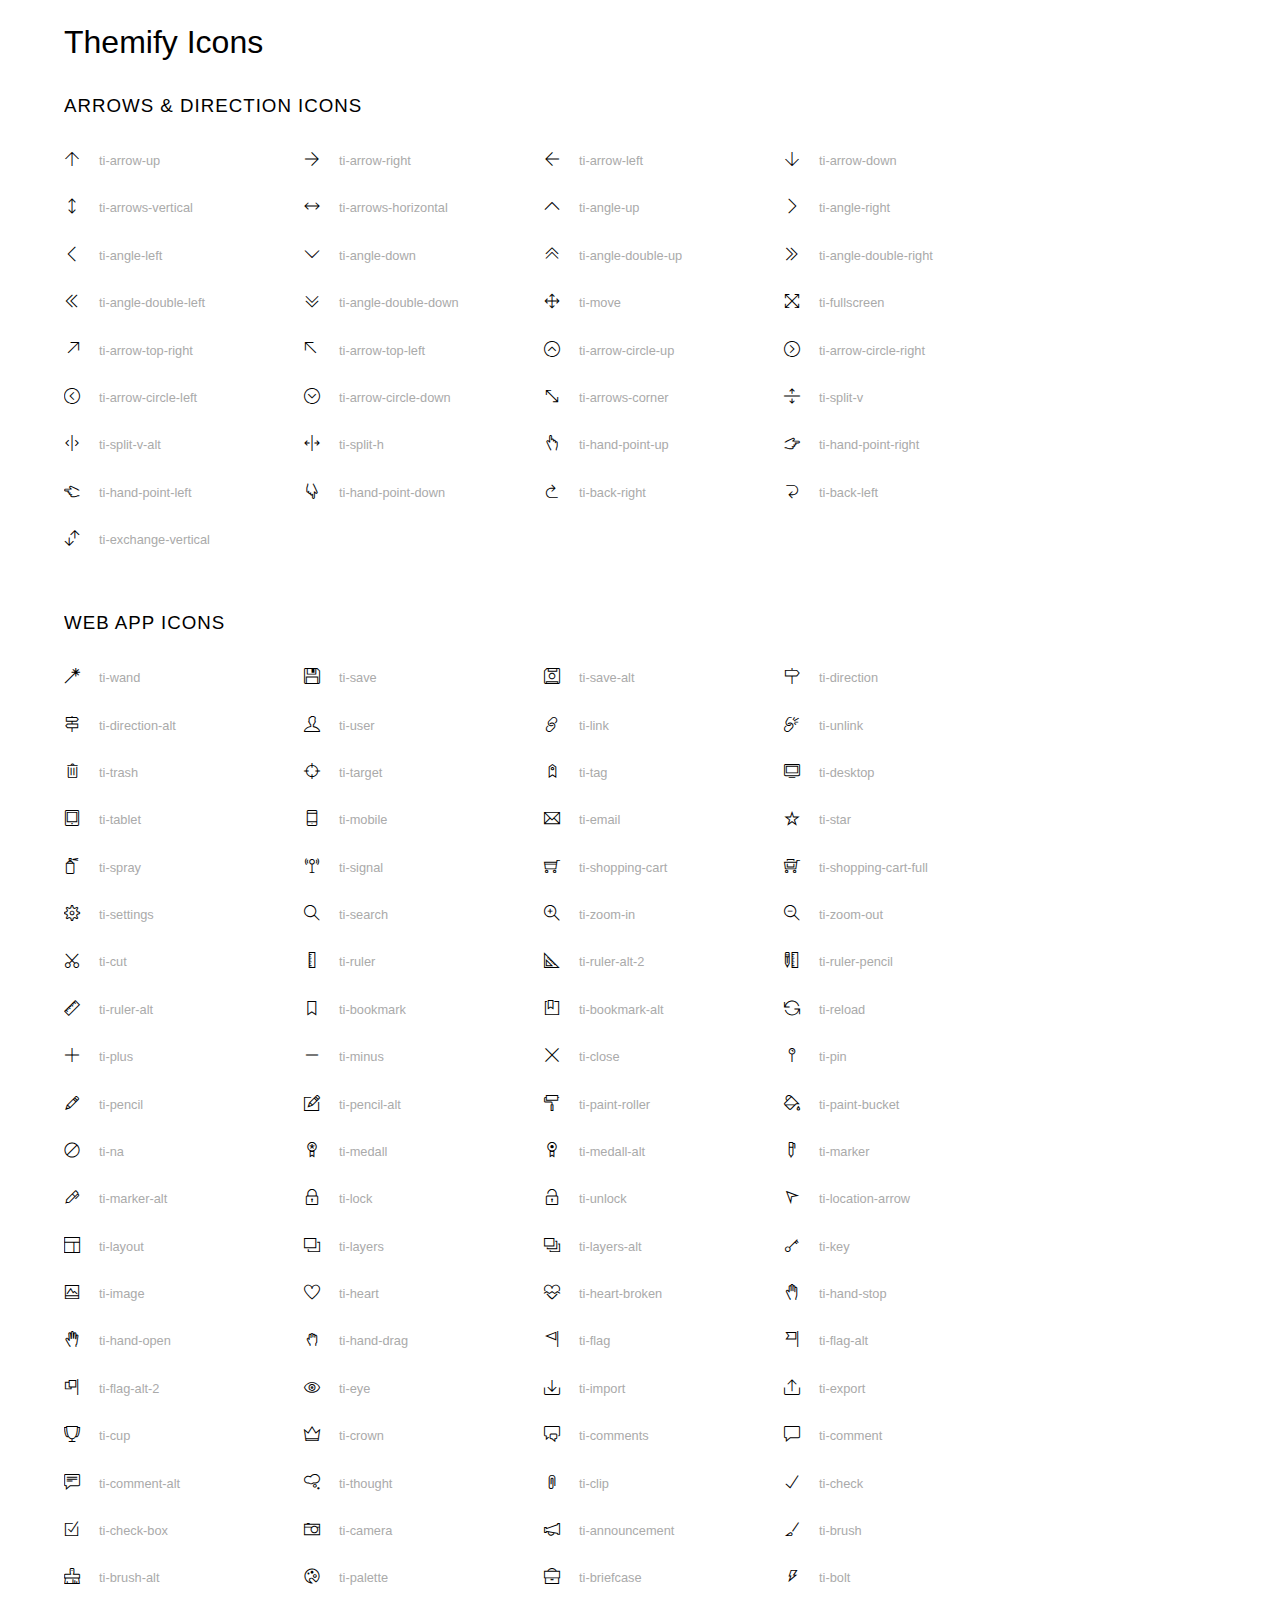
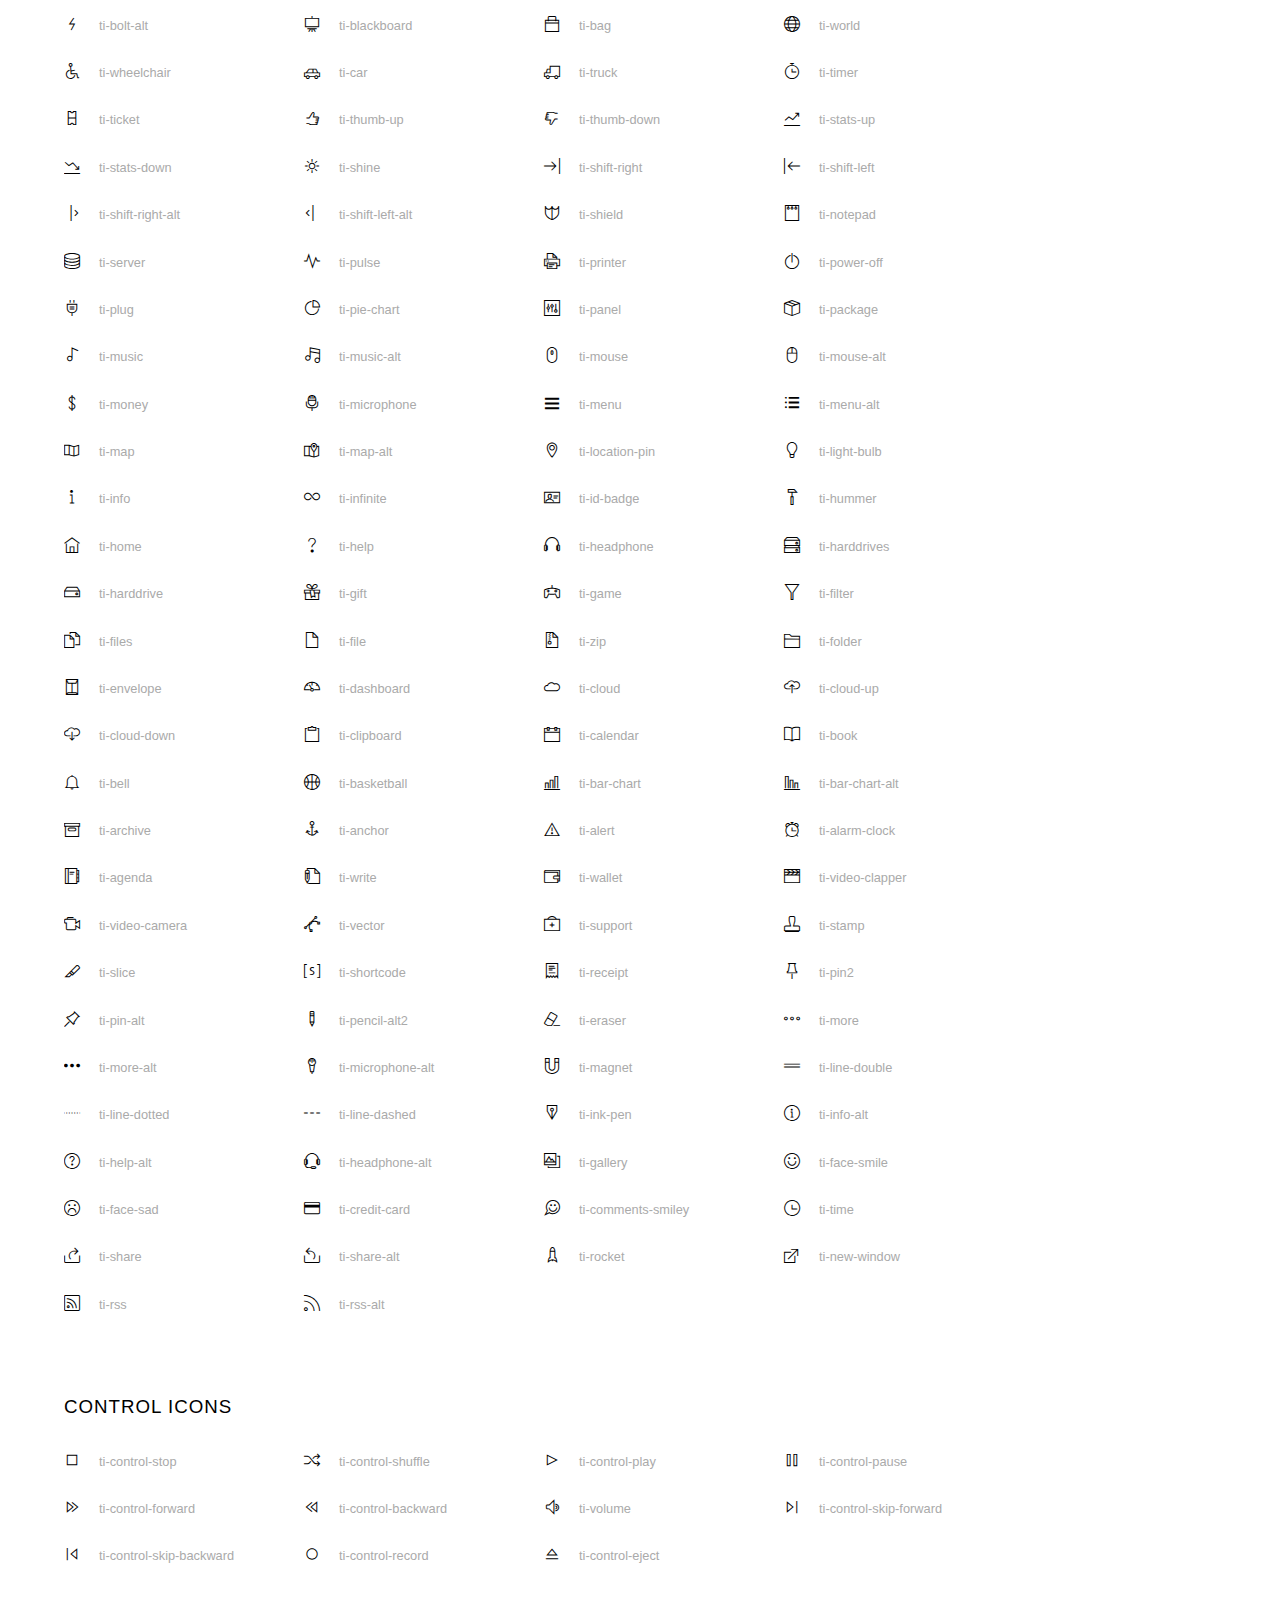
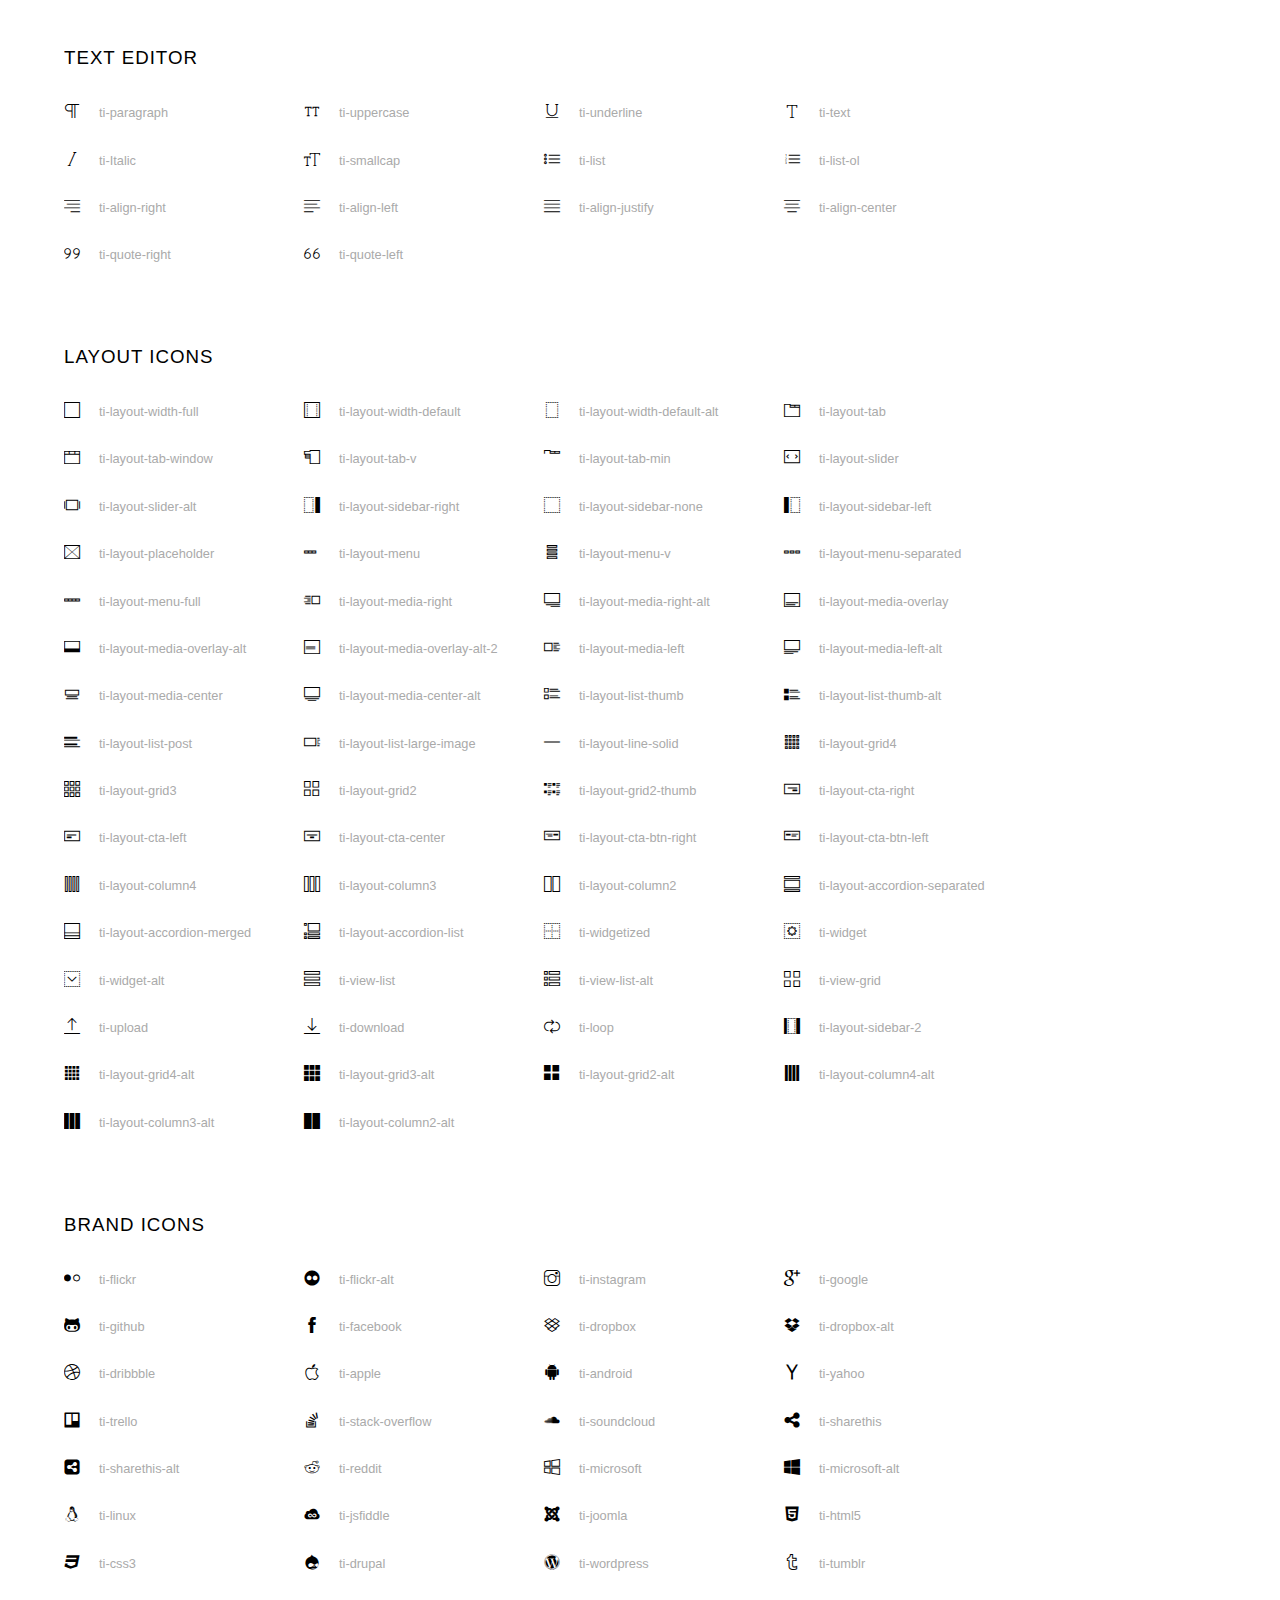
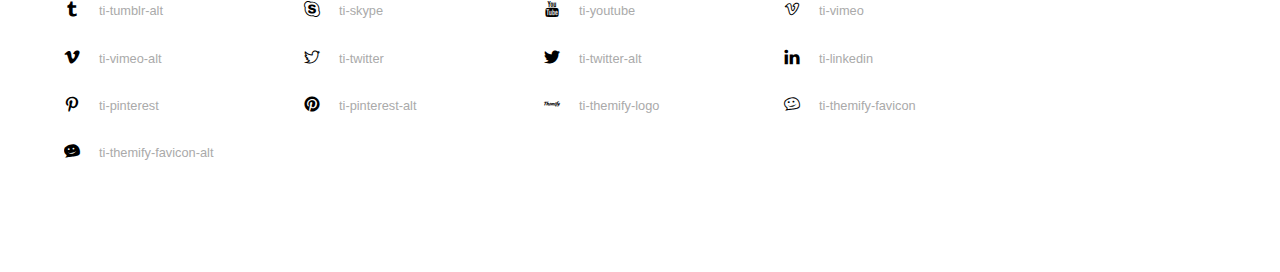
<file: access/icon/themify-icons/index.html>
<!doctype html>
<html>
<head>
	<meta charset="utf-8">
	<title>Themify Icon Font</title>
	<meta name="viewport" content="width=device-width">
	<link rel="stylesheet" href="demo-files/demo.css">
	<link rel="stylesheet" href="themify-icons.css">
	<!--[if lt IE 8]><!-->
	<link rel="stylesheet" href="ie7/ie7.css">
	<!--<![endif]-->
</head>
<body>
	<h1>Themify Icons</h1>

	<div class="icon-section">

		<div class="icon-section">
			<h3>Arrows &amp; Direction Icons </h3>

			<div class="icon-container">
				<span class="ti-arrow-up"></span><span class="icon-name"> ti-arrow-up</span>
			</div>
			<div class="icon-container">
				<span class="ti-arrow-right"></span><span class="icon-name"> ti-arrow-right</span>
			</div>
			<div class="icon-container">
				<span class="ti-arrow-left"></span><span class="icon-name"> ti-arrow-left</span>
			</div>
			<div class="icon-container">
				<span class="ti-arrow-down"></span><span class="icon-name"> ti-arrow-down</span>
			</div>
			<div class="icon-container">
				<span class="ti-arrows-vertical"></span><span class="icon-name"> ti-arrows-vertical</span>
			</div>
			<div class="icon-container">
				<span class="ti-arrows-horizontal"></span><span class="icon-name"> ti-arrows-horizontal</span>
			</div>
			<div class="icon-container">
				<span class="ti-angle-up"></span><span class="icon-name"> ti-angle-up</span>
			</div>
			<div class="icon-container">
				<span class="ti-angle-right"></span><span class="icon-name"> ti-angle-right</span>
			</div>
			<div class="icon-container">
				<span class="ti-angle-left"></span><span class="icon-name"> ti-angle-left</span>
			</div>
			<div class="icon-container">
				<span class="ti-angle-down"></span><span class="icon-name"> ti-angle-down</span>
			</div>	
			<div class="icon-container">
				<span class="ti-angle-double-up"></span><span class="icon-name"> ti-angle-double-up</span>
			</div>
			<div class="icon-container">
				<span class="ti-angle-double-right"></span><span class="icon-name"> ti-angle-double-right</span>
			</div>
			<div class="icon-container">
				<span class="ti-angle-double-left"></span><span class="icon-name"> ti-angle-double-left</span>
			</div>
			<div class="icon-container">
				<span class="ti-angle-double-down"></span><span class="icon-name"> ti-angle-double-down</span>
			</div>					
			<div class="icon-container">
				<span class="ti-move"></span><span class="icon-name"> ti-move</span>
			</div>
			<div class="icon-container">
				<span class="ti-fullscreen"></span><span class="icon-name"> ti-fullscreen</span>
			</div>
			<div class="icon-container">
				<span class="ti-arrow-top-right"></span><span class="icon-name"> ti-arrow-top-right</span>
			</div>
			<div class="icon-container">
				<span class="ti-arrow-top-left"></span><span class="icon-name"> ti-arrow-top-left</span>
			</div>
			<div class="icon-container">
				<span class="ti-arrow-circle-up"></span><span class="icon-name"> ti-arrow-circle-up</span>
			</div>
			<div class="icon-container">
				<span class="ti-arrow-circle-right"></span><span class="icon-name"> ti-arrow-circle-right</span>
			</div>
			<div class="icon-container">
				<span class="ti-arrow-circle-left"></span><span class="icon-name"> ti-arrow-circle-left</span>
			</div>
			<div class="icon-container">
				<span class="ti-arrow-circle-down"></span><span class="icon-name"> ti-arrow-circle-down</span>
			</div>
			<div class="icon-container">
				<span class="ti-arrows-corner"></span><span class="icon-name"> ti-arrows-corner</span>
			</div>
			<div class="icon-container">
				<span class="ti-split-v"></span><span class="icon-name"> ti-split-v</span>
			</div>

			<div class="icon-container">
				<span class="ti-split-v-alt"></span><span class="icon-name"> ti-split-v-alt</span>
			</div>
			<div class="icon-container">
				<span class="ti-split-h"></span><span class="icon-name"> ti-split-h</span>
			</div>
			<div class="icon-container">
				<span class="ti-hand-point-up"></span><span class="icon-name"> ti-hand-point-up</span>
			</div>
			<div class="icon-container">
				<span class="ti-hand-point-right"></span><span class="icon-name"> ti-hand-point-right</span>
			</div>
			<div class="icon-container">
				<span class="ti-hand-point-left"></span><span class="icon-name"> ti-hand-point-left</span>
			</div>
			<div class="icon-container">
				<span class="ti-hand-point-down"></span><span class="icon-name"> ti-hand-point-down</span>
			</div>
			<div class="icon-container">
				<span class="ti-back-right"></span><span class="icon-name"> ti-back-right</span>
			</div>
			<div class="icon-container">
				<span class="ti-back-left"></span><span class="icon-name"> ti-back-left</span>
			</div>
			<div class="icon-container">
				<span class="ti-exchange-vertical"></span><span class="icon-name"> ti-exchange-vertical</span>
			</div>

		</div> <!-- Arrows Icons -->



		<h3>Web App Icons</h3>
		
		<div class="icon-section">

			<div class="icon-container">
				<span class="ti-wand"></span><span class="icon-name"> ti-wand</span>
			</div>
			<div class="icon-container">
				<span class="ti-save"></span><span class="icon-name"> ti-save</span>
			</div>
			<div class="icon-container">
				<span class="ti-save-alt"></span><span class="icon-name"> ti-save-alt</span>
			</div>

			<div class="icon-container">
				<span class="ti-direction"></span><span class="icon-name"> ti-direction</span>
			</div>
			<div class="icon-container">
				<span class="ti-direction-alt"></span><span class="icon-name"> ti-direction-alt</span>
			</div>
			<div class="icon-container">
				<span class="ti-user"></span><span class="icon-name"> ti-user</span>
			</div>
			<div class="icon-container">
				<span class="ti-link"></span><span class="icon-name"> ti-link</span>
			</div>
			<div class="icon-container">
				<span class="ti-unlink"></span><span class="icon-name"> ti-unlink</span>
			</div>
			<div class="icon-container">
				<span class="ti-trash"></span><span class="icon-name"> ti-trash</span>
			</div>
			<div class="icon-container">
				<span class="ti-target"></span><span class="icon-name"> ti-target</span>
			</div>
			<div class="icon-container">
				<span class="ti-tag"></span><span class="icon-name"> ti-tag</span>
			</div>
			<div class="icon-container">
				<span class="ti-desktop"></span><span class="icon-name"> ti-desktop</span>
			</div>
			<div class="icon-container">
				<span class="ti-tablet"></span><span class="icon-name"> ti-tablet</span>
			</div>
			<div class="icon-container">
				<span class="ti-mobile"></span><span class="icon-name"> ti-mobile</span>
			</div>
			<div class="icon-container">
				<span class="ti-email"></span><span class="icon-name"> ti-email</span>
			</div>	
			<div class="icon-container">
				<span class="ti-star"></span><span class="icon-name"> ti-star</span>
			</div>
			<div class="icon-container">
				<span class="ti-spray"></span><span class="icon-name"> ti-spray</span>
			</div>
			<div class="icon-container">
				<span class="ti-signal"></span><span class="icon-name"> ti-signal</span>
			</div>
			<div class="icon-container">
				<span class="ti-shopping-cart"></span><span class="icon-name"> ti-shopping-cart</span>
			</div>
			<div class="icon-container">
				<span class="ti-shopping-cart-full"></span><span class="icon-name"> ti-shopping-cart-full</span>
			</div>
			<div class="icon-container">
				<span class="ti-settings"></span><span class="icon-name"> ti-settings</span>
			</div>
			<div class="icon-container">
				<span class="ti-search"></span><span class="icon-name"> ti-search</span>
			</div>
			<div class="icon-container">
				<span class="ti-zoom-in"></span><span class="icon-name"> ti-zoom-in</span>
			</div>
			<div class="icon-container">
				<span class="ti-zoom-out"></span><span class="icon-name"> ti-zoom-out</span>
			</div>
			<div class="icon-container">
				<span class="ti-cut"></span><span class="icon-name"> ti-cut</span>
			</div>
			<div class="icon-container">
				<span class="ti-ruler"></span><span class="icon-name"> ti-ruler</span>
			</div>
			<div class="icon-container">
				<span class="ti-ruler-alt-2"></span><span class="icon-name"> ti-ruler-alt-2</span>
			</div>			
			<div class="icon-container">
				<span class="ti-ruler-pencil"></span><span class="icon-name"> ti-ruler-pencil</span>
			</div>
			<div class="icon-container">
				<span class="ti-ruler-alt"></span><span class="icon-name"> ti-ruler-alt</span>
			</div>
			<div class="icon-container">
				<span class="ti-bookmark"></span><span class="icon-name"> ti-bookmark</span>
			</div>
			<div class="icon-container">
				<span class="ti-bookmark-alt"></span><span class="icon-name"> ti-bookmark-alt</span>
			</div>
			<div class="icon-container">
				<span class="ti-reload"></span><span class="icon-name"> ti-reload</span>
			</div>
			<div class="icon-container">
				<span class="ti-plus"></span><span class="icon-name"> ti-plus</span>
			</div>
			<div class="icon-container">
				<span class="ti-minus"></span><span class="icon-name"> ti-minus</span>
			</div>
			<div class="icon-container">
				<span class="ti-close"></span><span class="icon-name"> ti-close</span>
			</div>			
			<div class="icon-container">
				<span class="ti-pin"></span><span class="icon-name"> ti-pin</span>
			</div>
			<div class="icon-container">
				<span class="ti-pencil"></span><span class="icon-name"> ti-pencil</span>
			</div>
					
		  	<div class="icon-container">
				<span class="ti-pencil-alt"></span><span class="icon-name"> ti-pencil-alt</span>
			</div>
			<div class="icon-container">
				<span class="ti-paint-roller"></span><span class="icon-name"> ti-paint-roller</span>
			</div>
			<div class="icon-container">
				<span class="ti-paint-bucket"></span><span class="icon-name"> ti-paint-bucket</span>
			</div>
			<div class="icon-container">
				<span class="ti-na"></span><span class="icon-name"> ti-na</span>
			</div>
			<div class="icon-container">
				<span class="ti-medall"></span><span class="icon-name"> ti-medall</span>
			</div>
			<div class="icon-container">
				<span class="ti-medall-alt"></span><span class="icon-name"> ti-medall-alt</span>
			</div>
			<div class="icon-container">
				<span class="ti-marker"></span><span class="icon-name"> ti-marker</span>
			</div>
			<div class="icon-container">
				<span class="ti-marker-alt"></span><span class="icon-name"> ti-marker-alt</span>
			</div>

			<div class="icon-container">
				<span class="ti-lock"></span><span class="icon-name"> ti-lock</span>
			</div>
			<div class="icon-container">
				<span class="ti-unlock"></span><span class="icon-name"> ti-unlock</span>
			</div>
			<div class="icon-container">
				<span class="ti-location-arrow"></span><span class="icon-name"> ti-location-arrow</span>
			</div>
			<div class="icon-container">
				<span class="ti-layout"></span><span class="icon-name"> ti-layout</span>
			</div>
			<div class="icon-container">
				<span class="ti-layers"></span><span class="icon-name"> ti-layers</span>
			</div>
			<div class="icon-container">
				<span class="ti-layers-alt"></span><span class="icon-name"> ti-layers-alt</span>
			</div>
			<div class="icon-container">
				<span class="ti-key"></span><span class="icon-name"> ti-key</span>
			</div>
			<div class="icon-container">
				<span class="ti-image"></span><span class="icon-name"> ti-image</span>
			</div>
			<div class="icon-container">
				<span class="ti-heart"></span><span class="icon-name"> ti-heart</span>
			</div>
			<div class="icon-container">
				<span class="ti-heart-broken"></span><span class="icon-name"> ti-heart-broken</span>
			</div>
			<div class="icon-container">
				<span class="ti-hand-stop"></span><span class="icon-name"> ti-hand-stop</span>
			</div>
			<div class="icon-container">
				<span class="ti-hand-open"></span><span class="icon-name"> ti-hand-open</span>
			</div>
			<div class="icon-container">
				<span class="ti-hand-drag"></span><span class="icon-name"> ti-hand-drag</span>
			</div>
			<div class="icon-container">
				<span class="ti-flag"></span><span class="icon-name"> ti-flag</span>
			</div>
			<div class="icon-container">
				<span class="ti-flag-alt"></span><span class="icon-name"> ti-flag-alt</span>
			</div>
			<div class="icon-container">
				<span class="ti-flag-alt-2"></span><span class="icon-name"> ti-flag-alt-2</span>
			</div>
			<div class="icon-container">
				<span class="ti-eye"></span><span class="icon-name"> ti-eye</span>
			</div>
			<div class="icon-container">
				<span class="ti-import"></span><span class="icon-name"> ti-import</span>
			</div>			
			<div class="icon-container">
				<span class="ti-export"></span><span class="icon-name"> ti-export</span>
			</div>
			<div class="icon-container">
				<span class="ti-cup"></span><span class="icon-name"> ti-cup</span>
			</div>
			<div class="icon-container">
				<span class="ti-crown"></span><span class="icon-name"> ti-crown</span>
			</div>
			<div class="icon-container">
				<span class="ti-comments"></span><span class="icon-name"> ti-comments</span>
			</div>
			<div class="icon-container">
				<span class="ti-comment"></span><span class="icon-name"> ti-comment</span>
			</div>
			<div class="icon-container">
				<span class="ti-comment-alt"></span><span class="icon-name"> ti-comment-alt</span>
			</div>
			<div class="icon-container">
				<span class="ti-thought"></span><span class="icon-name"> ti-thought</span>
			</div>			
			<div class="icon-container">
				<span class="ti-clip"></span><span class="icon-name"> ti-clip</span>
			</div>

			<div class="icon-container">
				<span class="ti-check"></span><span class="icon-name"> ti-check</span>
			</div>
			<div class="icon-container">
				<span class="ti-check-box"></span><span class="icon-name"> ti-check-box</span>
			</div>
			<div class="icon-container">
				<span class="ti-camera"></span><span class="icon-name"> ti-camera</span>
			</div>
			<div class="icon-container">
				<span class="ti-announcement"></span><span class="icon-name"> ti-announcement</span>
			</div>
			<div class="icon-container">
				<span class="ti-brush"></span><span class="icon-name"> ti-brush</span>
			</div>
			<div class="icon-container">
				<span class="ti-brush-alt"></span><span class="icon-name"> ti-brush-alt</span>
			</div>
			<div class="icon-container">
				<span class="ti-palette"></span><span class="icon-name"> ti-palette</span>
			</div>			
			<div class="icon-container">
				<span class="ti-briefcase"></span><span class="icon-name"> ti-briefcase</span>
			</div>
			<div class="icon-container">
				<span class="ti-bolt"></span><span class="icon-name"> ti-bolt</span>
			</div>
			<div class="icon-container">
				<span class="ti-bolt-alt"></span><span class="icon-name"> ti-bolt-alt</span>
			</div>
			<div class="icon-container">
				<span class="ti-blackboard"></span><span class="icon-name"> ti-blackboard</span>
			</div>
			<div class="icon-container">
				<span class="ti-bag"></span><span class="icon-name"> ti-bag</span>
			</div>
			<div class="icon-container">
				<span class="ti-world"></span><span class="icon-name"> ti-world</span>
			</div>
			<div class="icon-container">
				<span class="ti-wheelchair"></span><span class="icon-name"> ti-wheelchair</span>
			</div>
			<div class="icon-container">
				<span class="ti-car"></span><span class="icon-name"> ti-car</span>
			</div>
			<div class="icon-container">
				<span class="ti-truck"></span><span class="icon-name"> ti-truck</span>
			</div>
			<div class="icon-container">
				<span class="ti-timer"></span><span class="icon-name"> ti-timer</span>
			</div>
			<div class="icon-container">
				<span class="ti-ticket"></span><span class="icon-name"> ti-ticket</span>
			</div>
			<div class="icon-container">
				<span class="ti-thumb-up"></span><span class="icon-name"> ti-thumb-up</span>
			</div>
			<div class="icon-container">
				<span class="ti-thumb-down"></span><span class="icon-name"> ti-thumb-down</span>
			</div>

			<div class="icon-container">
				<span class="ti-stats-up"></span><span class="icon-name"> ti-stats-up</span>
			</div>
			<div class="icon-container">
				<span class="ti-stats-down"></span><span class="icon-name"> ti-stats-down</span>
			</div>
			<div class="icon-container">
				<span class="ti-shine"></span><span class="icon-name"> ti-shine</span>
			</div>
			<div class="icon-container">
				<span class="ti-shift-right"></span><span class="icon-name"> ti-shift-right</span>
			</div>
			<div class="icon-container">
				<span class="ti-shift-left"></span><span class="icon-name"> ti-shift-left</span>
			</div>

			<div class="icon-container">
				<span class="ti-shift-right-alt"></span><span class="icon-name"> ti-shift-right-alt</span>
			</div>
			<div class="icon-container">
				<span class="ti-shift-left-alt"></span><span class="icon-name"> ti-shift-left-alt</span>
			</div>
			<div class="icon-container">
				<span class="ti-shield"></span><span class="icon-name"> ti-shield</span>
			</div>
			<div class="icon-container">
				<span class="ti-notepad"></span><span class="icon-name"> ti-notepad</span>
			</div>
			<div class="icon-container">
				<span class="ti-server"></span><span class="icon-name"> ti-server</span>
			</div>

			<div class="icon-container">
				<span class="ti-pulse"></span><span class="icon-name"> ti-pulse</span>
			</div>
			<div class="icon-container">
				<span class="ti-printer"></span><span class="icon-name"> ti-printer</span>
			</div>
			<div class="icon-container">
				<span class="ti-power-off"></span><span class="icon-name"> ti-power-off</span>
			</div>
			<div class="icon-container">
				<span class="ti-plug"></span><span class="icon-name"> ti-plug</span>
			</div>
			<div class="icon-container">
				<span class="ti-pie-chart"></span><span class="icon-name"> ti-pie-chart</span>
			</div>

			<div class="icon-container">
				<span class="ti-panel"></span><span class="icon-name"> ti-panel</span>
			</div>
			<div class="icon-container">
				<span class="ti-package"></span><span class="icon-name"> ti-package</span>
			</div>
			<div class="icon-container">
				<span class="ti-music"></span><span class="icon-name"> ti-music</span>
			</div>
			<div class="icon-container">
				<span class="ti-music-alt"></span><span class="icon-name"> ti-music-alt</span>
			</div>
			<div class="icon-container">
				<span class="ti-mouse"></span><span class="icon-name"> ti-mouse</span>
			</div>
			<div class="icon-container">
				<span class="ti-mouse-alt"></span><span class="icon-name"> ti-mouse-alt</span>
			</div>
			<div class="icon-container">
				<span class="ti-money"></span><span class="icon-name"> ti-money</span>
			</div>
			<div class="icon-container">
				<span class="ti-microphone"></span><span class="icon-name"> ti-microphone</span>
			</div>
			<div class="icon-container">
				<span class="ti-menu"></span><span class="icon-name"> ti-menu</span>
			</div>
			<div class="icon-container">
				<span class="ti-menu-alt"></span><span class="icon-name"> ti-menu-alt</span>
			</div>
			<div class="icon-container">
				<span class="ti-map"></span><span class="icon-name"> ti-map</span>
			</div>
			<div class="icon-container">
				<span class="ti-map-alt"></span><span class="icon-name"> ti-map-alt</span>
			</div>

			<div class="icon-container">
				<span class="ti-location-pin"></span><span class="icon-name"> ti-location-pin</span>
			</div>

			<div class="icon-container">
				<span class="ti-light-bulb"></span><span class="icon-name"> ti-light-bulb</span>
			</div>
			<div class="icon-container">
				<span class="ti-info"></span><span class="icon-name"> ti-info</span>
			</div>
			<div class="icon-container">
				<span class="ti-infinite"></span><span class="icon-name"> ti-infinite</span>
			</div>
			<div class="icon-container">
				<span class="ti-id-badge"></span><span class="icon-name"> ti-id-badge</span>
			</div>
			<div class="icon-container">
				<span class="ti-hummer"></span><span class="icon-name"> ti-hummer</span>
			</div>
			<div class="icon-container">
				<span class="ti-home"></span><span class="icon-name"> ti-home</span>
			</div>
			<div class="icon-container">
				<span class="ti-help"></span><span class="icon-name"> ti-help</span>
			</div>
			<div class="icon-container">
				<span class="ti-headphone"></span><span class="icon-name"> ti-headphone</span>
			</div>
			<div class="icon-container">
				<span class="ti-harddrives"></span><span class="icon-name"> ti-harddrives</span>
			</div>
			<div class="icon-container">
				<span class="ti-harddrive"></span><span class="icon-name"> ti-harddrive</span>
			</div>
			<div class="icon-container">
				<span class="ti-gift"></span><span class="icon-name"> ti-gift</span>
			</div>
			<div class="icon-container">
				<span class="ti-game"></span><span class="icon-name"> ti-game</span>
			</div>
			<div class="icon-container">
				<span class="ti-filter"></span><span class="icon-name"> ti-filter</span>
			</div>
			<div class="icon-container">
				<span class="ti-files"></span><span class="icon-name"> ti-files</span>
			</div>
			<div class="icon-container">
				<span class="ti-file"></span><span class="icon-name"> ti-file</span>
			</div>
			<div class="icon-container">
				<span class="ti-zip"></span><span class="icon-name"> ti-zip</span>
			</div>
			<div class="icon-container">
				<span class="ti-folder"></span><span class="icon-name"> ti-folder</span>
			</div>			
			<div class="icon-container">
				<span class="ti-envelope"></span><span class="icon-name"> ti-envelope</span>
			</div>


			<div class="icon-container">
				<span class="ti-dashboard"></span><span class="icon-name"> ti-dashboard</span>
			</div>
			<div class="icon-container">
				<span class="ti-cloud"></span><span class="icon-name"> ti-cloud</span>
			</div>
			<div class="icon-container">
				<span class="ti-cloud-up"></span><span class="icon-name"> ti-cloud-up</span>
			</div>
			<div class="icon-container">
				<span class="ti-cloud-down"></span><span class="icon-name"> ti-cloud-down</span>
			</div>
			<div class="icon-container">
				<span class="ti-clipboard"></span><span class="icon-name"> ti-clipboard</span>
			</div>
			<div class="icon-container">
				<span class="ti-calendar"></span><span class="icon-name"> ti-calendar</span>
			</div>
			<div class="icon-container">
				<span class="ti-book"></span><span class="icon-name"> ti-book</span>
			</div>
			<div class="icon-container">
				<span class="ti-bell"></span><span class="icon-name"> ti-bell</span>
			</div>
			<div class="icon-container">
				<span class="ti-basketball"></span><span class="icon-name"> ti-basketball</span>
			</div>
			<div class="icon-container">
				<span class="ti-bar-chart"></span><span class="icon-name"> ti-bar-chart</span>
			</div>
			<div class="icon-container">
				<span class="ti-bar-chart-alt"></span><span class="icon-name"> ti-bar-chart-alt</span>
			</div>


			<div class="icon-container">
				<span class="ti-archive"></span><span class="icon-name"> ti-archive</span>
			</div>
			<div class="icon-container">
				<span class="ti-anchor"></span><span class="icon-name"> ti-anchor</span>
			</div>

			<div class="icon-container">
				<span class="ti-alert"></span><span class="icon-name"> ti-alert</span>
			</div>
			<div class="icon-container">
				<span class="ti-alarm-clock"></span><span class="icon-name"> ti-alarm-clock</span>
			</div>
			<div class="icon-container">
				<span class="ti-agenda"></span><span class="icon-name"> ti-agenda</span>
			</div>
			<div class="icon-container">
				<span class="ti-write"></span><span class="icon-name"> ti-write</span>
			</div>

			<div class="icon-container">
				<span class="ti-wallet"></span><span class="icon-name"> ti-wallet</span>
			</div>
			<div class="icon-container">
				<span class="ti-video-clapper"></span><span class="icon-name"> ti-video-clapper</span>
			</div>
			<div class="icon-container">
				<span class="ti-video-camera"></span><span class="icon-name"> ti-video-camera</span>
			</div>
			<div class="icon-container">
				<span class="ti-vector"></span><span class="icon-name"> ti-vector</span>
			</div>

			<div class="icon-container">
				<span class="ti-support"></span><span class="icon-name"> ti-support</span>
			</div>
			<div class="icon-container">
				<span class="ti-stamp"></span><span class="icon-name"> ti-stamp</span>
			</div>
			<div class="icon-container">
				<span class="ti-slice"></span><span class="icon-name"> ti-slice</span>
			</div>
			<div class="icon-container">
				<span class="ti-shortcode"></span><span class="icon-name"> ti-shortcode</span>
			</div>
			<div class="icon-container">
				<span class="ti-receipt"></span><span class="icon-name"> ti-receipt</span>
			</div>
			<div class="icon-container">
				<span class="ti-pin2"></span><span class="icon-name"> ti-pin2</span>
			</div>
			<div class="icon-container">
				<span class="ti-pin-alt"></span><span class="icon-name"> ti-pin-alt</span>
			</div>
			<div class="icon-container">
				<span class="ti-pencil-alt2"></span><span class="icon-name"> ti-pencil-alt2</span>
			</div>
			<div class="icon-container">
				<span class="ti-eraser"></span><span class="icon-name"> ti-eraser</span>
			</div>			
			<div class="icon-container">
				<span class="ti-more"></span><span class="icon-name"> ti-more</span>
			</div>
			<div class="icon-container">
				<span class="ti-more-alt"></span><span class="icon-name"> ti-more-alt</span>
			</div>
			<div class="icon-container">
				<span class="ti-microphone-alt"></span><span class="icon-name"> ti-microphone-alt</span>
			</div>
			<div class="icon-container">
				<span class="ti-magnet"></span><span class="icon-name"> ti-magnet</span>
			</div>
			<div class="icon-container">
				<span class="ti-line-double"></span><span class="icon-name"> ti-line-double</span>
			</div>
			<div class="icon-container">
				<span class="ti-line-dotted"></span><span class="icon-name"> ti-line-dotted</span>
			</div>
			<div class="icon-container">
				<span class="ti-line-dashed"></span><span class="icon-name"> ti-line-dashed</span>
			</div>

			<div class="icon-container">
				<span class="ti-ink-pen"></span><span class="icon-name"> ti-ink-pen</span>
			</div>
			<div class="icon-container">
				<span class="ti-info-alt"></span><span class="icon-name"> ti-info-alt</span>
			</div>
			<div class="icon-container">
				<span class="ti-help-alt"></span><span class="icon-name"> ti-help-alt</span>
			</div>
			<div class="icon-container">
				<span class="ti-headphone-alt"></span><span class="icon-name"> ti-headphone-alt</span>
			</div>

			<div class="icon-container">
				<span class="ti-gallery"></span><span class="icon-name"> ti-gallery</span>
			</div>
			<div class="icon-container">
				<span class="ti-face-smile"></span><span class="icon-name"> ti-face-smile</span>
			</div>
			<div class="icon-container">
				<span class="ti-face-sad"></span><span class="icon-name"> ti-face-sad</span>
			</div>
			<div class="icon-container">
				<span class="ti-credit-card"></span><span class="icon-name"> ti-credit-card</span>
			</div>
			<div class="icon-container">
				<span class="ti-comments-smiley"></span><span class="icon-name"> ti-comments-smiley</span>
			</div>
			<div class="icon-container">
				<span class="ti-time"></span><span class="icon-name"> ti-time</span>
			</div>
			<div class="icon-container">
				<span class="ti-share"></span><span class="icon-name"> ti-share</span>
			</div>
			<div class="icon-container">
				<span class="ti-share-alt"></span><span class="icon-name"> ti-share-alt</span>
			</div>
			<div class="icon-container">
				<span class="ti-rocket"></span><span class="icon-name"> ti-rocket</span>
			</div>

			<div class="icon-container">
				<span class="ti-new-window"></span><span class="icon-name"> ti-new-window</span>
			</div>

			<div class="icon-container">
				<span class="ti-rss"></span><span class="icon-name"> ti-rss</span>
			</div>

			<div class="icon-container">
				<span class="ti-rss-alt"></span><span class="icon-name"> ti-rss-alt</span>
			</div>
			
		</div><!-- Web App Icons -->


		<div class="icon-section">
			<h3>Control Icons</h3>
			<div class="icon-container">
				<span class="ti-control-stop"></span><span class="icon-name"> ti-control-stop</span>
			</div>
			<div class="icon-container">
				<span class="ti-control-shuffle"></span><span class="icon-name"> ti-control-shuffle</span>
			</div>
			<div class="icon-container">
				<span class="ti-control-play"></span><span class="icon-name"> ti-control-play</span>
			</div>
			<div class="icon-container">
				<span class="ti-control-pause"></span><span class="icon-name"> ti-control-pause</span>
			</div>
			<div class="icon-container">
				<span class="ti-control-forward"></span><span class="icon-name"> ti-control-forward</span>
			</div>
			<div class="icon-container">
				<span class="ti-control-backward"></span><span class="icon-name"> ti-control-backward</span>
			</div>	
			<div class="icon-container">
				<span class="ti-volume"></span><span class="icon-name"> ti-volume</span>
			</div>
			<div class="icon-container">
				<span class="ti-control-skip-forward"></span><span class="icon-name"> ti-control-skip-forward</span>
			</div>
			<div class="icon-container">
				<span class="ti-control-skip-backward"></span><span class="icon-name"> ti-control-skip-backward</span>
			</div>
			<div class="icon-container">
				<span class="ti-control-record"></span><span class="icon-name"> ti-control-record</span>
			</div>
			<div class="icon-container">
				<span class="ti-control-eject"></span><span class="icon-name"> ti-control-eject</span>
			</div>			
		</div> <!-- Control Icons -->


		<div class="icon-section">
			<h3>Text Editor</h3>

			<div class="icon-container">
				<span class="ti-paragraph"></span><span class="icon-name"> ti-paragraph</span>
			</div>
			<div class="icon-container">
				<span class="ti-uppercase"></span><span class="icon-name"> ti-uppercase</span>
			</div>

			<div class="icon-container">
				<span class="ti-underline"></span><span class="icon-name"> ti-underline</span>
			</div>
			<div class="icon-container">
				<span class="ti-text"></span><span class="icon-name"> ti-text</span>
			</div>
			<div class="icon-container">
				<span class="ti-Italic"></span><span class="icon-name"> ti-Italic</span>
			</div>
			<div class="icon-container">
				<span class="ti-smallcap"></span><span class="icon-name"> ti-smallcap</span>
			</div>
			<div class="icon-container">
				<span class="ti-list"></span><span class="icon-name"> ti-list</span>
			</div>
			<div class="icon-container">
				<span class="ti-list-ol"></span><span class="icon-name"> ti-list-ol</span>
			</div>
			<div class="icon-container">
				<span class="ti-align-right"></span><span class="icon-name"> ti-align-right</span>
			</div>
			<div class="icon-container">
				<span class="ti-align-left"></span><span class="icon-name"> ti-align-left</span>
			</div>
			<div class="icon-container">
				<span class="ti-align-justify"></span><span class="icon-name"> ti-align-justify</span>
			</div>
			<div class="icon-container">
				<span class="ti-align-center"></span><span class="icon-name"> ti-align-center</span>
			</div>
			<div class="icon-container">
				<span class="ti-quote-right"></span><span class="icon-name"> ti-quote-right</span>
			</div>
			<div class="icon-container">
				<span class="ti-quote-left"></span><span class="icon-name"> ti-quote-left</span>
			</div>

		</div> <!-- Text Editor -->



		<div class="icon-section">
			<h3>Layout Icons</h3>
			<div class="icon-container">
				<span class="ti-layout-width-full"></span><span class="icon-name"> ti-layout-width-full</span>
			</div>
			<div class="icon-container">
				<span class="ti-layout-width-default"></span><span class="icon-name"> ti-layout-width-default</span>
			</div>
			<div class="icon-container">
				<span class="ti-layout-width-default-alt"></span><span class="icon-name"> ti-layout-width-default-alt</span>
			</div>
			<div class="icon-container">
				<span class="ti-layout-tab"></span><span class="icon-name"> ti-layout-tab</span>
			</div>
			<div class="icon-container">
				<span class="ti-layout-tab-window"></span><span class="icon-name"> ti-layout-tab-window</span>
			</div>
			<div class="icon-container">
				<span class="ti-layout-tab-v"></span><span class="icon-name"> ti-layout-tab-v</span>
			</div>
			<div class="icon-container">
				<span class="ti-layout-tab-min"></span><span class="icon-name"> ti-layout-tab-min</span>
			</div>
			<div class="icon-container">
				<span class="ti-layout-slider"></span><span class="icon-name"> ti-layout-slider</span>
			</div>
			<div class="icon-container">
				<span class="ti-layout-slider-alt"></span><span class="icon-name"> ti-layout-slider-alt</span>
			</div>
			<div class="icon-container">
				<span class="ti-layout-sidebar-right"></span><span class="icon-name"> ti-layout-sidebar-right</span>
			</div>
			<div class="icon-container">
				<span class="ti-layout-sidebar-none"></span><span class="icon-name"> ti-layout-sidebar-none</span>
			</div>
			<div class="icon-container">
				<span class="ti-layout-sidebar-left"></span><span class="icon-name"> ti-layout-sidebar-left</span>
			</div>
			<div class="icon-container">
				<span class="ti-layout-placeholder"></span><span class="icon-name"> ti-layout-placeholder</span>
			</div>
			<div class="icon-container">
				<span class="ti-layout-menu"></span><span class="icon-name"> ti-layout-menu</span>
			</div>
			<div class="icon-container">
				<span class="ti-layout-menu-v"></span><span class="icon-name"> ti-layout-menu-v</span>
			</div>
			<div class="icon-container">
				<span class="ti-layout-menu-separated"></span><span class="icon-name"> ti-layout-menu-separated</span>
			</div>
			<div class="icon-container">
				<span class="ti-layout-menu-full"></span><span class="icon-name"> ti-layout-menu-full</span>
			</div>
			<div class="icon-container">
				<span class="ti-layout-media-right"></span><span class="icon-name"> ti-layout-media-right</span>
			</div>
			<div class="icon-container">
				<span class="ti-layout-media-right-alt"></span><span class="icon-name"> ti-layout-media-right-alt</span>
			</div>
			<div class="icon-container">
				<span class="ti-layout-media-overlay"></span><span class="icon-name"> ti-layout-media-overlay</span>
			</div>
			<div class="icon-container">
				<span class="ti-layout-media-overlay-alt"></span><span class="icon-name"> ti-layout-media-overlay-alt</span>
			</div>
			<div class="icon-container">
				<span class="ti-layout-media-overlay-alt-2"></span><span class="icon-name"> ti-layout-media-overlay-alt-2</span>
			</div>
			<div class="icon-container">
				<span class="ti-layout-media-left"></span><span class="icon-name"> ti-layout-media-left</span>
			</div>
			<div class="icon-container">
				<span class="ti-layout-media-left-alt"></span><span class="icon-name"> ti-layout-media-left-alt</span>
			</div>
			<div class="icon-container">
				<span class="ti-layout-media-center"></span><span class="icon-name"> ti-layout-media-center</span>
			</div>
			<div class="icon-container">
				<span class="ti-layout-media-center-alt"></span><span class="icon-name"> ti-layout-media-center-alt</span>
			</div>
			<div class="icon-container">
				<span class="ti-layout-list-thumb"></span><span class="icon-name"> ti-layout-list-thumb</span>
			</div>
			<div class="icon-container">
				<span class="ti-layout-list-thumb-alt"></span><span class="icon-name"> ti-layout-list-thumb-alt</span>
			</div>
			<div class="icon-container">
				<span class="ti-layout-list-post"></span><span class="icon-name"> ti-layout-list-post</span>
			</div>
			<div class="icon-container">
				<span class="ti-layout-list-large-image"></span><span class="icon-name"> ti-layout-list-large-image</span>
			</div>
			<div class="icon-container">
				<span class="ti-layout-line-solid"></span><span class="icon-name"> ti-layout-line-solid</span>
			</div>
			<div class="icon-container">
				<span class="ti-layout-grid4"></span><span class="icon-name"> ti-layout-grid4</span>
			</div>
			<div class="icon-container">
				<span class="ti-layout-grid3"></span><span class="icon-name"> ti-layout-grid3</span>
			</div>
			<div class="icon-container">
				<span class="ti-layout-grid2"></span><span class="icon-name"> ti-layout-grid2</span>
			</div>
			<div class="icon-container">
				<span class="ti-layout-grid2-thumb"></span><span class="icon-name"> ti-layout-grid2-thumb</span>
			</div>
			<div class="icon-container">
				<span class="ti-layout-cta-right"></span><span class="icon-name"> ti-layout-cta-right</span>
			</div>
			<div class="icon-container">
				<span class="ti-layout-cta-left"></span><span class="icon-name"> ti-layout-cta-left</span>
			</div>
			<div class="icon-container">
				<span class="ti-layout-cta-center"></span><span class="icon-name"> ti-layout-cta-center</span>
			</div>
			<div class="icon-container">
				<span class="ti-layout-cta-btn-right"></span><span class="icon-name"> ti-layout-cta-btn-right</span>
			</div>
			<div class="icon-container">
				<span class="ti-layout-cta-btn-left"></span><span class="icon-name"> ti-layout-cta-btn-left</span>
			</div>
			<div class="icon-container">
				<span class="ti-layout-column4"></span><span class="icon-name"> ti-layout-column4</span>
			</div>
			<div class="icon-container">
				<span class="ti-layout-column3"></span><span class="icon-name"> ti-layout-column3</span>
			</div>
			<div class="icon-container">
				<span class="ti-layout-column2"></span><span class="icon-name"> ti-layout-column2</span>
			</div>
			<div class="icon-container">
				<span class="ti-layout-accordion-separated"></span><span class="icon-name"> ti-layout-accordion-separated</span>
			</div>
			<div class="icon-container">
				<span class="ti-layout-accordion-merged"></span><span class="icon-name"> ti-layout-accordion-merged</span>
			</div>
			<div class="icon-container">
				<span class="ti-layout-accordion-list"></span><span class="icon-name"> ti-layout-accordion-list</span>
			</div>
			<div class="icon-container">
				<span class="ti-widgetized"></span><span class="icon-name"> ti-widgetized</span>
			</div>
			<div class="icon-container">
				<span class="ti-widget"></span><span class="icon-name"> ti-widget</span>
			</div>
			<div class="icon-container">
				<span class="ti-widget-alt"></span><span class="icon-name"> ti-widget-alt</span>
			</div>
			<div class="icon-container">
				<span class="ti-view-list"></span><span class="icon-name"> ti-view-list</span>
			</div>
			<div class="icon-container">
				<span class="ti-view-list-alt"></span><span class="icon-name"> ti-view-list-alt</span>
			</div>
			<div class="icon-container">
				<span class="ti-view-grid"></span><span class="icon-name"> ti-view-grid</span>
			</div>
			<div class="icon-container">
				<span class="ti-upload"></span><span class="icon-name"> ti-upload</span>
			</div>
			<div class="icon-container">
				<span class="ti-download"></span><span class="icon-name"> ti-download</span>
			</div>	
			<div class="icon-container">
				<span class="ti-loop"></span><span class="icon-name"> ti-loop</span>
			</div>
			<div class="icon-container">
				<span class="ti-layout-sidebar-2"></span><span class="icon-name"> ti-layout-sidebar-2</span>
			</div>
			<div class="icon-container">
				<span class="ti-layout-grid4-alt"></span><span class="icon-name"> ti-layout-grid4-alt</span>
			</div>
			<div class="icon-container">
				<span class="ti-layout-grid3-alt"></span><span class="icon-name"> ti-layout-grid3-alt</span>
			</div>
			<div class="icon-container">
				<span class="ti-layout-grid2-alt"></span><span class="icon-name"> ti-layout-grid2-alt</span>
			</div>
			<div class="icon-container">
				<span class="ti-layout-column4-alt"></span><span class="icon-name"> ti-layout-column4-alt</span>
			</div>
			<div class="icon-container">
				<span class="ti-layout-column3-alt"></span><span class="icon-name"> ti-layout-column3-alt</span>
			</div>
			<div class="icon-container">
				<span class="ti-layout-column2-alt"></span><span class="icon-name"> ti-layout-column2-alt</span>
			</div>		


		</div> <!-- Layout Icons -->


		<div class="icon-section">
			<h3>Brand Icons</h3>

			<div class="icon-container">
				<span class="ti-flickr"></span><span class="icon-name"> ti-flickr</span>
			</div>
			<div class="icon-container">
				<span class="ti-flickr-alt"></span><span class="icon-name"> ti-flickr-alt</span>
			</div>			
			<div class="icon-container">
				<span class="ti-instagram"></span><span class="icon-name"> ti-instagram</span>
			</div>
			<div class="icon-container">
				<span class="ti-google"></span><span class="icon-name"> ti-google</span>
			</div>
			<div class="icon-container">
				<span class="ti-github"></span><span class="icon-name"> ti-github</span>
			</div>

			<div class="icon-container">
				<span class="ti-facebook"></span><span class="icon-name"> ti-facebook</span>
			</div>
			<div class="icon-container">
				<span class="ti-dropbox"></span><span class="icon-name"> ti-dropbox</span>
			</div>
			<div class="icon-container">
				<span class="ti-dropbox-alt"></span><span class="icon-name"> ti-dropbox-alt</span>
			</div>
			<div class="icon-container">
				<span class="ti-dribbble"></span><span class="icon-name"> ti-dribbble</span>
			</div>
			<div class="icon-container">
				<span class="ti-apple"></span><span class="icon-name"> ti-apple</span>
			</div>
			<div class="icon-container">
				<span class="ti-android"></span><span class="icon-name"> ti-android</span>
			</div>
			<div class="icon-container">
				<span class="ti-yahoo"></span><span class="icon-name"> ti-yahoo</span>
			</div>
			<div class="icon-container">
				<span class="ti-trello"></span><span class="icon-name"> ti-trello</span>
			</div>
			<div class="icon-container">
				<span class="ti-stack-overflow"></span><span class="icon-name"> ti-stack-overflow</span>
			</div>
			<div class="icon-container">
				<span class="ti-soundcloud"></span><span class="icon-name"> ti-soundcloud</span>
			</div>
			<div class="icon-container">
				<span class="ti-sharethis"></span><span class="icon-name"> ti-sharethis</span>
			</div>
			<div class="icon-container">
				<span class="ti-sharethis-alt"></span><span class="icon-name"> ti-sharethis-alt</span>
			</div>
			<div class="icon-container">
				<span class="ti-reddit"></span><span class="icon-name"> ti-reddit</span>
			</div>

			<div class="icon-container">
				<span class="ti-microsoft"></span><span class="icon-name"> ti-microsoft</span>
			</div>
			<div class="icon-container">
				<span class="ti-microsoft-alt"></span><span class="icon-name"> ti-microsoft-alt</span>
			</div>
			<div class="icon-container">
				<span class="ti-linux"></span><span class="icon-name"> ti-linux</span>
			</div>
			<div class="icon-container">
				<span class="ti-jsfiddle"></span><span class="icon-name"> ti-jsfiddle</span>
			</div>
			<div class="icon-container">
				<span class="ti-joomla"></span><span class="icon-name"> ti-joomla</span>
			</div>
			<div class="icon-container">
				<span class="ti-html5"></span><span class="icon-name"> ti-html5</span>
			</div>
			<div class="icon-container">
				<span class="ti-css3"></span><span class="icon-name"> ti-css3</span>
			</div>	
			<div class="icon-container">
				<span class="ti-drupal"></span><span class="icon-name"> ti-drupal</span>
			</div>
			<div class="icon-container">
				<span class="ti-wordpress"></span><span class="icon-name"> ti-wordpress</span>
			</div>		
			<div class="icon-container">
				<span class="ti-tumblr"></span><span class="icon-name"> ti-tumblr</span>
			</div>
			<div class="icon-container">
				<span class="ti-tumblr-alt"></span><span class="icon-name"> ti-tumblr-alt</span>
			</div>
			<div class="icon-container">
				<span class="ti-skype"></span><span class="icon-name"> ti-skype</span>
			</div>
			<div class="icon-container">
				<span class="ti-youtube"></span><span class="icon-name"> ti-youtube</span>
			</div>
			<div class="icon-container">
				<span class="ti-vimeo"></span><span class="icon-name"> ti-vimeo</span>
			</div>
			<div class="icon-container">
				<span class="ti-vimeo-alt"></span><span class="icon-name"> ti-vimeo-alt</span>
			</div>			
			<div class="icon-container">
				<span class="ti-twitter"></span><span class="icon-name"> ti-twitter</span>
			</div>
			<div class="icon-container">
				<span class="ti-twitter-alt"></span><span class="icon-name"> ti-twitter-alt</span>
			</div>
			<div class="icon-container">
				<span class="ti-linkedin"></span><span class="icon-name"> ti-linkedin</span>
			</div>
			<div class="icon-container">
				<span class="ti-pinterest"></span><span class="icon-name"> ti-pinterest</span>
			</div>

			<div class="icon-container">
				<span class="ti-pinterest-alt"></span><span class="icon-name"> ti-pinterest-alt</span>
			</div>
			<div class="icon-container">
				<span class="ti-themify-logo"></span><span class="icon-name"> ti-themify-logo</span>
			</div>
			<div class="icon-container">
				<span class="ti-themify-favicon"></span><span class="icon-name"> ti-themify-favicon</span>
			</div>
			<div class="icon-container">
				<span class="ti-themify-favicon-alt"></span><span class="icon-name"> ti-themify-favicon-alt</span>
			</div>

		</div> <!-- brand Icons -->

	</div>

</body>
</html>
</file>
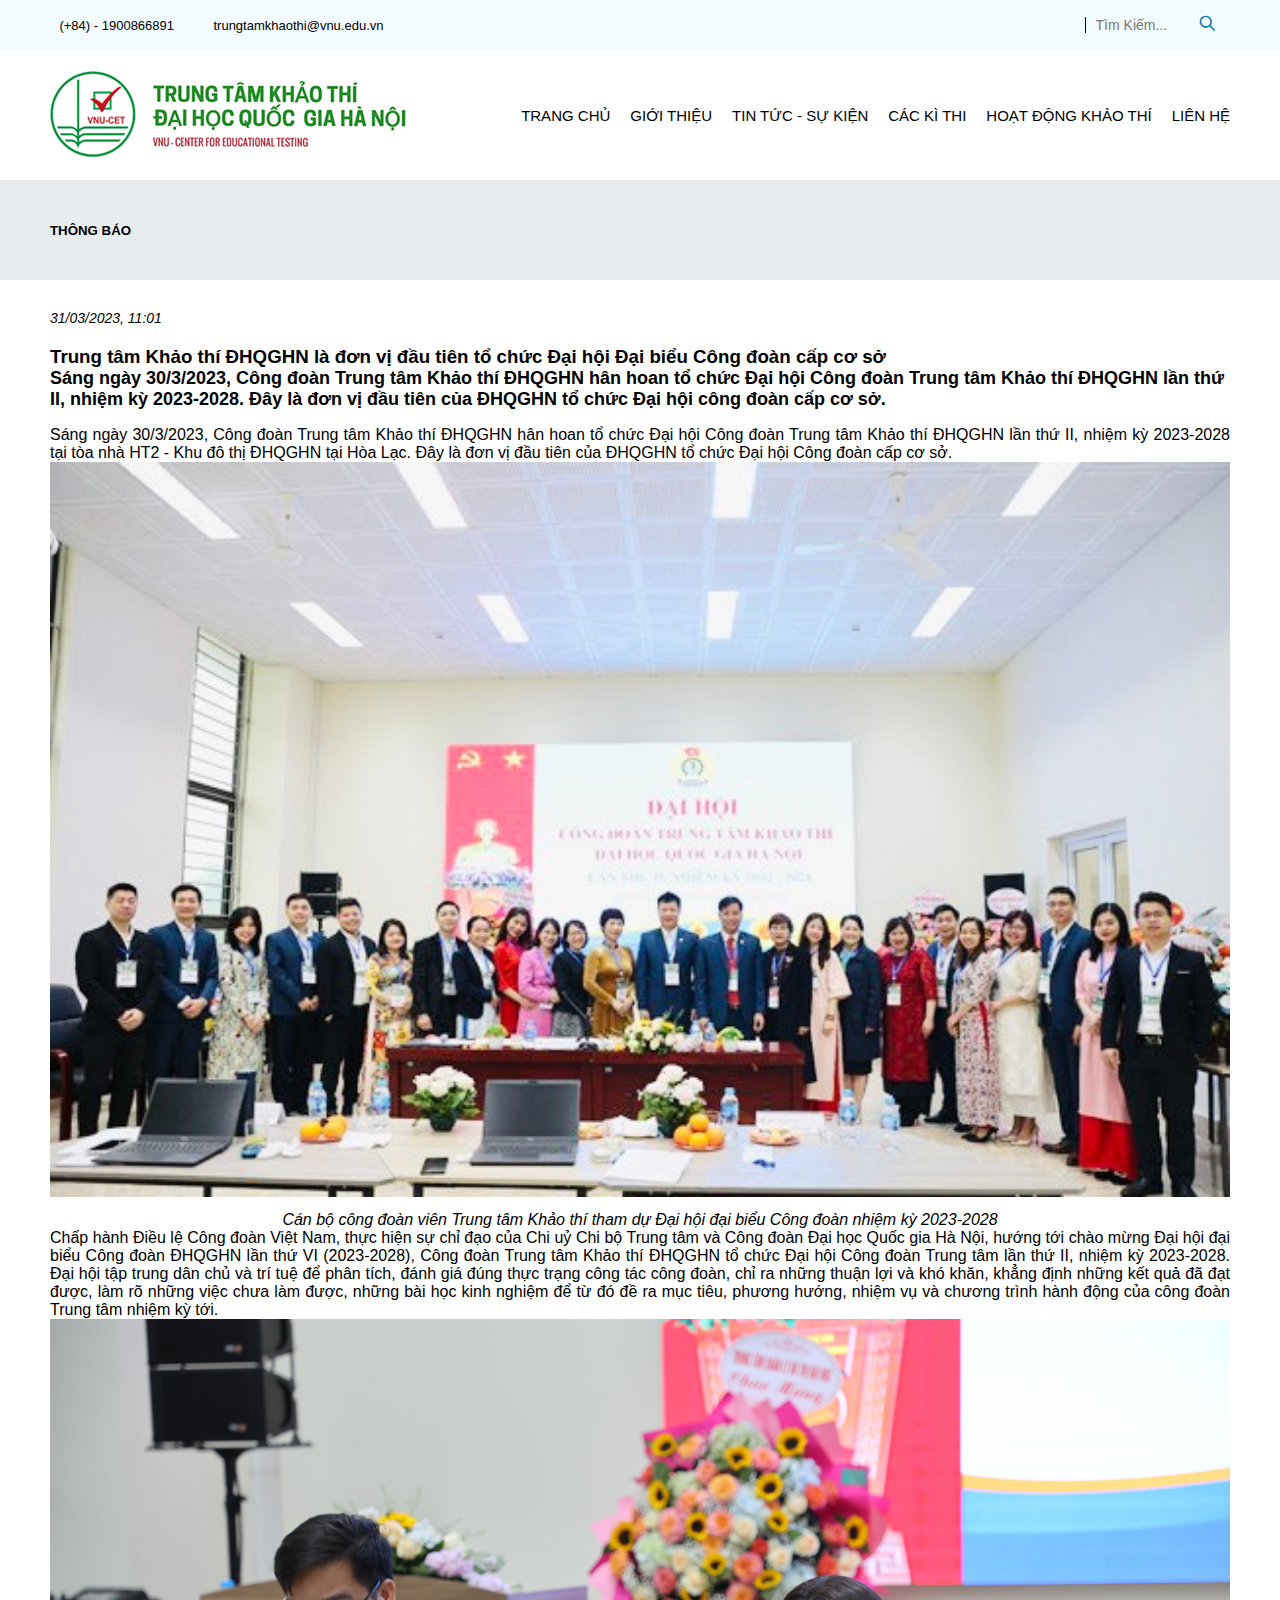
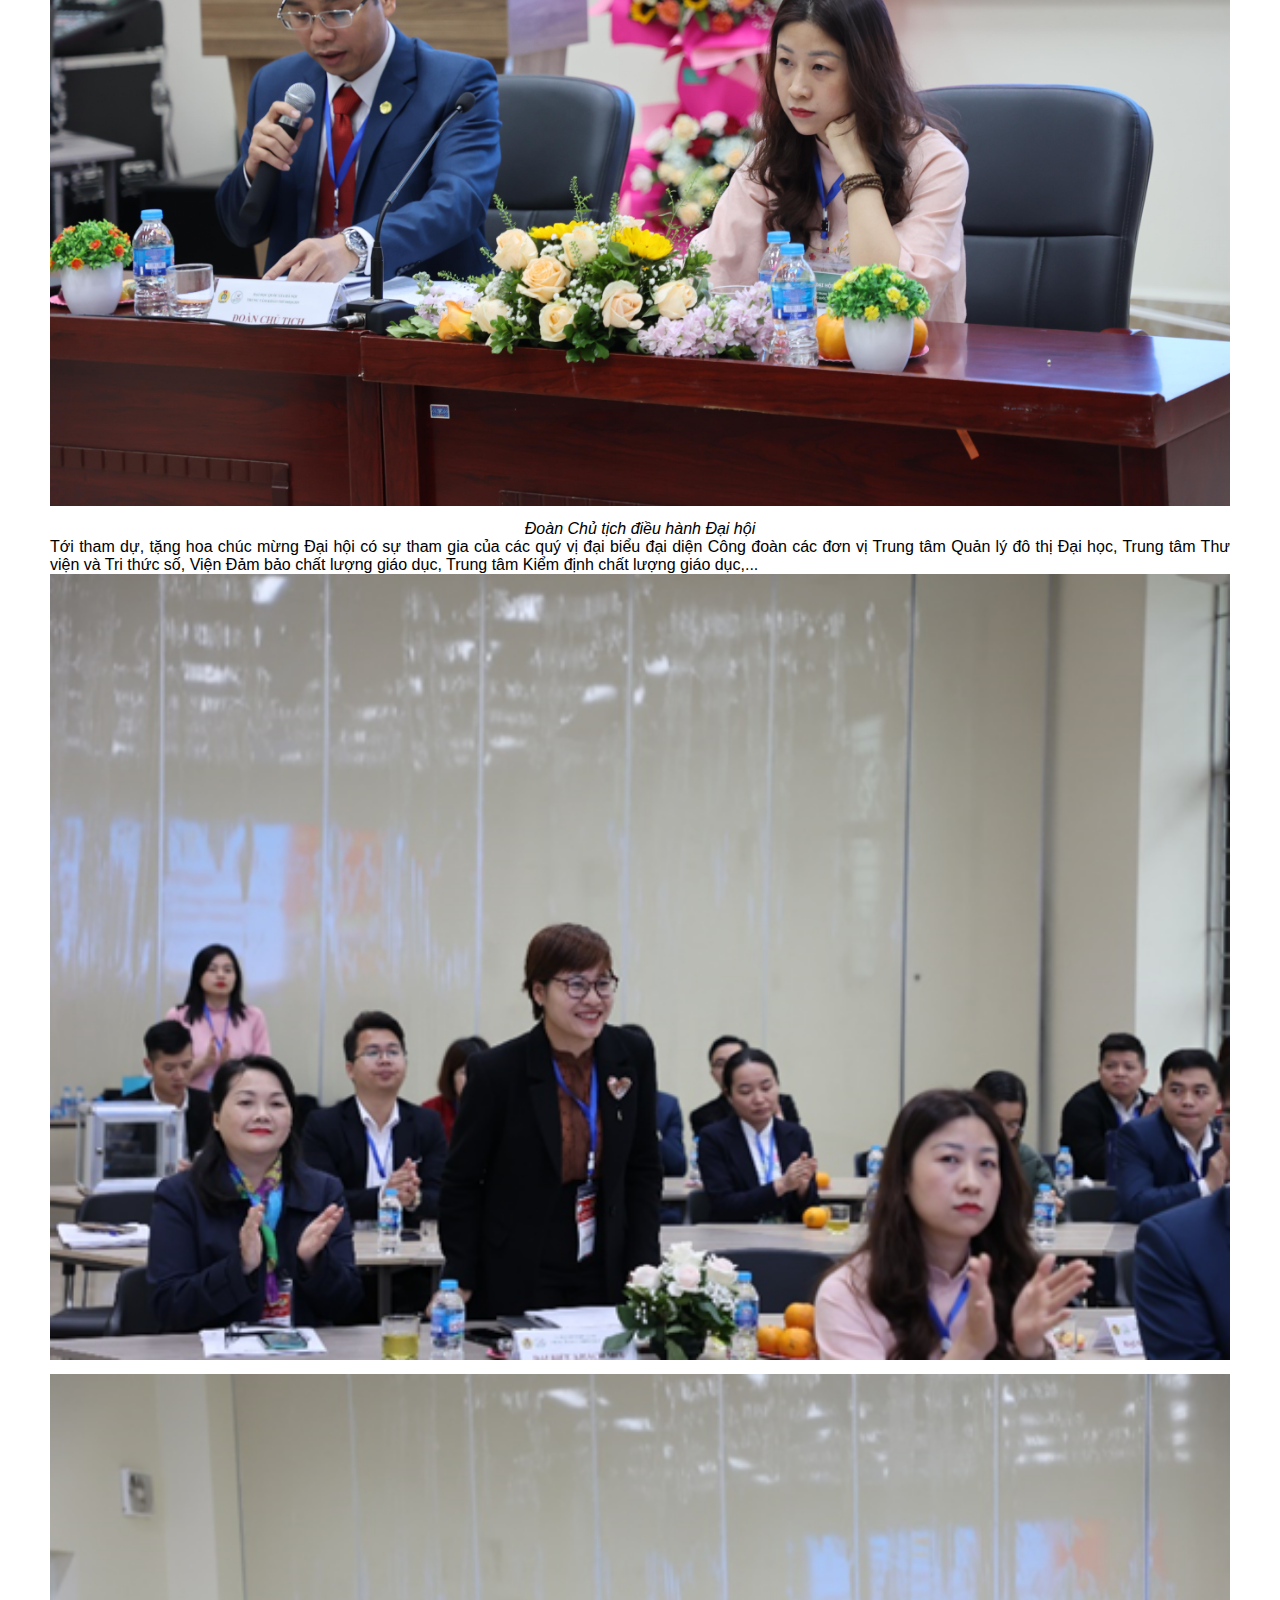
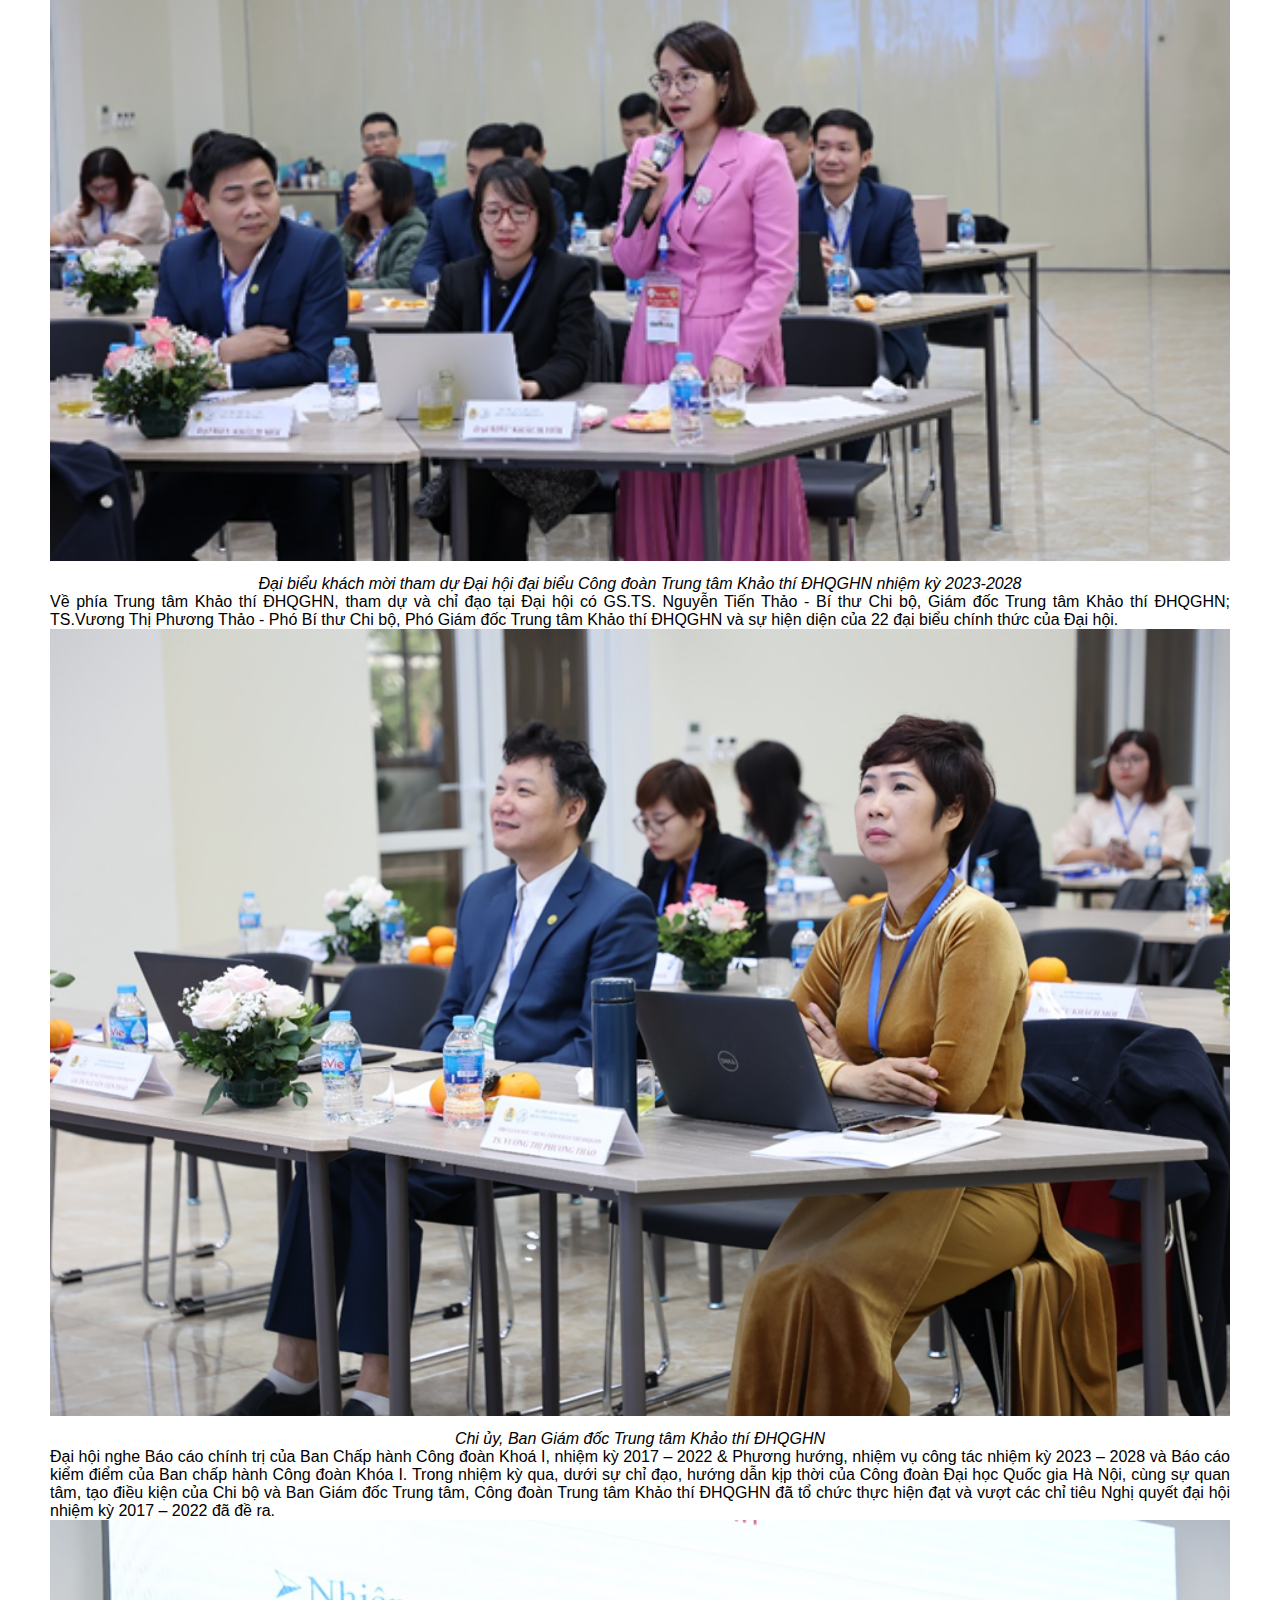
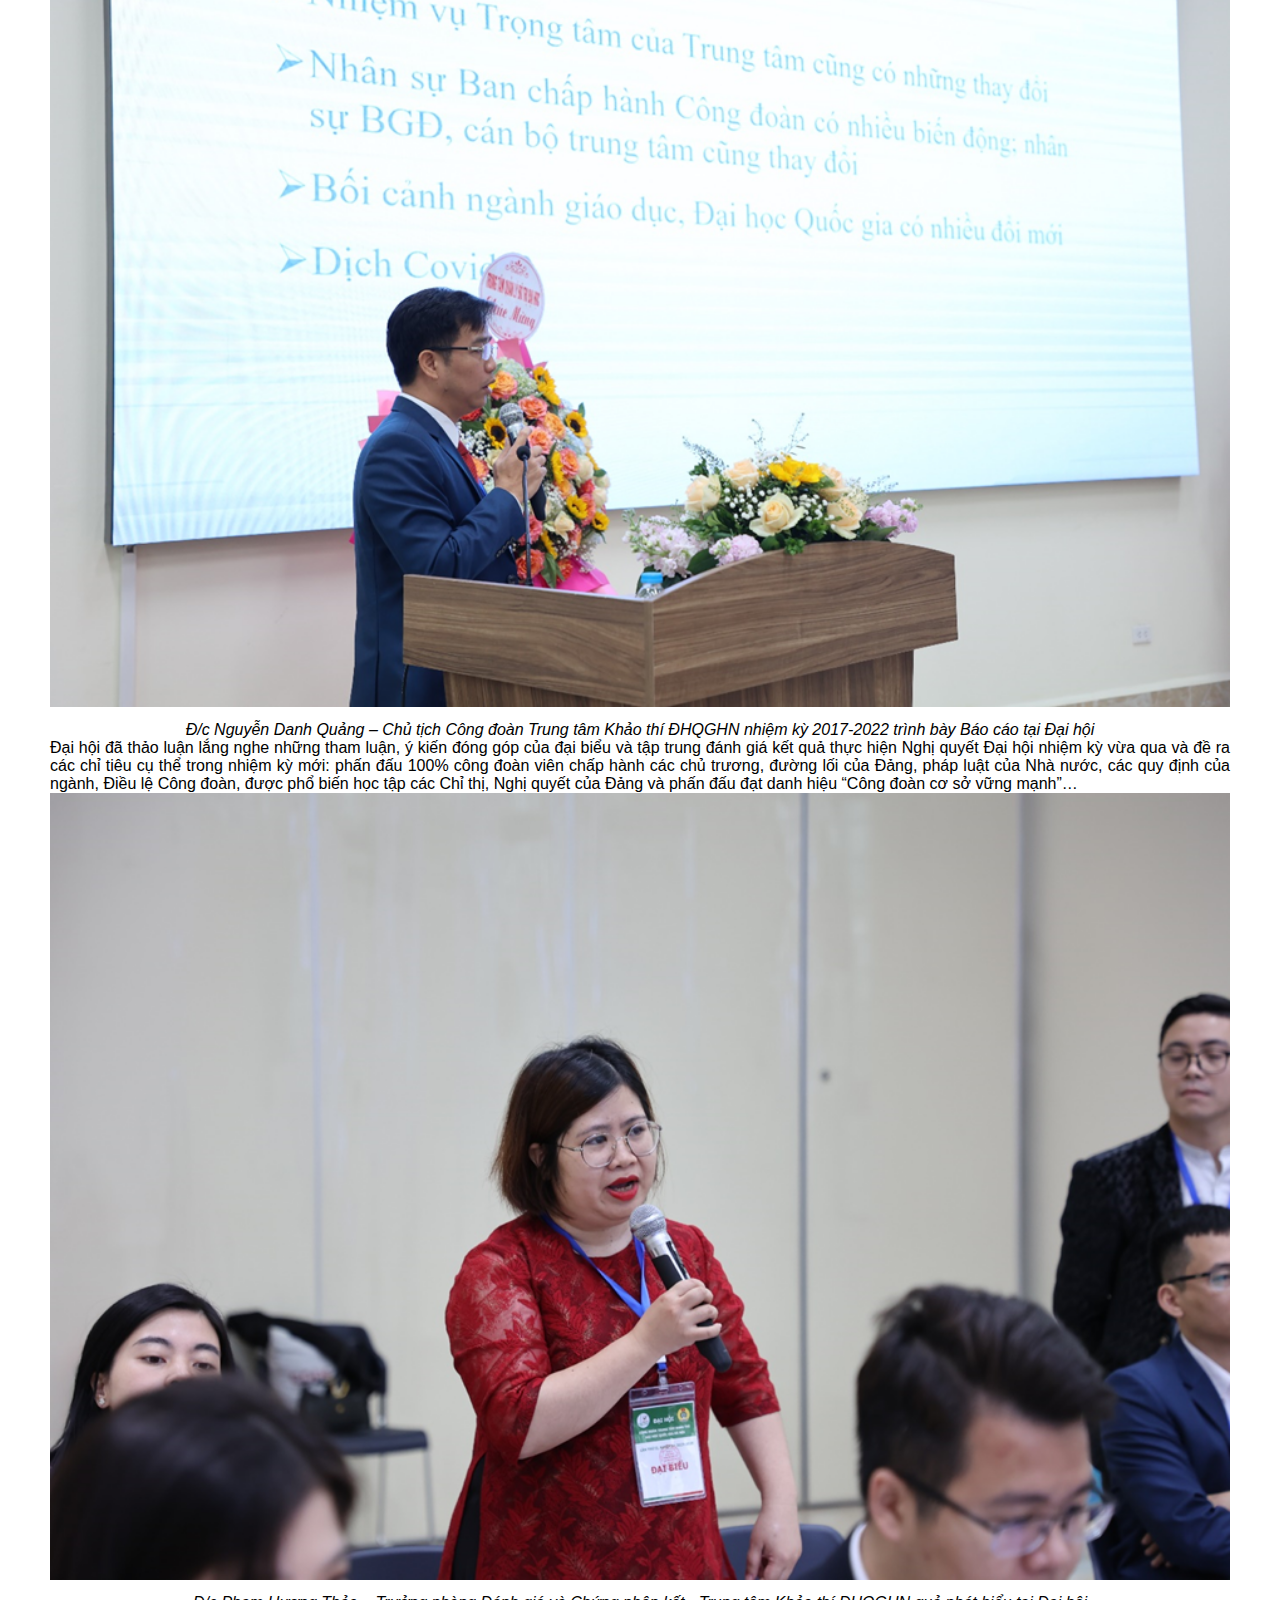
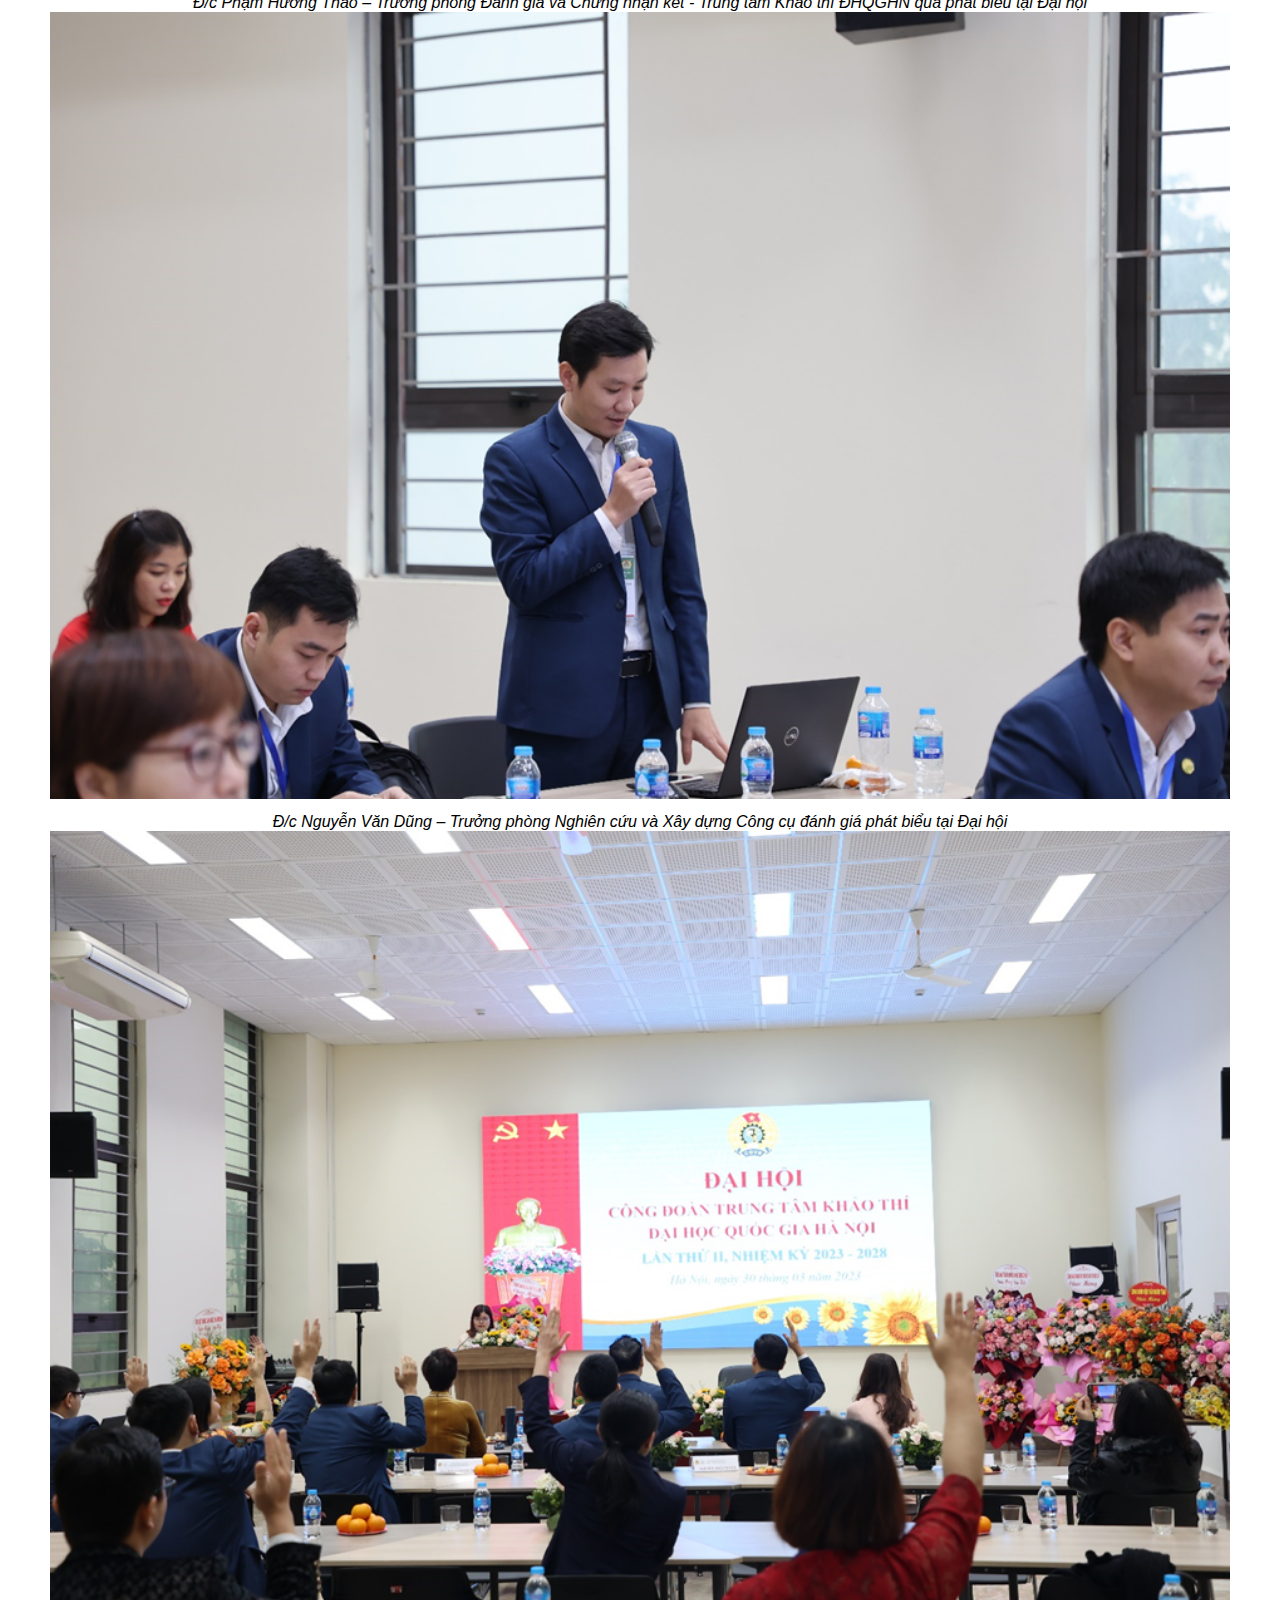
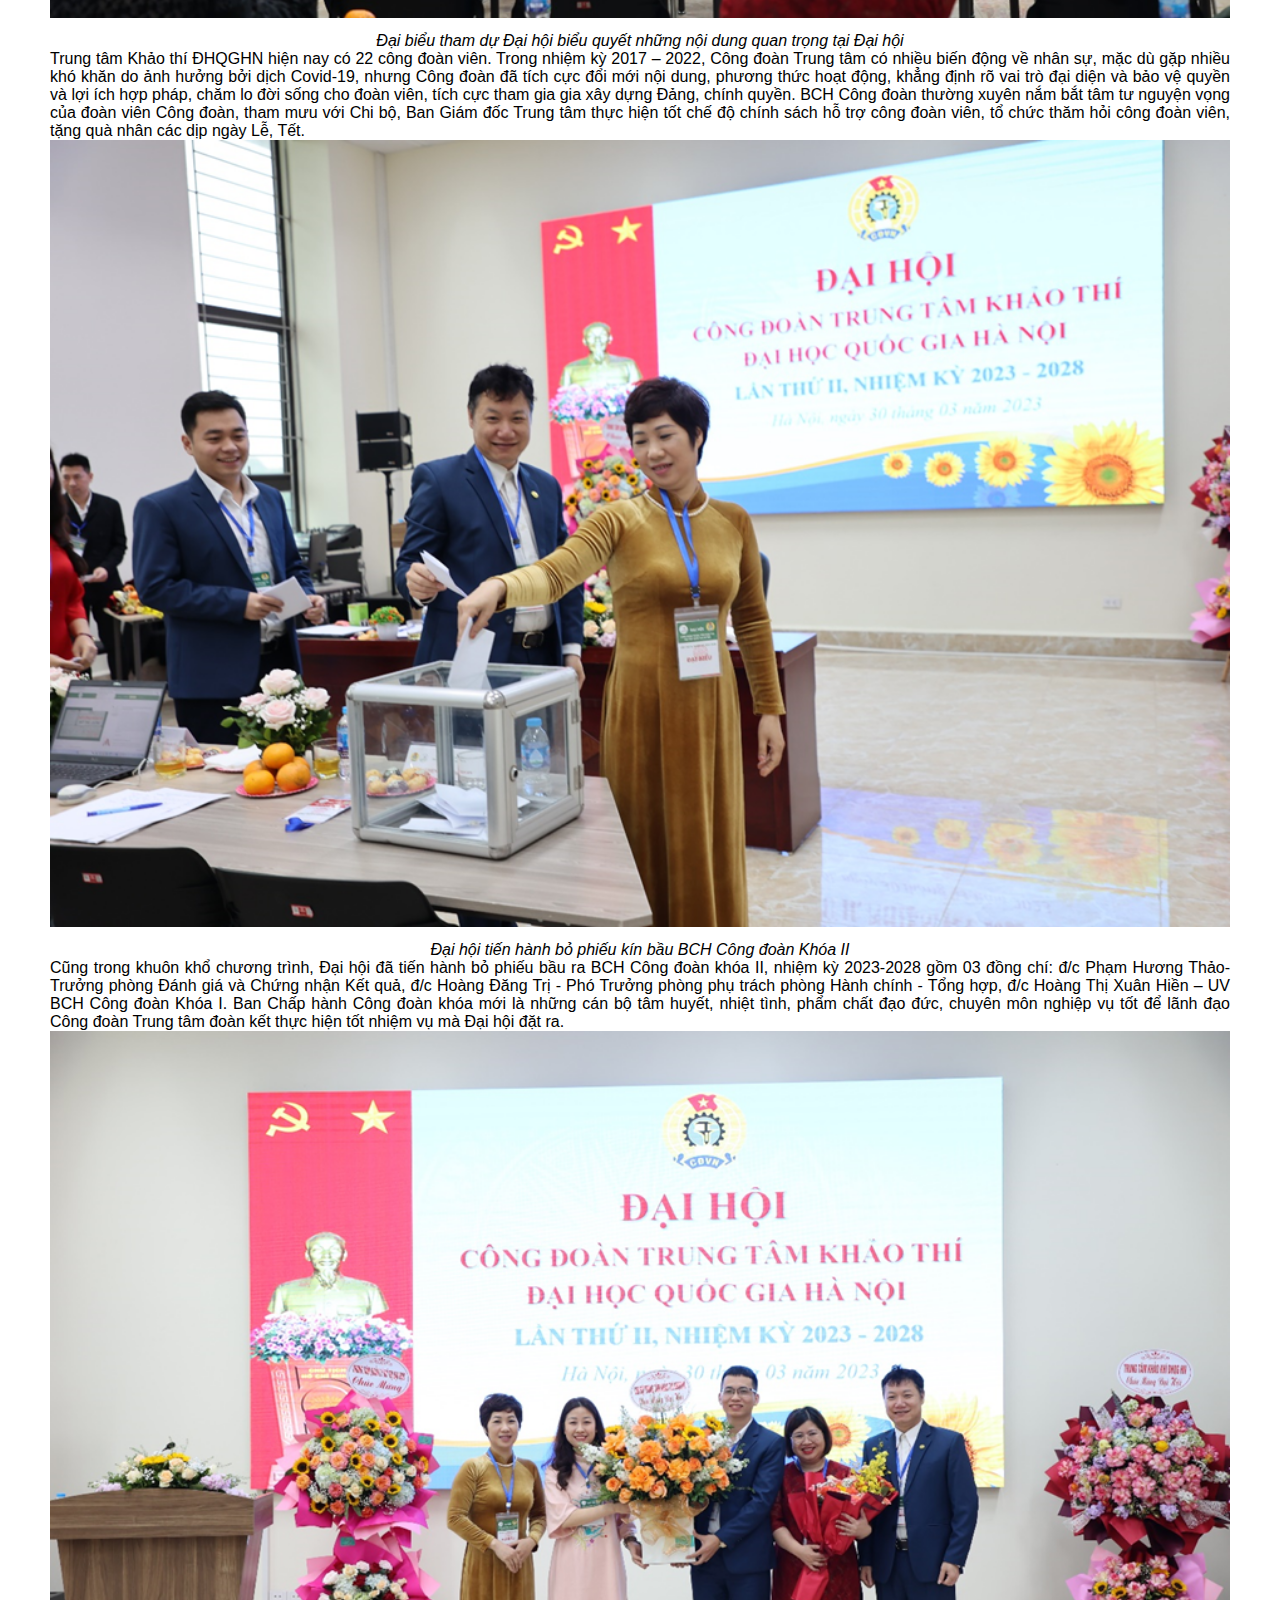
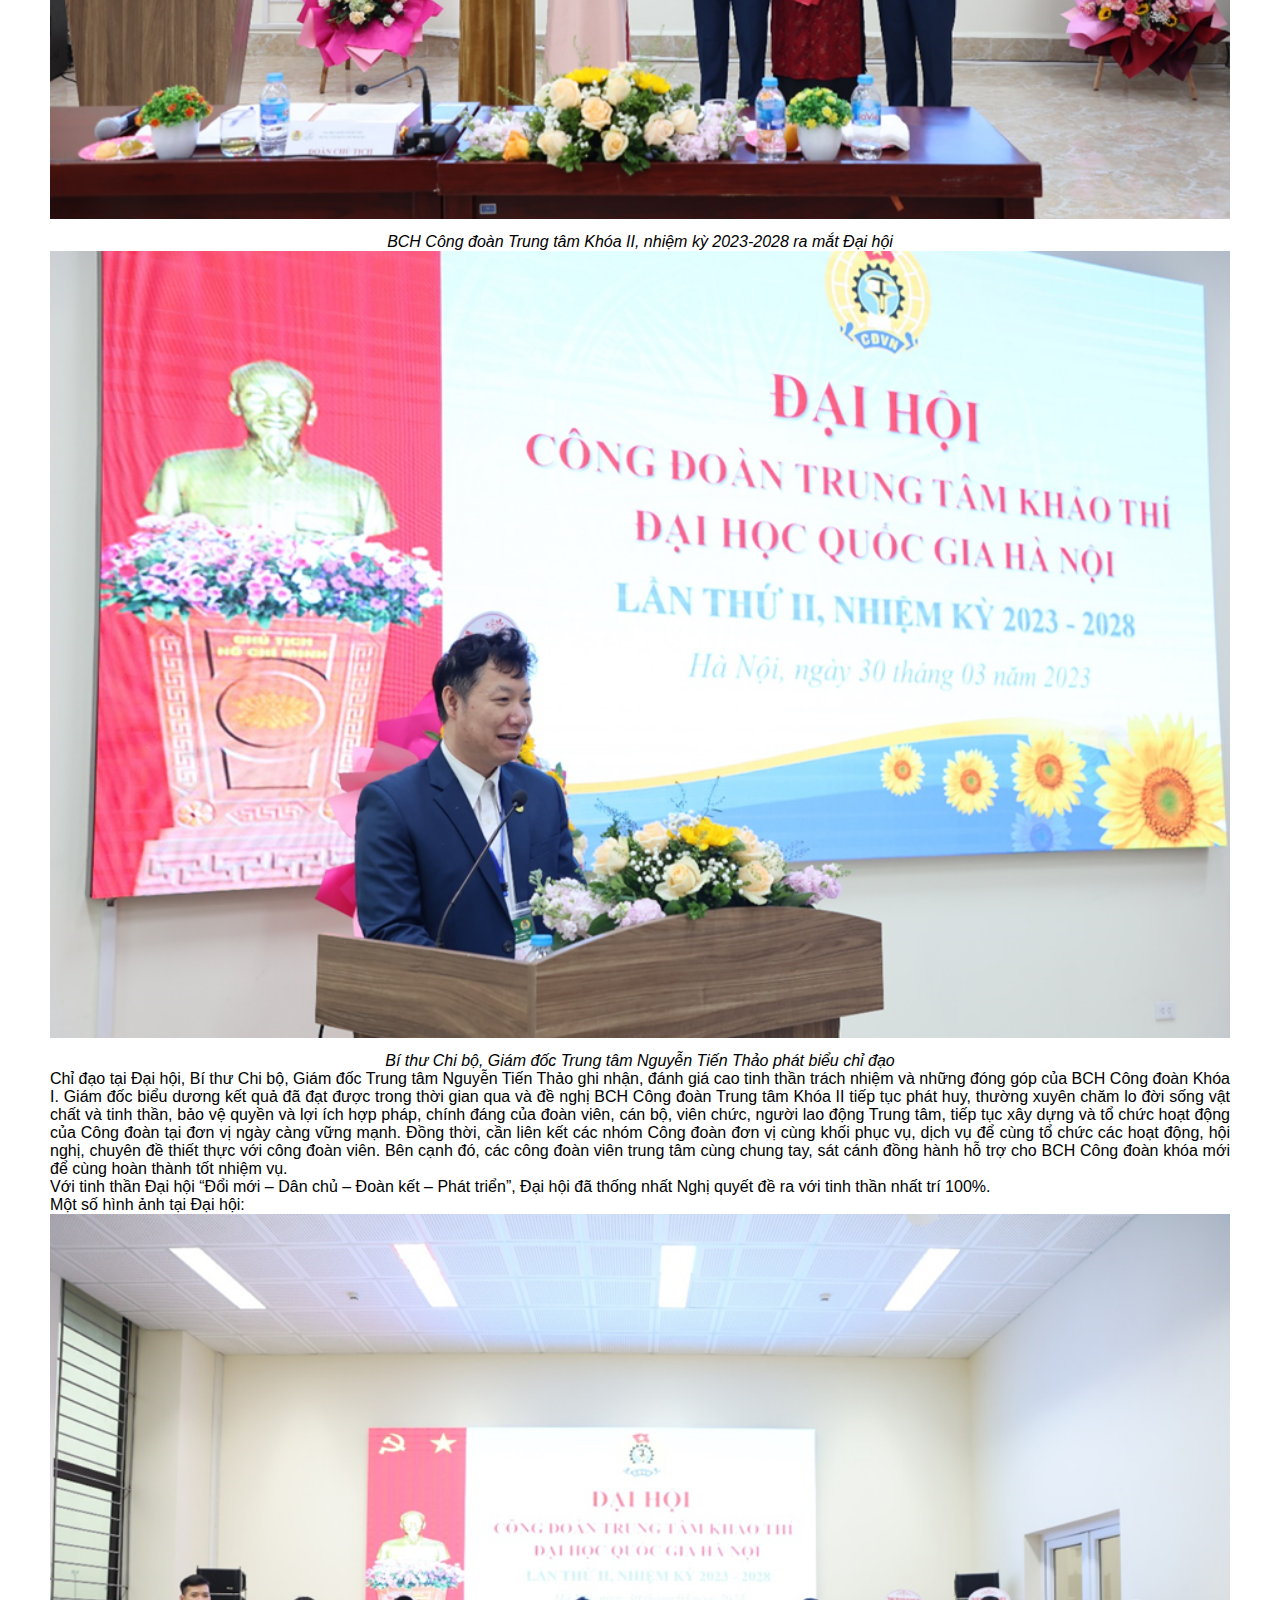
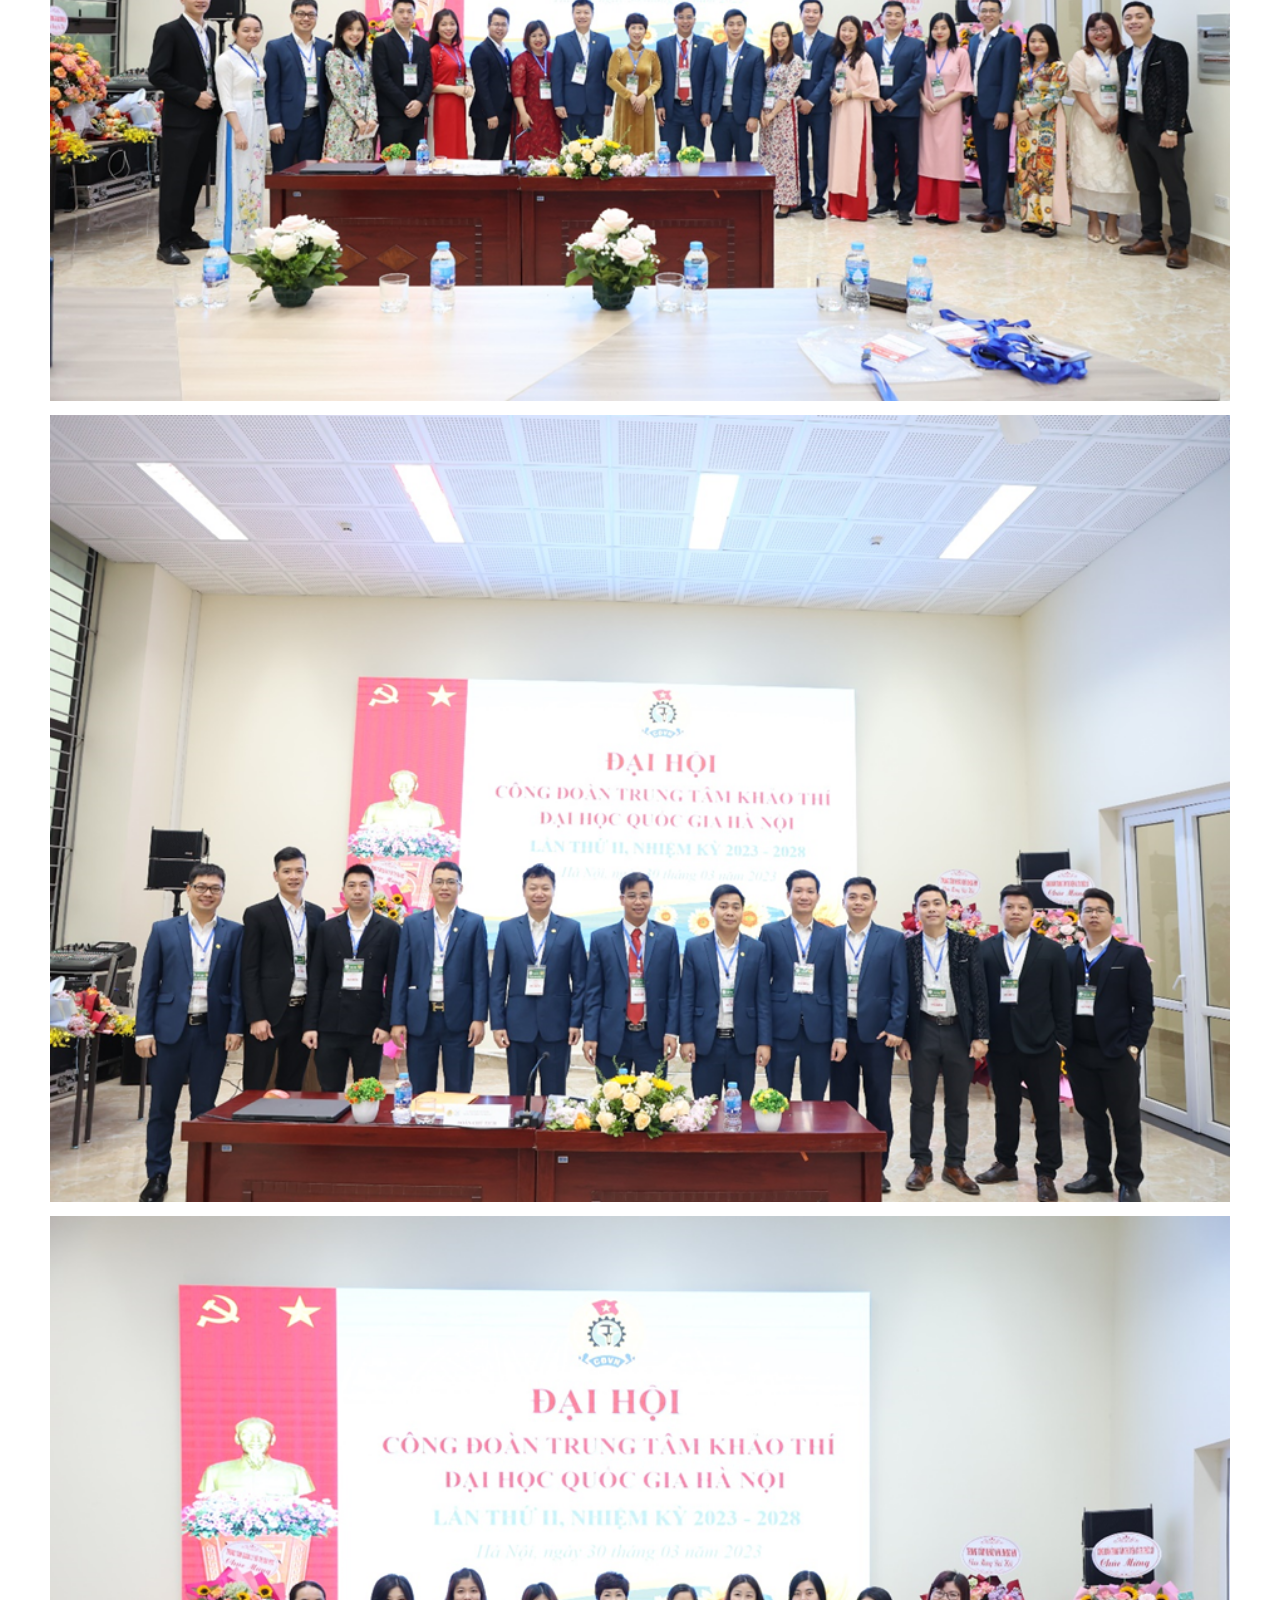
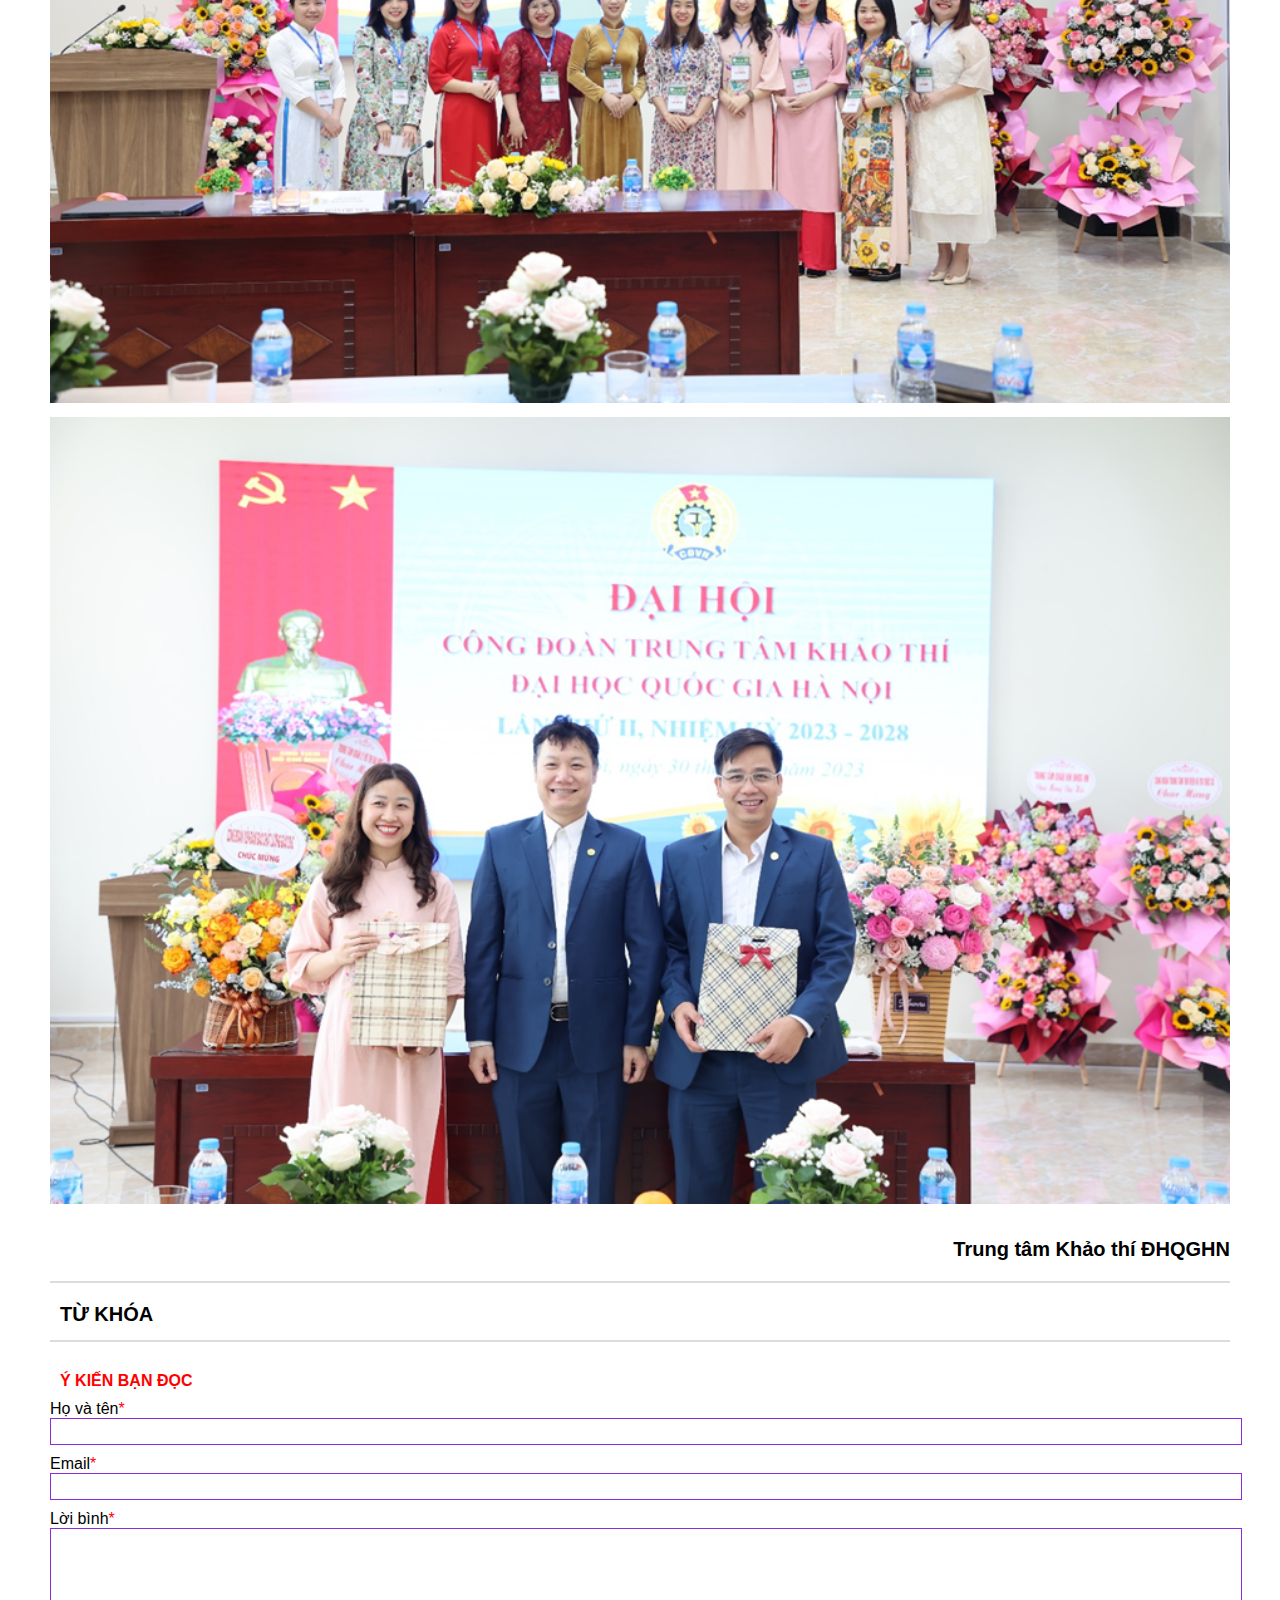
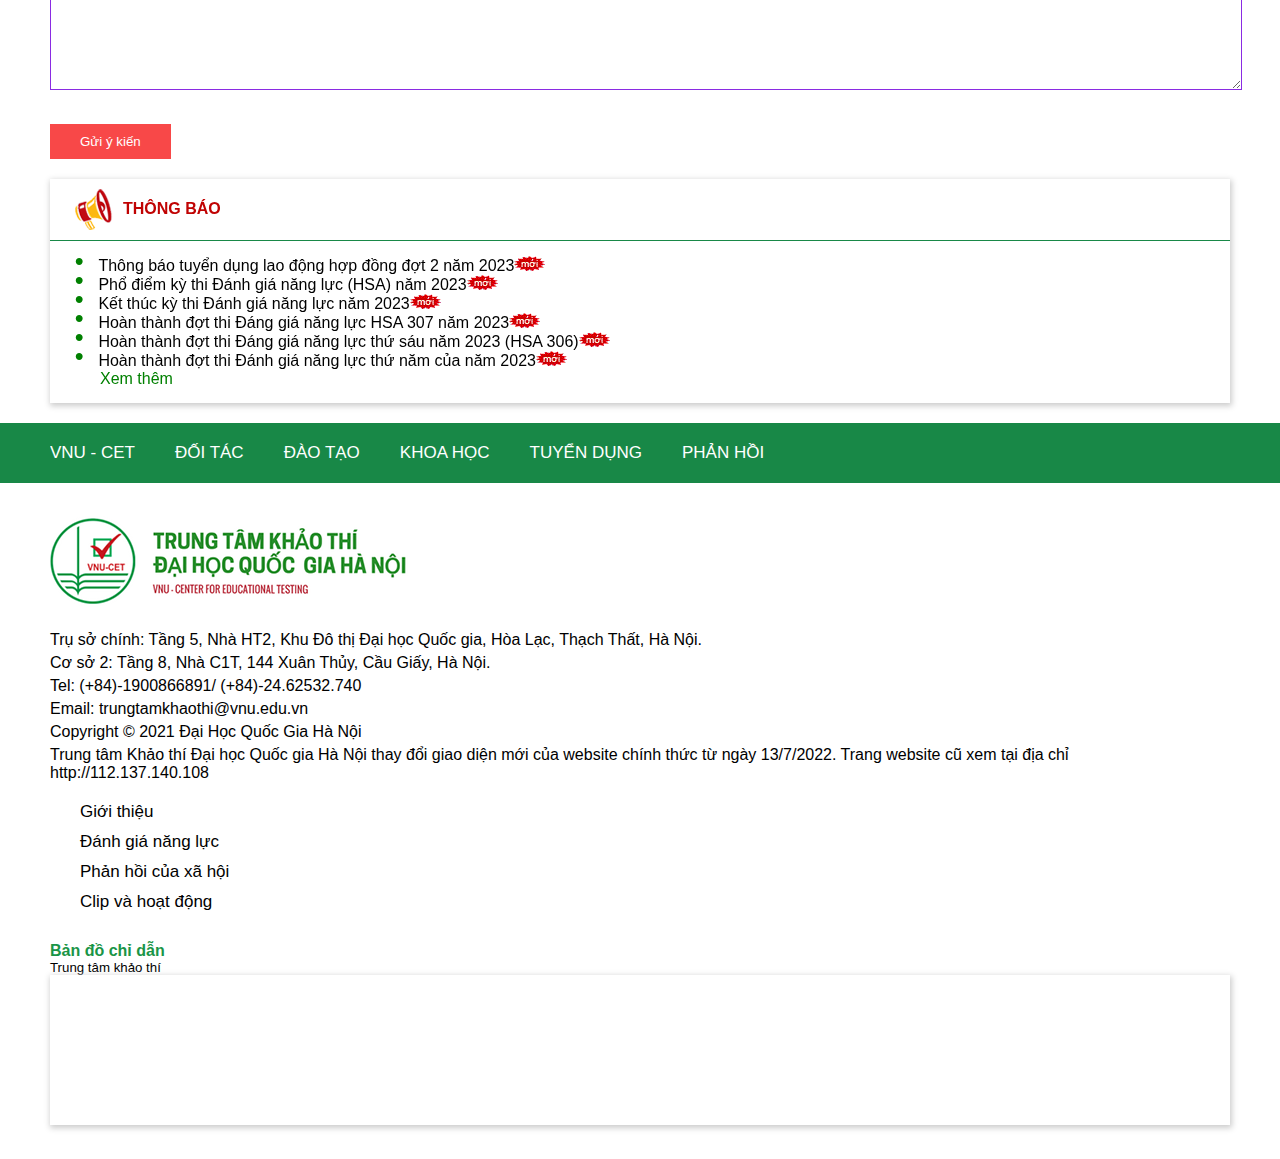
<file: event_1.html>
<!DOCTYPE html>
<html lang="en">
<head>
    <meta charset="UTF-8">
    <meta name="viewport" content="width=device-width, initial-scale=1.0">
    <link rel="stylesheet" href="./access/style__event-1.css">
    <link href="https://cdn.jsdelivr.net/npm/bootstrap@5.3.0/dist/css/bootstrap.min.css" rel="stylesheet" integrity="sha384-9ndCyUaIbzAi2FUVXJi0CjmCapSmO7SnpJef0486qhLnuZ2cdeRhO02iuK6FUUVM" crossorigin="anonymous">
    <link rel="stylesheet" href="https://cdnjs.cloudflare.com/ajax/libs/font-awesome/5.15.3/css/all.min.css" integrity="sha512-iBBXm8fW90+nuLcSKlbmrPcLa0OT92xO1BIsZ+ywDWZCvqsWgccV3gFoRBv0z+8dLJgyAHIhR35VZc2oM/gI1w==" crossorigin="anonymous" referrerpolicy="no-referrer">
    <link rel="stylesheet" href="./access/icon/themify-icons/themify-icons.css">
    <link href="https://cdn.jsdelivr.net/npm/bootstrap@5.3.0/dist/css/bootstrap.min.css" rel="stylesheet" integrity="sha384-9ndCyUaIbzAi2FUVXJi0CjmCapSmO7SnpJef0486qhLnuZ2cdeRhO02iuK6FUUVM" crossorigin="anonymous">
    <title>Trung tâm Khảo thí ĐHQGHN là đơn vị đầu tiên tổ chức Đại hội Đại biểu Công đoàn cấp cơ sở</title>
    <link rel="icon" href="">
</head>
<body>
    <header>
        <div id="header__container">
            <div class="header__container--contact">
                <div class="container">
                    <div class="header__contact">
                        <div class="header__contact--left">
                            <div class="header__left--phone">
                                <div class="header__phone--icon">
                                    <i class="fas fa-phone"></i>
                                </div>
                                <div class="header__phone--number">
                                    <a href="">(+84) - 1900866891</a>
                                </div>
                            </div>
                            <div class="header__left--email">
                                <div class="header__email--icon">
                                    <i class="fas fa-envelope"></i>
                                </div>
                                <div class="header__email--address">
                                    <span>
                                        <a href="">trungtamkhaothi@vnu.edu.vn</a>
                                    </span>
                                </div>
                            </div>
                        </div>
                        <div class="header__contact--right">
                            <div class="header__right--icon">
                                <i class="fab fa-facebook-f"></i>   
                                <i class="fab fa-twitter"></i>
                                <i class="fab fa-youtube" style="color: red"></i>
                                <input type="text" placeholder="Tìm Kiếm..."style="font-size: 14px;">
                                <i class="ti-search" style="font-weight:900; font-size: 15px;"></i>
                            </div>
                        </div>
                    </div>
                </div>
            </div>
            <div class="header__container--info">
                <div class="container">
                    <div class="header__info">
                        <div class="header__logo">
                            <img src="./access/image/header/logo-ttkt.png" alt="">
                        </div>
                        <div class="header__bar">
                            <a href="./index.html">TRANG CHỦ</a>
                            <a href="#">GIỚI THIỆU <i class="fas fa-caret-down menu-icon"></i></a>
                            <a href="./news-event.html">TIN TỨC - SỰ KIỆN</a>
                            <a href="#">CÁC KÌ THI <i class="fas fa-caret-down menu-icon"></i></a>
                            <a href="#">HOẠT ĐỘNG KHẢO THÍ <i class="fas fa-caret-down menu-icon"></i></a>
                            <a href="#">LIÊN HỆ</a>
                        </div>
                        <div class="header__bar--mobile">
                            <i class="fas fa-bars" onclick="appearHideHeader()"></i>
                        </div>
                    </div>
                </div>
            </div>
            <div class="header__mobile--container">
                <div id="js_header" class="header__mobile">
                    <ul style="margin-bottom: 0;">
                        <li>
                            <a href="./index.html">Trang chủ</a>
                        </li>
                        <li>
                            <a href="">Giới thiệu</a>
                            <ul style="margin-left: 40px;">
                                <li><a href="">Cơ cấu tổ chức</a></li>
                                <li><a href="">Chức năng và nhiệm vụ</a></li>
                                <li><a href="">Cơ sở vật chất</a></li>
                            </ul>
                        </li>
                        <li>
                            <a href="./news-event.html">Tin tức sự kiện</a>
                        </li>
                        <li>
                            <a href="">Các kì thi</a>
                            <ul style="margin-left: 40px;">
                                <li><a href="">Tuyển sinh đại học </a></li>
                                <li><a href="">Tuyển sinh sau đại học</a></li>
                                <li><a href="">Học phần chung</a></li>
                            </ul>
                        </li>
                        <li>
                            <a href="">Hoạt động khảo thí</a>
                            <ul style="margin-left: 40px;">
                                <li><a href="">Tập huấn khảo thí</a></li>
                                <li><a href="">Kiểm tra kiến thức</a></li>
                                <li><a href="">Phần mềm khảo thí</a></li>
                            </ul>
                        </li>
                        <li>
                            <a href="">Liên hệ</a>
                        </li>
                    </ul>
                </div>
            </div>
        </div>
    </header>


    <div id="body">
        <div class="body__row--top">
            <div class="container" style="height: 100%;">
                <div class="row__top--container" style="height: 100%; display: flex; align-items: center;">
                    <h5><a href="">THÔNG BÁO</a></h5>
                </div>
                
            </div>
        </div>
        <div class="body__content">
            <div class="container">
                <div class="body__content--container">
                    <div class="row">
                        <div class="body__content--left col-lg-8">
                            <div class="body__content--date">
                                <h6 style="font-weight: 400; font-size: 14px; margin-bottom: 20px;"><i>31/03/2023, 11:01</i></h6>
                                <div class="content__date--right">
                                    <i class="fab fa-facebook-f"></i>
                                    <i class="fas fa-envelope"></i>
                                    <i class="fas fa-file"></i>
                                </div>
                            </div>
                            <div class="content__left--header">
                                <h3>Trung tâm Khảo thí ĐHQGHN là đơn vị đầu tiên tổ chức Đại hội Đại biểu Công đoàn cấp cơ sở</h3>
                                <p style="font-weight: 600; font-size: 18px; margin-bottom: 16px;">Sáng ngày 30/3/2023, Công đoàn Trung tâm Khảo thí ĐHQGHN hân hoan tổ chức Đại hội Công đoàn Trung tâm Khảo thí ĐHQGHN lần thứ II, nhiệm kỳ 2023-2028. Đây là đơn vị đầu tiên của ĐHQGHN tổ chức Đại hội công đoàn cấp cơ sở.</p>
                            </div>
                            <div class="content__left--body">
                                <p>Sáng ngày 30/3/2023, Công đoàn Trung tâm Khảo thí ĐHQGHN hân hoan tổ chức Đại hội Công đoàn Trung tâm Khảo thí ĐHQGHN lần thứ II, nhiệm kỳ 2023-2028 tại tòa nhà HT2 - Khu đô thị ĐHQGHN tại Hòa Lạc. Đây là đơn vị đầu tiên của ĐHQGHN tổ chức Đại hội Công đoàn cấp cơ sở.</p>
                                <img src="./access/image/page__event-1/1.png" alt="" width="100%">
                                <p style="text-align: center;"><i>Cán bộ công đoàn viên Trung tâm Khảo thí tham dự Đại hội đại biểu Công đoàn nhiệm kỳ 2023-2028</i></p>
                                <p>Chấp hành Điều lệ Công đoàn Việt Nam, thực hiện sự chỉ đạo của Chi uỷ Chi bộ Trung tâm và Công đoàn Đại học Quốc gia Hà Nội, hướng tới chào mừng Đại hội đại biểu Công đoàn ĐHQGHN lần thứ VI (2023-2028), Công đoàn Trung tâm Khảo thí ĐHQGHN tổ chức Đại hội Công đoàn Trung tâm lần thứ II, nhiệm kỳ 2023-2028. Đại hội tập trung dân chủ và trí tuệ để phân tích, đánh giá đúng thực trạng công tác công đoàn, chỉ ra những thuận lợi và khó khăn, khẳng định những kết quả đã đạt được, làm rõ những việc chưa làm được, những bài học kinh nghiệm để từ đó đề ra mục tiêu, phương hướng, nhiệm vụ và chương trình hành động của công đoàn Trung tâm nhiệm kỳ tới.</p>
                                <img src="./access/image/page__event-1/2.JPG" alt="">
                                <p style="text-align: center;"><i>Đoàn Chủ tịch điều hành Đại hội</i></p>
                                <p>Tới tham dự, tặng hoa chúc mừng Đại hội có sự tham gia của các quý vị đại biểu đại diện Công đoàn các đơn vị Trung tâm Quản lý đô thị Đại học, Trung tâm Thư viện và Tri thức số, Viện Đảm bảo chất lượng giáo dục, Trung tâm Kiểm định chất lượng giáo dục,...</p>
                                <img src="./access/image/page__event-1/3.png" alt="">
                                <img src="./access/image/page__event-1/4.png" alt="">
                                <p style="text-align: center;"><i>Đại biểu khách mời tham dự Đại hội đại biểu Công đoàn Trung tâm Khảo thí ĐHQGHN nhiệm kỳ 2023-2028</i></p>
                                <p>Về phía Trung tâm Khảo thí ĐHQGHN, tham dự và chỉ đạo tại Đại hội có GS.TS. Nguyễn Tiến Thảo - Bí thư Chi bộ, Giám đốc Trung tâm Khảo thí ĐHQGHN; TS.Vương Thị Phương Thảo - Phó Bí thư Chi bộ, Phó Giám đốc Trung tâm Khảo thí ĐHQGHN và sự hiện diện của 22 đại biểu chính thức của Đại hội.</p>
                                <img src="./access/image/page__event-1/5.png" alt="">
                                <p style="text-align: center;"><i>Chi ủy, Ban Giám đốc Trung tâm Khảo thí ĐHQGHN</i></p>
                                <p>Đại hội nghe Báo cáo chính trị của Ban Chấp hành Công đoàn Khoá I, nhiệm kỳ 2017 – 2022 & Phương hướng, nhiệm vụ công tác nhiệm kỳ 2023 – 2028 và Báo cáo kiểm điểm của Ban chấp hành Công đoàn Khóa I. Trong nhiệm kỳ qua, dưới sự chỉ đạo, hướng dẫn kịp thời của Công đoàn Đại học Quốc gia Hà Nội, cùng sự quan tâm, tạo điều kiện của Chi bộ và Ban Giám đốc Trung tâm, Công đoàn Trung tâm Khảo thí ĐHQGHN đã tổ chức thực hiện đạt và vượt các chỉ tiêu Nghị quyết đại hội nhiệm kỳ 2017 – 2022 đã đề ra.</p>
                                <img src="./access/image/page__event-1/6.png" alt="">
                                <p style="text-align: center;"><i>Đ/c Nguyễn Danh Quảng – Chủ tịch Công đoàn Trung tâm Khảo thí ĐHQGHN nhiệm kỳ 2017-2022 trình bày Báo cáo tại Đại hội</i></p>
                                <p>Đại hội đã thảo luận lắng nghe những tham luận, ý kiến đóng góp của đại biểu và  tập trung đánh giá kết quả thực hiện Nghị quyết Đại hội nhiệm kỳ vừa qua và đề ra các chỉ tiêu cụ thể trong nhiệm kỳ mới: phấn đấu 100% công đoàn viên chấp hành các chủ trương, đường lối của Đảng, pháp luật của Nhà nước, các quy định của ngành, Điều lệ Công đoàn, được phổ biến học tập các Chỉ thị, Nghị quyết của Đảng và phấn đấu đạt danh hiệu “Công đoàn cơ sở vững mạnh”…</p>
                                <img src="./access/image/page__event-1/7.png" alt="">
                                <p style="text-align: center;"><i>Đ/c Phạm Hương Thảo – Trưởng phòng Đánh giá và Chứng nhận kết - Trung tâm Khảo thí ĐHQGHN quả phát biểu tại Đại hội</i></p>
                                <img src="./access/image/page__event-1/8.png" alt="">
                                <p style="text-align: center;"><i>Đ/c Nguyễn Văn Dũng – Trưởng phòng Nghiên cứu và Xây dựng Công cụ đánh giá phát biểu tại Đại hội</i></p>
                                <img src="./access/image/page__event-1/9.png" alt="">
                                <p style="text-align: center;"><i>Đại biểu tham dự Đại hội biểu quyết những nội dung quan trọng tại Đại hội</i></p>
                                <p>Trung tâm Khảo thí ĐHQGHN hiện nay có 22 công đoàn viên. Trong nhiệm kỳ 2017 – 2022, Công đoàn Trung tâm có nhiều biến động về nhân sự, mặc dù gặp nhiều khó khăn do ảnh hưởng bởi dịch Covid-19, nhưng Công đoàn đã tích cực đổi mới nội dung, phương thức hoạt động, khẳng định rõ vai trò đại diện và bảo vệ quyền và lợi ích hợp pháp, chăm lo đời sống cho đoàn viên, tích cực tham gia gia xây dựng Đảng, chính quyền. BCH Công đoàn thường xuyên nắm bắt tâm tư nguyện vọng của đoàn viên Công đoàn, tham mưu với Chi bộ, Ban Giám đốc Trung tâm thực hiện tốt chế độ chính sách hỗ trợ công đoàn viên, tổ chức thăm hỏi công đoàn viên, tặng quà nhân các dịp ngày Lễ, Tết.</p>
                                <img src="./access/image/page__event-1/10.png" alt="">
                                <p style="text-align: center;"><i>Đại hội tiến hành bỏ phiếu kín bầu BCH Công đoàn Khóa II</i></p>
                                <p>Cũng trong khuôn khổ chương trình, Đại hội đã tiến hành bỏ phiếu bầu ra BCH Công đoàn khóa II, nhiệm kỳ 2023-2028 gồm 03 đồng chí: đ/c Phạm Hương Thảo- Trưởng phòng Đánh giá và Chứng nhận Kết quả, đ/c Hoàng Đăng Trị - Phó Trưởng phòng phụ trách phòng Hành chính - Tổng hợp, đ/c Hoàng Thị Xuân Hiền – UV BCH Công đoàn Khóa I. Ban Chấp hành Công đoàn khóa mới là những cán bộ tâm huyết, nhiệt tình, phẩm chất đạo đức, chuyên môn nghiệp vụ tốt  để lãnh đạo Công đoàn Trung tâm đoàn kết thực hiện tốt nhiệm vụ mà Đại hội đặt ra.</p>
                                <img src="./access/image/page__event-1/11.png" alt="">
                                <p style="text-align: center;"><i>BCH Công đoàn Trung tâm Khóa II, nhiệm kỳ 2023-2028 ra mắt Đại hội</i></p>
                                <img src="./access/image/page__event-1/12.png" alt="">
                                <p style="text-align: center;"><i>Bí thư Chi bộ, Giám đốc Trung tâm Nguyễn Tiến Thảo phát biểu chỉ đạo</i></p>
                                <p>Chỉ đạo tại Đại hội, Bí thư Chi bộ, Giám đốc Trung tâm Nguyễn Tiến Thảo ghi nhận, đánh giá cao tinh thần trách nhiệm và những đóng góp của BCH Công đoàn Khóa I. Giám đốc biểu dương kết quả đã đạt được trong thời gian qua và đề nghị BCH Công đoàn Trung tâm Khóa II tiếp tục phát huy, thường xuyên chăm lo đời sống vật chất và tinh thần, bảo vệ quyền và lợi ích hợp pháp, chính đáng của đoàn viên, cán bộ, viên chức, người lao động Trung tâm, tiếp tục xây dựng và tổ chức hoạt động của Công đoàn tại đơn vị ngày càng vững mạnh. Đồng thời, cần liên kết các nhóm Công đoàn đơn vị cùng khối phục vụ, dịch vụ để cùng tổ chức các hoạt động, hội nghị, chuyên đề thiết thực với công đoàn viên. Bên cạnh đó, các công đoàn viên trung tâm  cùng chung tay, sát cánh đồng hành hỗ trợ cho BCH Công đoàn khóa mới để cùng hoàn thành tốt nhiệm vụ.</p>
                                <p>Với tinh thần Đại hội “Đổi mới – Dân chủ – Đoàn kết – Phát triển”, Đại hội đã thống nhất Nghị quyết đề ra với tinh thần nhất trí 100%.</p>
                                <p>Một số hình ảnh tại Đại hội:</p>
                                <img src="./access/image/page__event-1/13.png" alt="">
                                <img src="./access/image/page__event-1/14.png" alt="">
                                <img src="./access/image/page__event-1/15.png" alt="">
                                <img src="./access/image/page__event-1/16.png" alt="">
                                <div style="width: 100%; padding: 20px 0; border-bottom: solid gainsboro 2px;">
                                    <h6 style="font-size: 20px; margin: 0; text-align: right;">Trung tâm Khảo thí ĐHQGHN</h6>
                                </div>
                            </div>
                            <div class="key">
                                <i class="fas fa-tags"></i>
                                <span style="font-size: 20px; font-weight: 600;">TỪ KHÓA</span>
                            </div>
                            <div class="form__container">
                                <div class="form__title">
                                    <i class="far fa-comments"></i>
                                    <span style="font-weight: 600;">Ý KIẾN BẠN ĐỌC</span>
                                </div>
                                <form action="">
                                    <div class="row">
                                        <div class="col-lg-6">
                                            <div class="row" style="margin-bottom: 10px;">
                                                <div class="col-lg-4">
                                                    <label for="name">Họ và tên<span style="color: red;">*</span></label>
                                                </div>
                                                <div class="col-lg-8">
                                                    <input type="text" style="width: 100%;">
                                                </div>
                                            </div>
                                        </div>
                                        <div class="col-lg-6">
                                            <div class="row" style="margin-bottom: 10px;">
                                                <div class="col-lg-4">
                                                    <label for="email" >Email<span style="color: red;">*</span></label>
                                                </div>
                                                <div class="col-lg-8">
                                                    <input type="text" style="width: 100%;">
                                                </div>
                                            </div>
                                        </div>
                                    </div>
                                    <div class="row">
                                        <div class="col-lg-12">
                                            <div class="row">
                                                <div class="col-lg-2">
                                                    <label for="comment" style="text-align: left;">Lời bình<span style="color: red;">*</span></label>
                                                </div>
                                                <div class="col-lg-10">
                                                    <textarea name="" id="" cols="30" rows="10" style="width: 100%;"></textarea>
                                                </div>
                                            </div>
                                        </div>
                                    </div>
                                    <div class="row">
                                        <div class="form__button col-lg-10">
                                            <button type="submit">Gửi ý kiến</button>
                                        </div>
                                    </div>
                                </form>
                            </div>
                        </div>
                        <div class="body__content--right col-lg-4">
                            <div class="content__noti">
                                <div class="content__noti--header">
                                    <img src="./access/image/exams/loa-tbao.png" alt="">
                                    <h4>THÔNG BÁO</h4>
                                </div>
                                <div class="content__noti--des">
                                    <ul>
                                        <li>
                                            <a href="#">
                                                <span>Thông báo tuyển dụng lao động hợp đồng đợt 2 năm 2023<img src="./access/image/exams/icon_new.gif" alt=""></span>
                                            </a>
                                            
                                        </li>
                                        <li>
                                            <a href="#">
                                                <span>Phổ điểm kỳ thi Đánh giá năng lực (HSA) năm 2023<img src="./access/image/exams/icon_new.gif" alt=""></span>
                                            </a>
                                            
                                        </li>
                                        <li>
                                            <a href="#">
                                                <span>Kết thúc kỳ thi Đánh giá năng lực năm 2023<img src="./access/image/exams/icon_new.gif" alt=""></span>
                                            </a>
                                            
                                        </li>
                                        <li>
                                            <a href="#">
                                                <span>Hoàn thành đợt thi Đáng giá năng lực HSA 307 năm 2023<img src="./access/image/exams/icon_new.gif" alt=""></span>
                                            </a>
                                            
                                        </li>
                                        <li>
                                            <a href="#">
                                                <span>Hoàn thành đợt thi Đáng giá năng lực thứ sáu năm 2023 (HSA 306)<img src="./access/image/exams/icon_new.gif" alt=""></span>
                                            </a>
                                            
                                        </li>
                                        <li>
                                            <a href="#">
                                                <span>Hoàn thành đợt thi Đánh giá năng lực thứ năm của năm 2023<img src="./access/image/exams/icon_new.gif" alt=""></span>
                                            </a>
                                            
                                        </li>
                                    </ul>
                                    <a href="#" class="content__des--more" style="color:green;">
                                        Xem thêm<i class="fas fa-arrow-right"></i>
                                    </a>
                                </div>
                            </div>
                        </div>
                    </div>
                </div>
            </div>
        </div>
    </div>






    <div id="menufooter">
        <div class="container">
            <div class="menufooter__content">
                <div class="menufooter__container">
                    <div class="menufooter__child">
                        <a href="" style="padding: 0 20px 0 0;">VNU - CET</a>
                    </div>
                    <div class="menufooter__child">
                        <a href="">ĐỐI TÁC</a>
                    </div>
                    <div class="menufooter__child">
                        <a href="">ĐÀO TẠO</a>
                    </div>
                    <div class="menufooter__child">
                        <a href="">KHOA HỌC</a>
                    </div>
                    <div class="menufooter__child">
                        <a href="">TUYỂN DỤNG</a>
                    </div>
                    <div class="menufooter__child">
                        <a href="">PHẢN HỒI</a>
                    </div>
                </div>
            </div>
        </div>
    </div>

    <div id="footer">
        <div class="container">
            <div class="footer__container">
                <div class="row">
                    <div class="col-lg-6 footer__left">
                        <div class="footer__logo">
                            <a href="#">
                                <img src="./access/image/footer/logo-ttkt.png" alt="">
                            </a>
                            <p>Trụ sở chính: Tầng 5, Nhà HT2, Khu Đô thị Đại học Quốc gia, Hòa Lạc, Thạch Thất, Hà Nội.</p>
                            <p>Cơ sở 2: Tầng 8, Nhà C1T, 144 Xuân Thủy, Cầu Giấy, Hà Nội.</p>
                            <p>Tel: (+84)-1900866891/ (+84)-24.62532.740</p>
                            <p>Email: trungtamkhaothi@vnu.edu.vn</p>
                            <p>Copyright © 2021 Đại Học Quốc Gia Hà Nội</p>
                            <p>Trung tâm Khảo thí Đại học Quốc gia Hà Nội thay đổi giao diện mới của website chính thức từ ngày 13/7/2022. Trang website cũ xem tại địa chỉ http://112.137.140.108</p>
                        </div>
                    </div>
                    <div class="col-lg-3 footer__middle">
                        <div class="footer__middle--list">
                            <a href="">Giới thiệu</a>
                            <a href="">Đánh giá năng lực</a>
                            <a href="">Phản hồi của xã hội</a>
                            <a href="">Clip và hoạt động</a>
                        </div>
                    </div>
                    <div class="col-lg-3 footer__right">
                        <div class="footer__right--name">
                            <h4>Bản đồ chỉ dẫn</h4>
                        </div>
                        <div class="footer__right--location">
                            <h5>Trung tâm khảo thí</h5>
                        </div>
                        <iframe width="100%" loading="lazy" style="box-shadow: 1px 2px 6px 1px #ccc; border: 0;" src="https://www.google.com/maps/embed?pb=!1m18!1m12!1m3!1d3723.857454355759!2d105.78343761131093!3d21.038388868958293!2m3!1f0!2f0!3f0!3m2!1i1024!2i768!4f13.1!3m3!1m2!1s0x3135ab78d37561fb%3A0x5af36f21edf0cc46!2zVHJ1bmcgdMOibSBLaOG6o28gVGjDrSDEkEhRR0hO!5e0!3m2!1sen!2s!4v1646024353279!5m2!1sen!2s"></iframe>
                    </div>
                </div>
            </div>
        </div>
    </div>
    <script>
        function appearHideHeader(){
            var ap = document.getElementById('js_header');
            if(ap.style.display == 'block')
            {
                ap.style.display = 'none';
            }
            else
            {
                ap.style.display = 'block';
            }
        }
    </script>
</body>
</html>
</file>
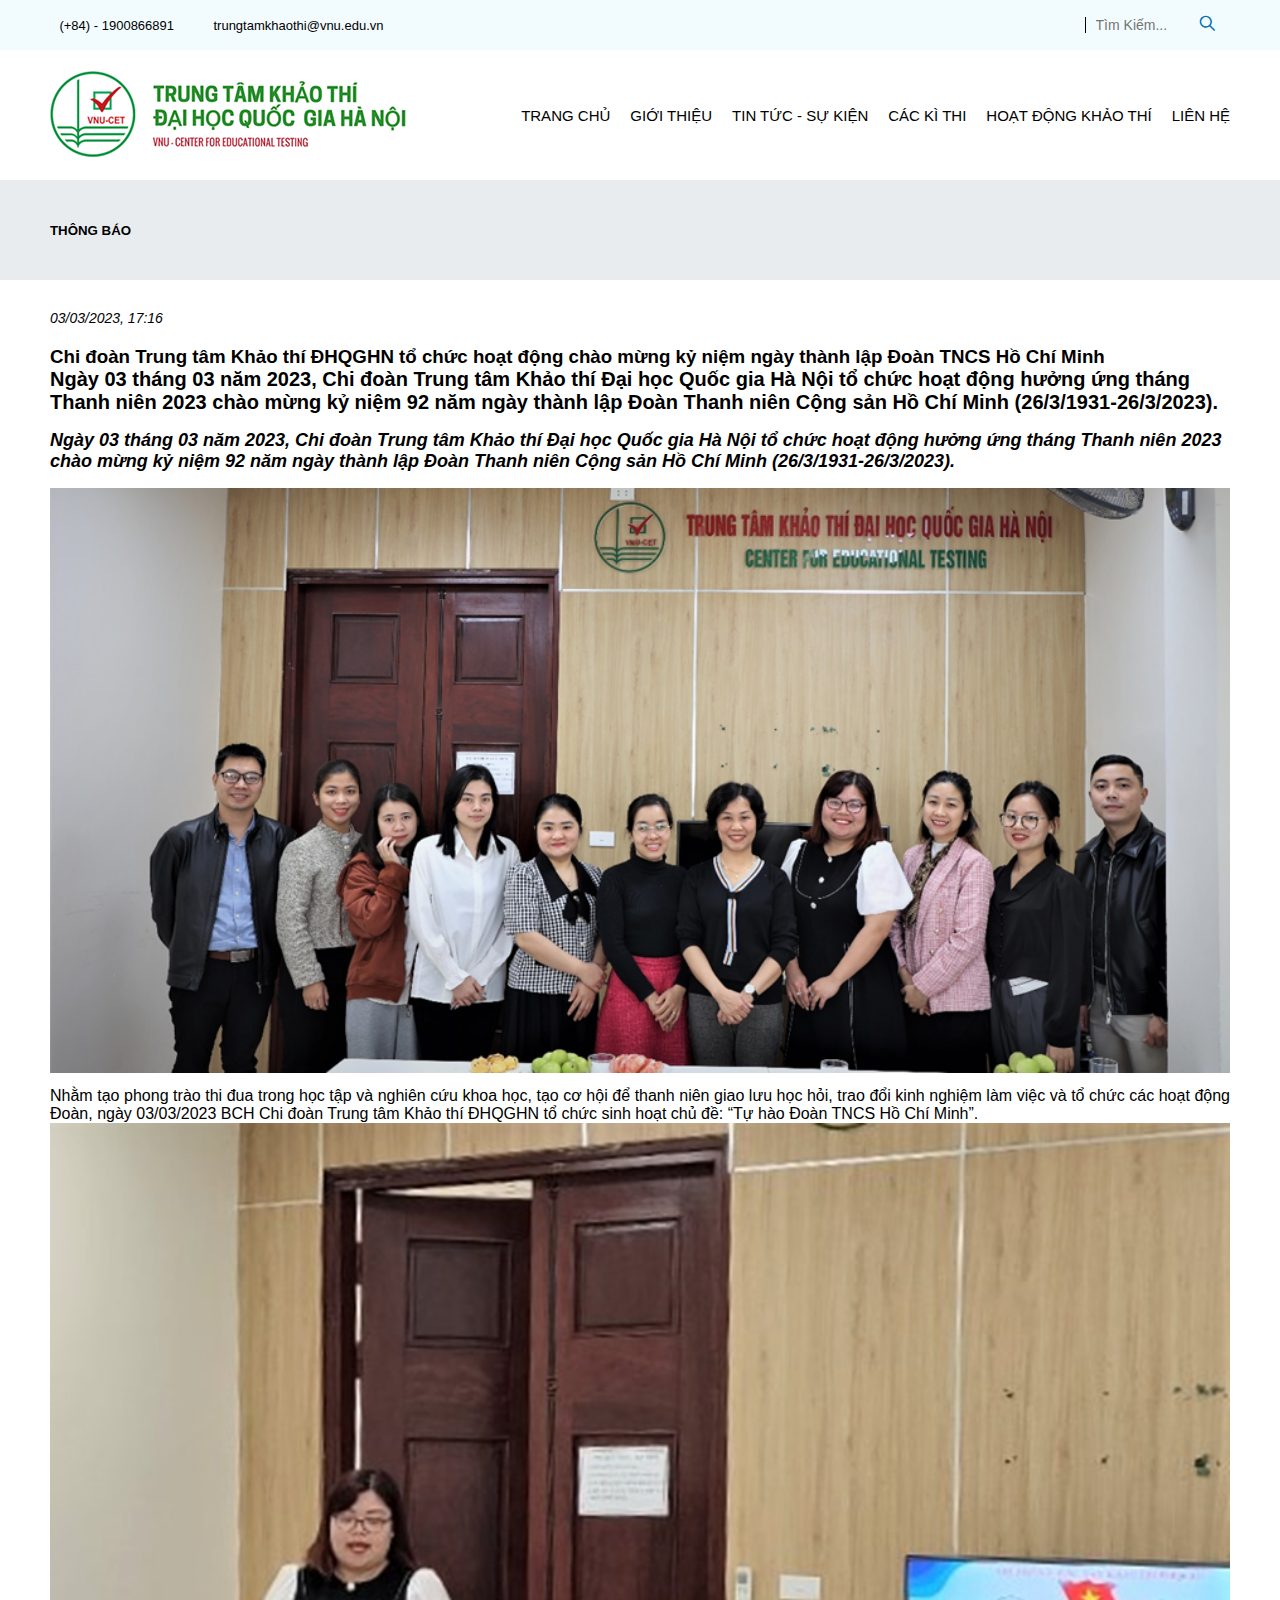
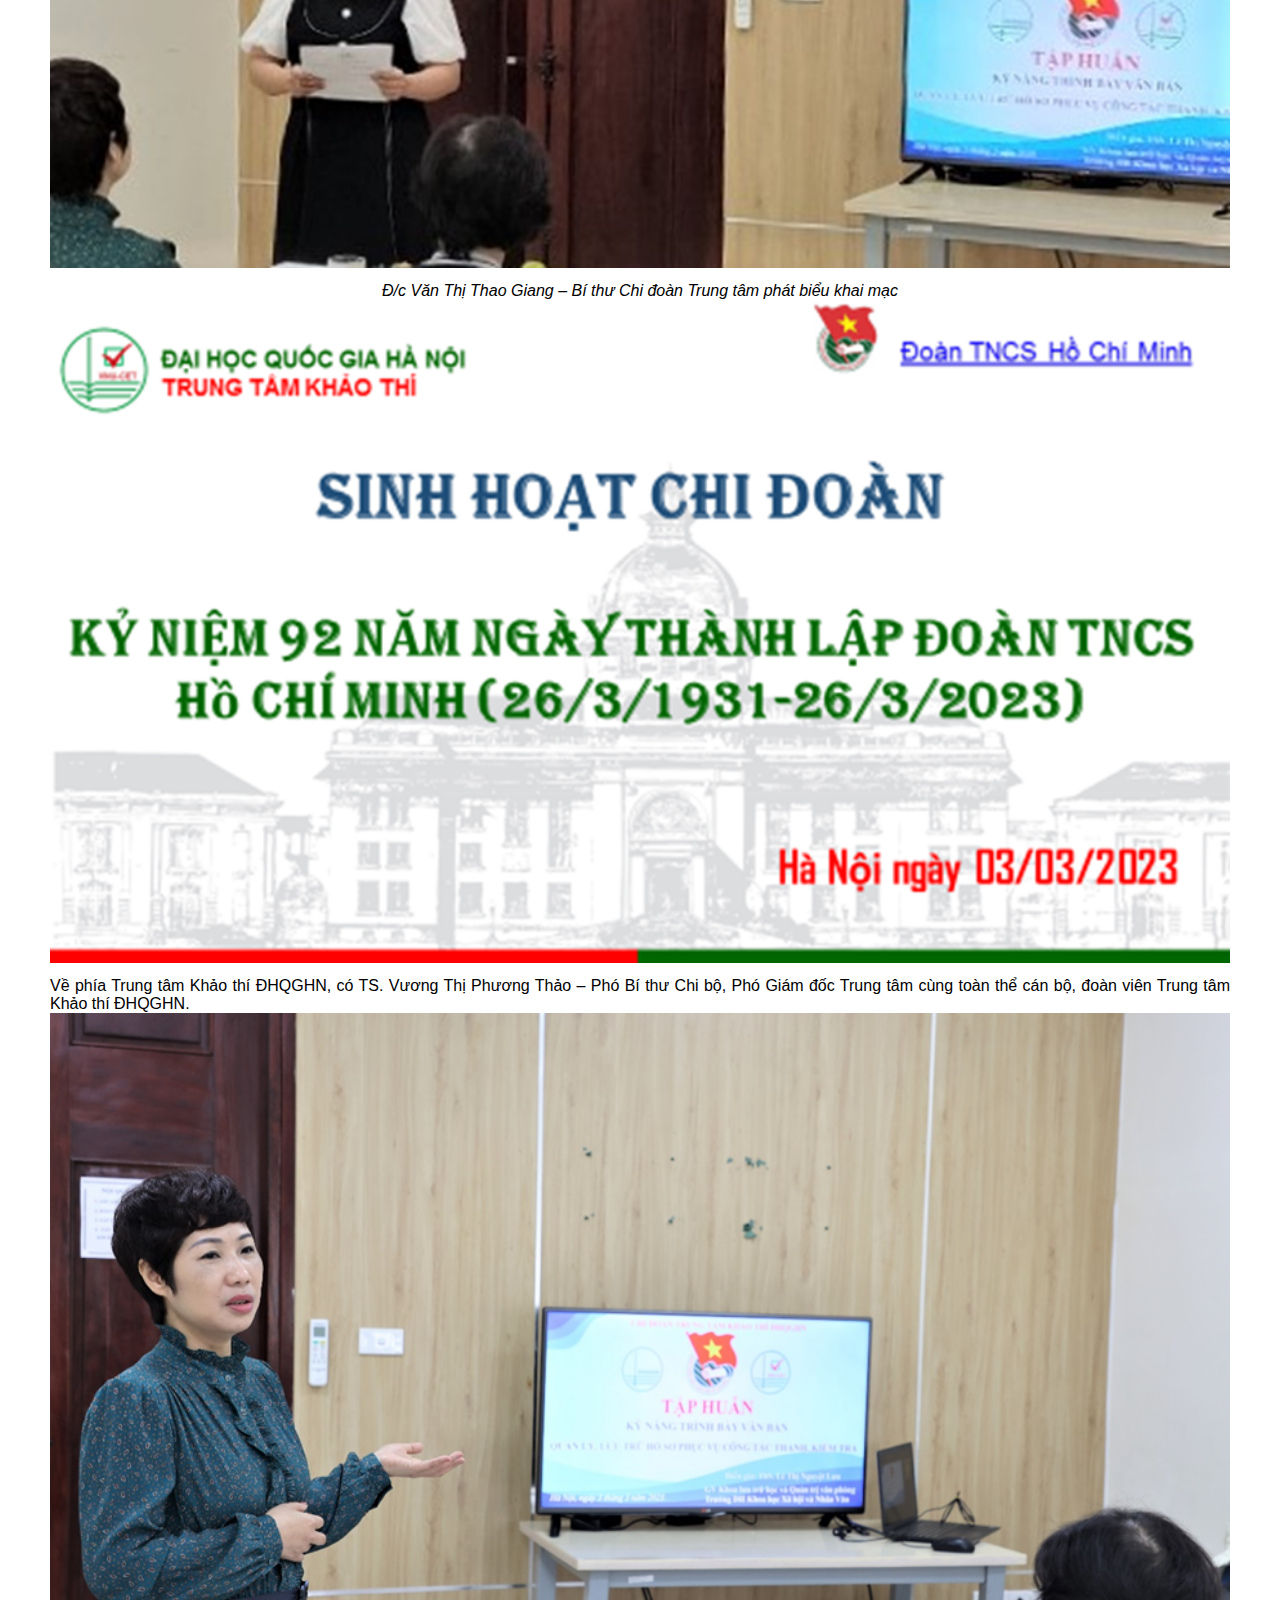
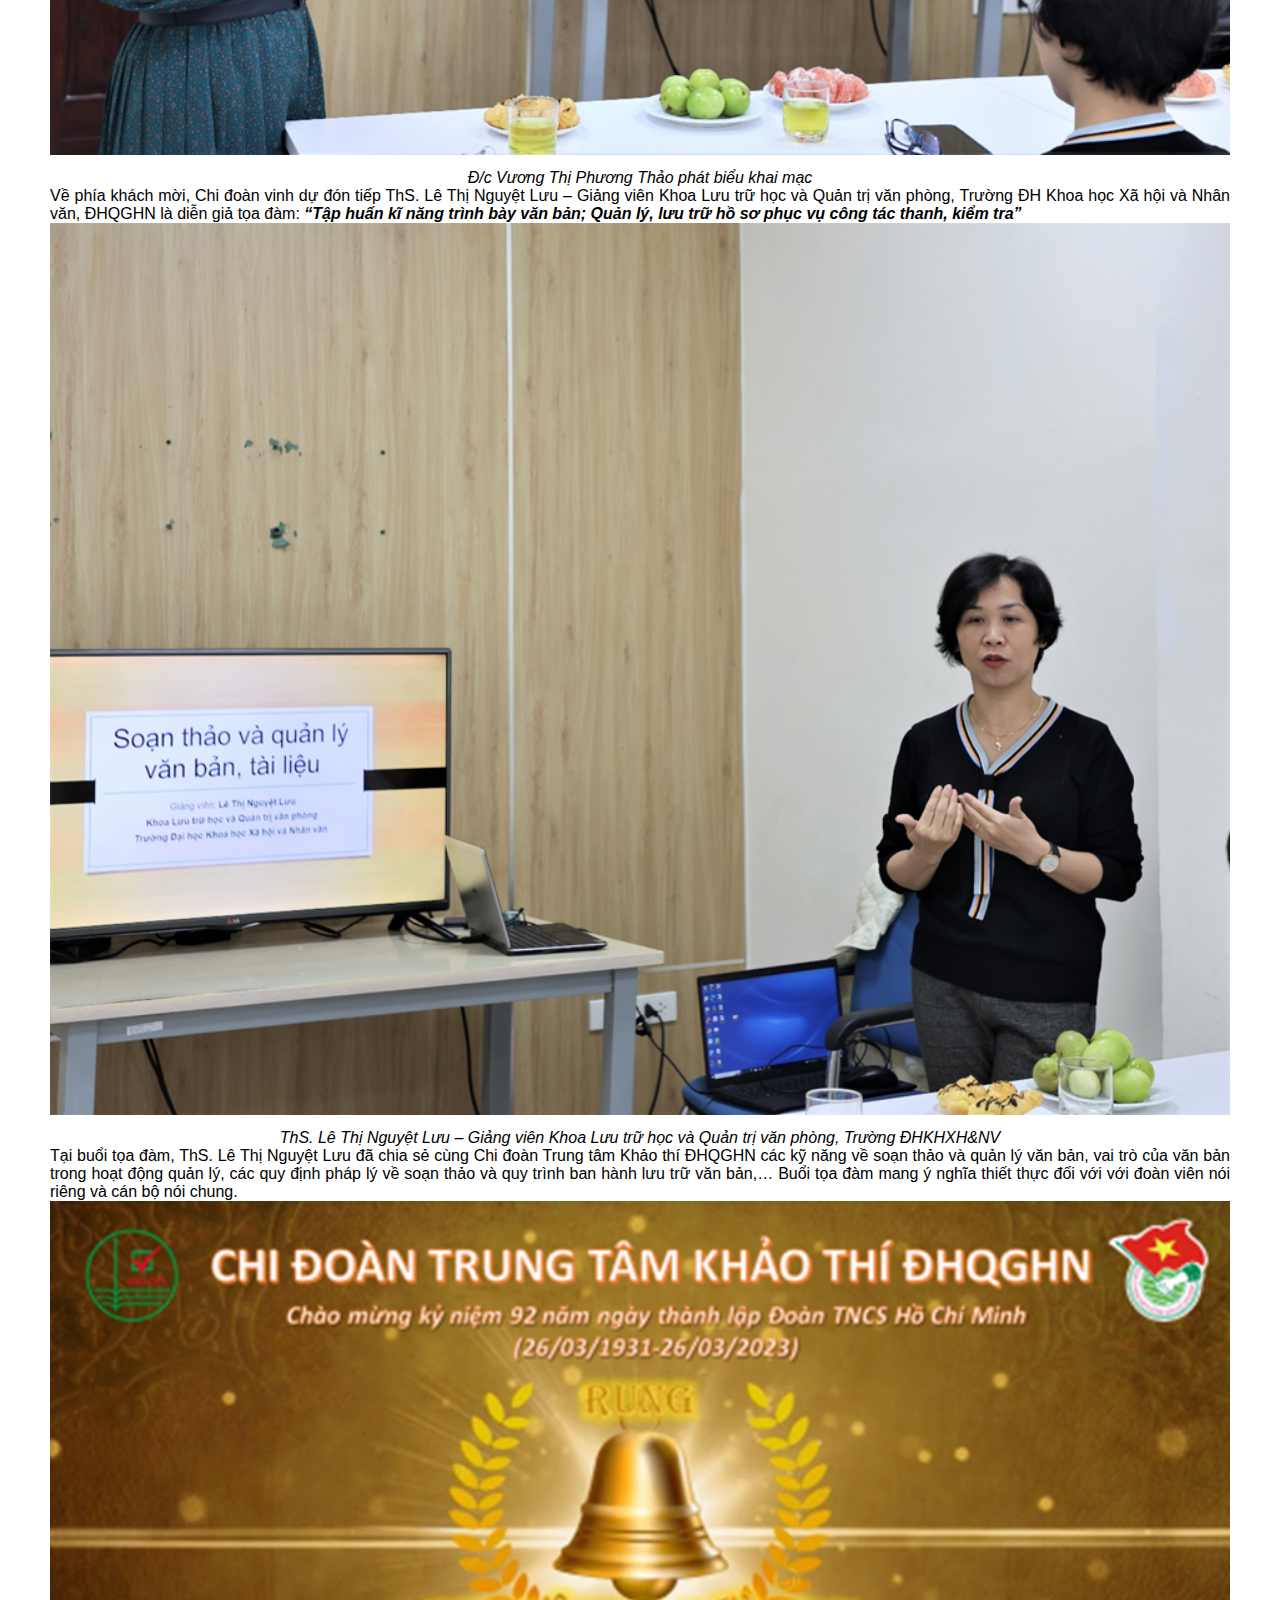
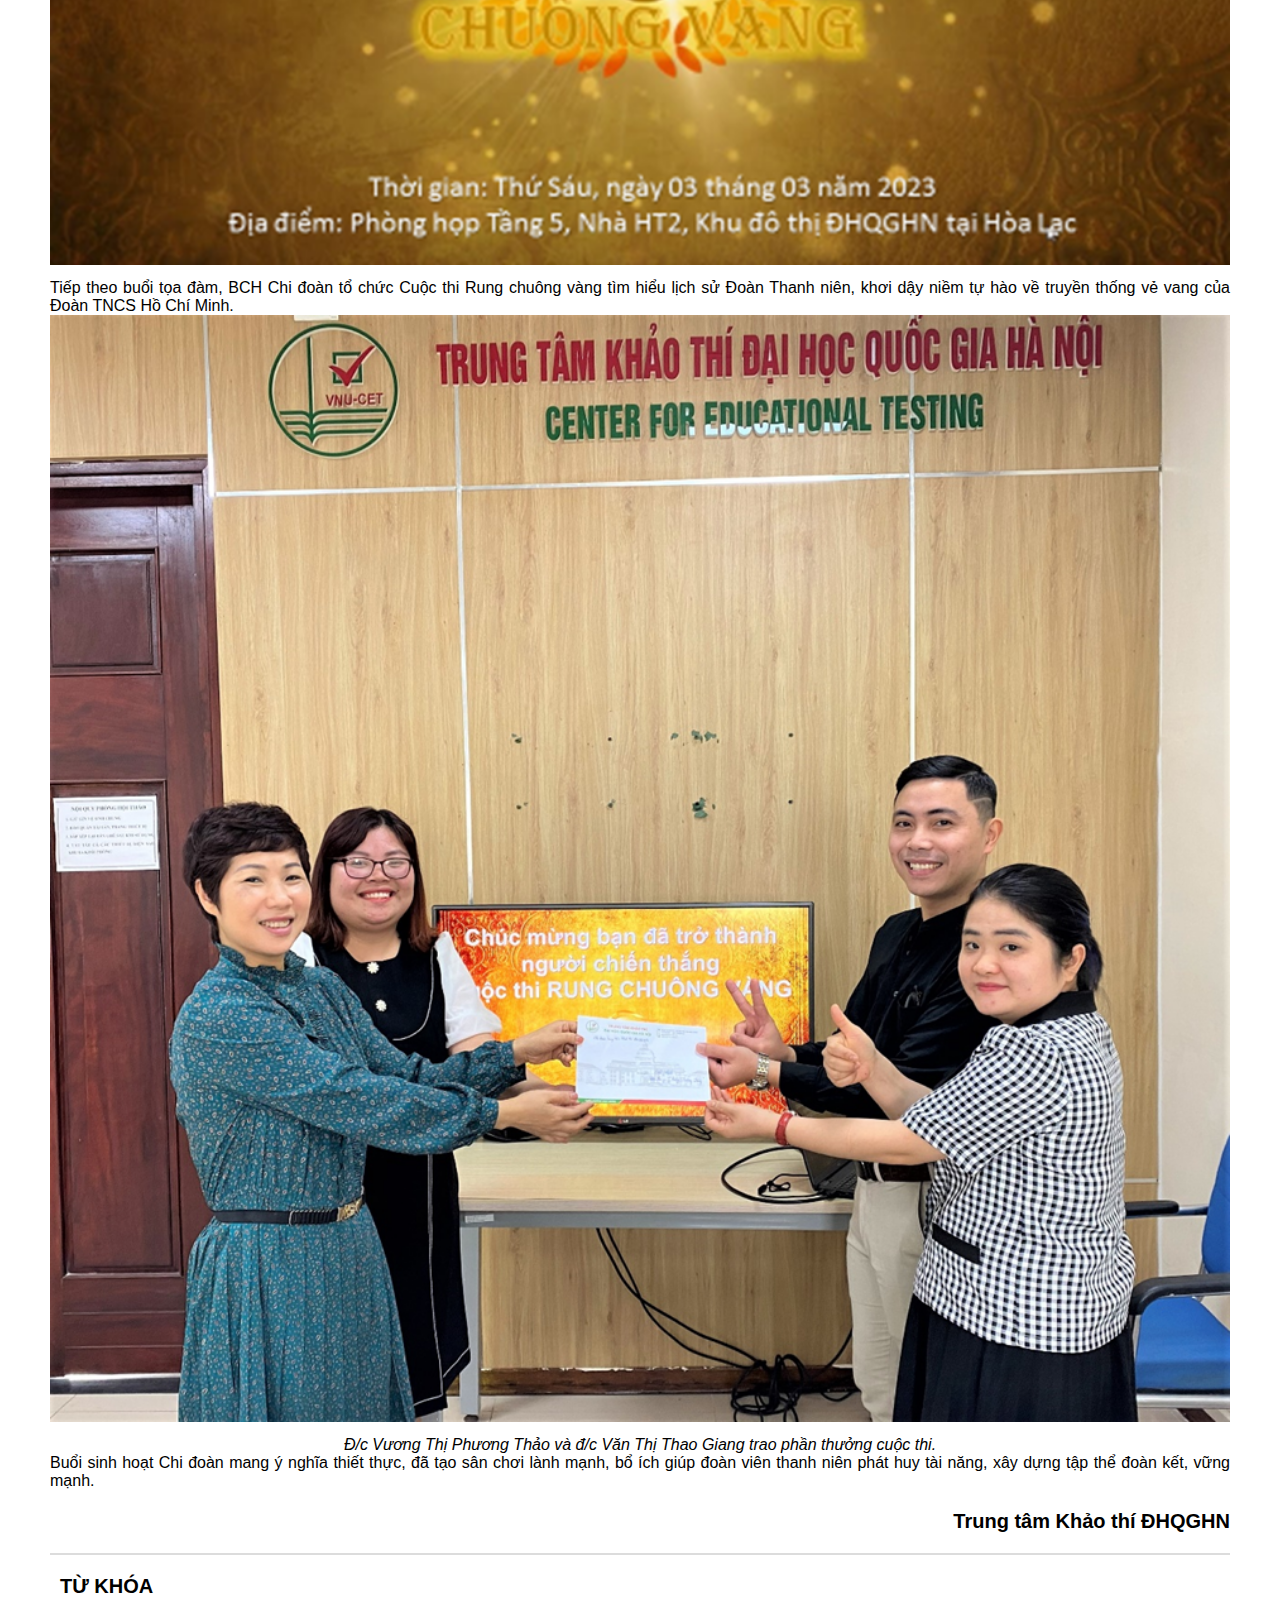
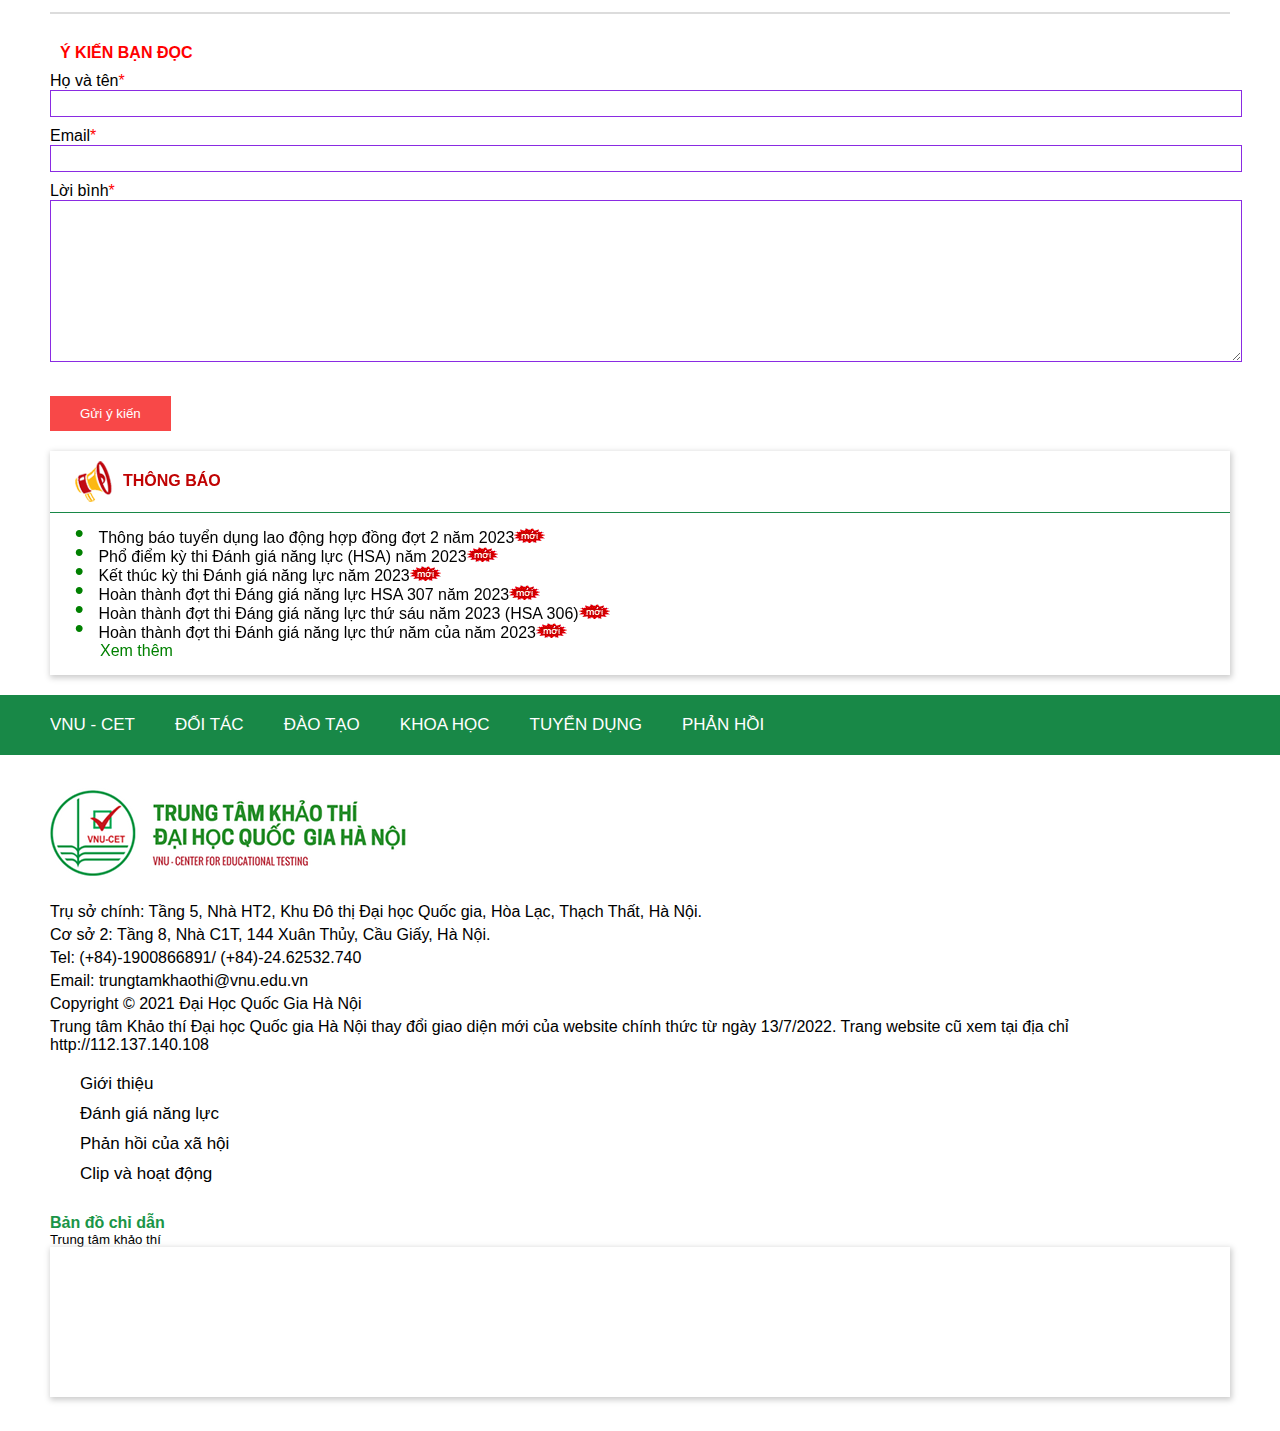
<file: event_2.html>
<!DOCTYPE html>
<html lang="en">
<head>
    <meta charset="UTF-8">
    <meta name="viewport" content="width=device-width, initial-scale=1.0">
    <link rel="stylesheet" href="./access/style__event-2.css">
    <link href="https://cdn.jsdelivr.net/npm/bootstrap@5.3.0/dist/css/bootstrap.min.css" rel="stylesheet" integrity="sha384-9ndCyUaIbzAi2FUVXJi0CjmCapSmO7SnpJef0486qhLnuZ2cdeRhO02iuK6FUUVM" crossorigin="anonymous">
    <link rel="stylesheet" href="https://cdnjs.cloudflare.com/ajax/libs/font-awesome/5.15.3/css/all.min.css" integrity="sha512-iBBXm8fW90+nuLcSKlbmrPcLa0OT92xO1BIsZ+ywDWZCvqsWgccV3gFoRBv0z+8dLJgyAHIhR35VZc2oM/gI1w==" crossorigin="anonymous" referrerpolicy="no-referrer">
    <link rel="stylesheet" href="./access/icon/themify-icons/themify-icons.css">
    <link href="https://cdn.jsdelivr.net/npm/bootstrap@5.3.0/dist/css/bootstrap.min.css" rel="stylesheet" integrity="sha384-9ndCyUaIbzAi2FUVXJi0CjmCapSmO7SnpJef0486qhLnuZ2cdeRhO02iuK6FUUVM" crossorigin="anonymous">
    <title>Trung tâm Khảo thí ĐHQGHN là đơn vị đầu tiên tổ chức Đại hội Đại biểu Công đoàn cấp cơ sở</title>
    <link rel="icon" href="">
</head>
<body>
    <header>
        <div id="header__container">
            <div class="header__container--contact">
                <div class="container">
                    <div class="header__contact">
                        <div class="header__contact--left">
                            <div class="header__left--phone">
                                <div class="header__phone--icon">
                                    <i class="fas fa-phone"></i>
                                </div>
                                <div class="header__phone--number">
                                    <a href="">(+84) - 1900866891</a>
                                </div>
                            </div>
                            <div class="header__left--email">
                                <div class="header__email--icon">
                                    <i class="fas fa-envelope"></i>
                                </div>
                                <div class="header__email--address">
                                    <span>
                                        <a href="">trungtamkhaothi@vnu.edu.vn</a>
                                    </span>
                                </div>
                            </div>
                        </div>
                        <div class="header__contact--right">
                            <div class="header__right--icon">
                                <i class="fab fa-facebook-f"></i>   
                                <i class="fab fa-twitter"></i>
                                <i class="fab fa-youtube" style="color: red"></i>
                                <input type="text" placeholder="Tìm Kiếm..."style="font-size: 14px;">
                                <i class="ti-search" style="font-weight:900; font-size: 15px;"></i>
                            </div>
                        </div>
                    </div>
                </div>
            </div>
            <div class="header__container--info">
                <div class="container">
                    <div class="header__info">
                        <div class="header__logo">
                            <img src="./access/image/header/logo-ttkt.png" alt="">
                        </div>
                        <div class="header__bar">
                            <a href="./index.html">TRANG CHỦ</a>
                            <a href="#">GIỚI THIỆU <i class="fas fa-caret-down menu-icon"></i></a>
                            <a href="./news-event.html">TIN TỨC - SỰ KIỆN</a>
                            <a href="#">CÁC KÌ THI <i class="fas fa-caret-down menu-icon"></i></a>
                            <a href="#">HOẠT ĐỘNG KHẢO THÍ <i class="fas fa-caret-down menu-icon"></i></a>
                            <a href="#">LIÊN HỆ</a>
                        </div>
                        <div class="header__bar--mobile">
                            <i class="fas fa-bars" onclick="appearHideHeader()"></i>
                        </div>
                    </div>
                </div>
            </div>
            <div class="header__mobile--container">
                <div id="js_header" class="header__mobile">
                    <ul style="margin-bottom: 0;">
                        <li>
                            <a href="./index.html">Trang chủ</a>
                        </li>
                        <li>
                            <a href="">Giới thiệu</a>
                            <ul style="margin-left: 40px;">
                                <li><a href="">Cơ cấu tổ chức</a></li>
                                <li><a href="">Chức năng và nhiệm vụ</a></li>
                                <li><a href="">Cơ sở vật chất</a></li>
                            </ul>
                        </li>
                        <li>
                            <a href="./news-event.html">Tin tức sự kiện</a>
                        </li>
                        <li>
                            <a href="">Các kì thi</a>
                            <ul style="margin-left: 40px;">
                                <li><a href="">Tuyển sinh đại học </a></li>
                                <li><a href="">Tuyển sinh sau đại học</a></li>
                                <li><a href="">Học phần chung</a></li>
                            </ul>
                        </li>
                        <li>
                            <a href="">Hoạt động khảo thí</a>
                            <ul style="margin-left: 40px;">
                                <li><a href="">Tập huấn khảo thí</a></li>
                                <li><a href="">Kiểm tra kiến thức</a></li>
                                <li><a href="">Phần mềm khảo thí</a></li>
                            </ul>
                        </li>
                        <li>
                            <a href="">Liên hệ</a>
                        </li>
                    </ul>
                </div>
            </div>
        </div>
    </header>


    <div id="body">
        <div class="body__row--top">
            <div class="container" style="height: 100%;">
                <div class="row__top--container" style="height: 100%; display: flex; align-items: center;">
                    <h5><a href="">THÔNG BÁO</a></h5>
                </div>
                
            </div>
        </div>
        <div class="body__content">
            <div class="container">
                <div class="body__content--container">
                    <div class="row">
                        <div class="body__content--left col-lg-8">
                            <div class="body__content--date">
                                <h6 style="font-weight: 400; font-size: 14px; margin-bottom: 20px;"><i>03/03/2023, 17:16</i></h6>
                                <div class="content__date--right">
                                    <i class="fab fa-facebook-f"></i>
                                    <i class="fas fa-envelope"></i>
                                    <i class="fas fa-file"></i>
                                </div>
                            </div>
                            <div class="content__left--header">
                                <h3>Chi đoàn Trung tâm Khảo thí ĐHQGHN tổ chức hoạt động chào mừng kỷ niệm ngày thành lập Đoàn TNCS Hồ Chí Minh</h3>
                                <p style="font-weight: 600; font-size: 20px; margin-bottom: 16px;">Ngày 03 tháng 03 năm 2023, Chi đoàn Trung tâm Khảo thí Đại học Quốc gia Hà Nội tổ chức hoạt động hưởng ứng tháng Thanh niên 2023 chào mừng kỷ niệm 92 năm ngày thành lập Đoàn Thanh niên Cộng sản Hồ Chí Minh (26/3/1931-26/3/2023).</p>
                                <p style="font-weight: 600; font-size: 18px; margin-bottom: 16px;"><i>Ngày 03 tháng 03 năm 2023, Chi đoàn Trung tâm Khảo thí Đại học Quốc gia Hà Nội tổ chức hoạt động hưởng ứng tháng Thanh niên 2023 chào mừng kỷ niệm 92 năm ngày thành lập Đoàn Thanh niên Cộng sản Hồ Chí Minh (26/3/1931-26/3/2023).</i></p>
                            </div>
                            <div class="content__left--body">
                                <img src="./access/image/page__event-2/1.png" alt="" width="100%">
                                <p>Nhằm tạo phong trào thi đua trong học tập và nghiên cứu khoa học, tạo cơ hội để thanh niên giao lưu học hỏi, trao đổi kinh nghiệm làm việc và tổ chức các hoạt động Đoàn, ngày 03/03/2023 BCH Chi đoàn Trung tâm Khảo thí  ĐHQGHN tổ chức sinh hoạt chủ đề: “Tự hào Đoàn TNCS Hồ Chí Minh”.</p>
                                <img src="./access/image/page__event-2/2.png" alt="">
                                <p style="text-align: center;"><i>Đ/c Văn Thị Thao Giang – Bí thư Chi đoàn Trung tâm phát biểu khai mạc</i></p>
                                <img src="./access/image/page__event-2/3.png" alt="">
                                <p>Về phía Trung tâm Khảo thí ĐHQGHN, có TS. Vương Thị Phương Thảo – Phó Bí thư Chi bộ, Phó Giám đốc Trung tâm cùng toàn thể cán bộ, đoàn viên Trung tâm Khảo thí ĐHQGHN.</p>
                                <img src="./access/image/page__event-2/4.png" alt="">
                                <p style="text-align: center;"><i>Đ/c Vương Thị Phương Thảo phát biểu khai mạc</i></p>
                                <p>Về phía khách mời, Chi đoàn vinh dự đón tiếp ThS. Lê Thị Nguyệt Lưu – Giảng viên Khoa Lưu trữ học và Quản trị văn phòng, Trường ĐH Khoa học Xã hội và Nhân văn, ĐHQGHN là diễn giả tọa đàm:<b><i> “Tập huấn kĩ năng trình bày văn bản; Quản lý, lưu trữ hồ sơ phục vụ công tác thanh, kiểm tra” </i></b></p>
                                <img src="./access/image/page__event-2/5.png" alt="">
                                <p style="text-align: center;"><i>ThS. Lê Thị Nguyệt Lưu – Giảng viên Khoa Lưu trữ học và Quản trị văn phòng, Trường ĐHKHXH&NV</i></p>
                                <p>Tại buổi tọa đàm, ThS. Lê Thị Nguyệt Lưu đã chia sẻ cùng Chi đoàn Trung tâm Khảo thí ĐHQGHN các kỹ năng về soạn thảo và quản lý văn bản, vai trò của văn bản trong hoạt động quản lý, các quy định pháp lý về soạn thảo và quy trình ban hành lưu trữ văn bản,… Buổi tọa đàm mang ý nghĩa thiết thực đối với với đoàn viên nói riêng và cán bộ nói chung.</p>
                                <img src="./access/image/page__event-2/6.png" alt="">
                                <p>Tiếp theo buổi tọa đàm, BCH Chi đoàn tổ chức Cuộc thi Rung chuông vàng tìm hiểu lịch sử Đoàn Thanh niên, khơi dậy niềm tự hào về truyền thống vẻ vang của Đoàn TNCS Hồ Chí Minh.</p>
                                <img src="./access/image/page__event-2/7.png" alt="">
                                <p style="text-align: center;"><i>Đ/c Vương Thị Phương Thảo và đ/c Văn Thị Thao Giang trao phần thưởng cuộc thi.</i></p>
                                <p>Buổi sinh hoạt Chi đoàn mang ý nghĩa thiết thực, đã tạo sân chơi lành mạnh, bổ ích giúp đoàn viên thanh niên phát huy tài năng, xây dựng tập thể đoàn kết, vững mạnh.</p>
                                <div style="width: 100%; padding: 20px 0; border-bottom: solid gainsboro 2px;">
                                    <h6 style="font-size: 20px; margin: 0; text-align: right;">Trung tâm Khảo thí ĐHQGHN</h6>
                                </div>
                            </div>
                            <div class="key">
                                <i class="fas fa-tags"></i>
                                <span style="font-size: 20px; font-weight: 600;">TỪ KHÓA</span>
                            </div>
                            <div class="form__container">
                                <div class="form__title">
                                    <i class="far fa-comments"></i>
                                    <span style="font-weight: 600;">Ý KIẾN BẠN ĐỌC</span>
                                </div>
                                <form action="">
                                    <div class="row">
                                        <div class="col-lg-6">
                                            <div class="row" style="margin-bottom: 10px;">
                                                <div class="col-lg-4">
                                                    <label for="name">Họ và tên<span style="color: red;">*</span></label>
                                                </div>
                                                <div class="col-lg-8">
                                                    <input type="text" style="width: 100%;">
                                                </div>
                                            </div>
                                        </div>
                                        <div class="col-lg-6">
                                            <div class="row" style="margin-bottom: 10px;">
                                                <div class="col-lg-4">
                                                    <label for="email" >Email<span style="color: red;">*</span></label>
                                                </div>
                                                <div class="col-lg-8">
                                                    <input type="text" style="width: 100%;">
                                                </div>
                                            </div>
                                        </div>
                                    </div>
                                    <div class="row">
                                        <div class="col-lg-12">
                                            <div class="row">
                                                <div class="col-lg-2">
                                                    <label for="comment" style="text-align: left;">Lời bình<span style="color: red;">*</span></label>
                                                </div>
                                                <div class="col-lg-10">
                                                    <textarea name="" id="" cols="30" rows="10" style="width: 100%;"></textarea>
                                                </div>
                                            </div>
                                        </div>
                                    </div>
                                    <div class="row">
                                        <div class="form__button col-lg-10">
                                            <button type="submit">Gửi ý kiến</button>
                                        </div>
                                    </div>
                                </form>
                            </div>
                        </div>
                        <div class="body__content--right col-lg-4">
                            <div class="content__noti">
                                <div class="content__noti--header">
                                    <img src="./access/image/exams/loa-tbao.png" alt="">
                                    <h4>THÔNG BÁO</h4>
                                </div>
                                <div class="content__noti--des">
                                    <ul>
                                        <li>
                                            <a href="#">
                                                <span>Thông báo tuyển dụng lao động hợp đồng đợt 2 năm 2023<img src="./access/image/exams/icon_new.gif" alt=""></span>
                                            </a>
                                            
                                        </li>
                                        <li>
                                            <a href="#">
                                                <span>Phổ điểm kỳ thi Đánh giá năng lực (HSA) năm 2023<img src="./access/image/exams/icon_new.gif" alt=""></span>
                                            </a>
                                            
                                        </li>
                                        <li>
                                            <a href="#">
                                                <span>Kết thúc kỳ thi Đánh giá năng lực năm 2023<img src="./access/image/exams/icon_new.gif" alt=""></span>
                                            </a>
                                            
                                        </li>
                                        <li>
                                            <a href="#">
                                                <span>Hoàn thành đợt thi Đáng giá năng lực HSA 307 năm 2023<img src="./access/image/exams/icon_new.gif" alt=""></span>
                                            </a>
                                            
                                        </li>
                                        <li>
                                            <a href="#">
                                                <span>Hoàn thành đợt thi Đáng giá năng lực thứ sáu năm 2023 (HSA 306)<img src="./access/image/exams/icon_new.gif" alt=""></span>
                                            </a>
                                            
                                        </li>
                                        <li>
                                            <a href="#">
                                                <span>Hoàn thành đợt thi Đánh giá năng lực thứ năm của năm 2023<img src="./access/image/exams/icon_new.gif" alt=""></span>
                                            </a>
                                            
                                        </li>
                                    </ul>
                                    <a href="#" class="content__des--more" style="color:green;">
                                        Xem thêm<i class="fas fa-arrow-right"></i>
                                    </a>
                                </div>
                            </div>
                        </div>
                    </div>
                </div>
            </div>
        </div>
    </div>






    <div id="menufooter">
        <div class="container">
            <div class="menufooter__content">
                <div class="menufooter__container">
                    <div class="menufooter__child">
                        <a href="" style="padding: 0 20px 0 0;">VNU - CET</a>
                    </div>
                    <div class="menufooter__child">
                        <a href="">ĐỐI TÁC</a>
                    </div>
                    <div class="menufooter__child">
                        <a href="">ĐÀO TẠO</a>
                    </div>
                    <div class="menufooter__child">
                        <a href="">KHOA HỌC</a>
                    </div>
                    <div class="menufooter__child">
                        <a href="">TUYỂN DỤNG</a>
                    </div>
                    <div class="menufooter__child">
                        <a href="">PHẢN HỒI</a>
                    </div>
                </div>
            </div>
        </div>
    </div>

    <div id="footer">
        <div class="container">
            <div class="footer__container">
                <div class="row">
                    <div class="col-lg-6 footer__left">
                        <div class="footer__logo">
                            <a href="#">
                                <img src="./access/image/footer/logo-ttkt.png" alt="">
                            </a>
                            <p>Trụ sở chính: Tầng 5, Nhà HT2, Khu Đô thị Đại học Quốc gia, Hòa Lạc, Thạch Thất, Hà Nội.</p>
                            <p>Cơ sở 2: Tầng 8, Nhà C1T, 144 Xuân Thủy, Cầu Giấy, Hà Nội.</p>
                            <p>Tel: (+84)-1900866891/ (+84)-24.62532.740</p>
                            <p>Email: trungtamkhaothi@vnu.edu.vn</p>
                            <p>Copyright © 2021 Đại Học Quốc Gia Hà Nội</p>
                            <p>Trung tâm Khảo thí Đại học Quốc gia Hà Nội thay đổi giao diện mới của website chính thức từ ngày 13/7/2022. Trang website cũ xem tại địa chỉ http://112.137.140.108</p>
                        </div>
                    </div>
                    <div class="col-lg-3 footer__middle">
                        <div class="footer__middle--list">
                            <a href="">Giới thiệu</a>
                            <a href="">Đánh giá năng lực</a>
                            <a href="">Phản hồi của xã hội</a>
                            <a href="">Clip và hoạt động</a>
                        </div>
                    </div>
                    <div class="col-lg-3 footer__right">
                        <div class="footer__right--name">
                            <h4>Bản đồ chỉ dẫn</h4>
                        </div>
                        <div class="footer__right--location">
                            <h5>Trung tâm khảo thí</h5>
                        </div>
                        <iframe width="100%" loading="lazy" style="box-shadow: 1px 2px 6px 1px #ccc; border: 0;" src="https://www.google.com/maps/embed?pb=!1m18!1m12!1m3!1d3723.857454355759!2d105.78343761131093!3d21.038388868958293!2m3!1f0!2f0!3f0!3m2!1i1024!2i768!4f13.1!3m3!1m2!1s0x3135ab78d37561fb%3A0x5af36f21edf0cc46!2zVHJ1bmcgdMOibSBLaOG6o28gVGjDrSDEkEhRR0hO!5e0!3m2!1sen!2s!4v1646024353279!5m2!1sen!2s"></iframe>
                    </div>
                </div>
            </div>
        </div>
    </div>
    <script>
        function appearHideHeader(){
            var ap = document.getElementById('js_header');
            if(ap.style.display == 'block')
            {
                ap.style.display = 'none';
            }
            else
            {
                ap.style.display = 'block';
            }
        }
    </script>
</body>
</html>
</file>
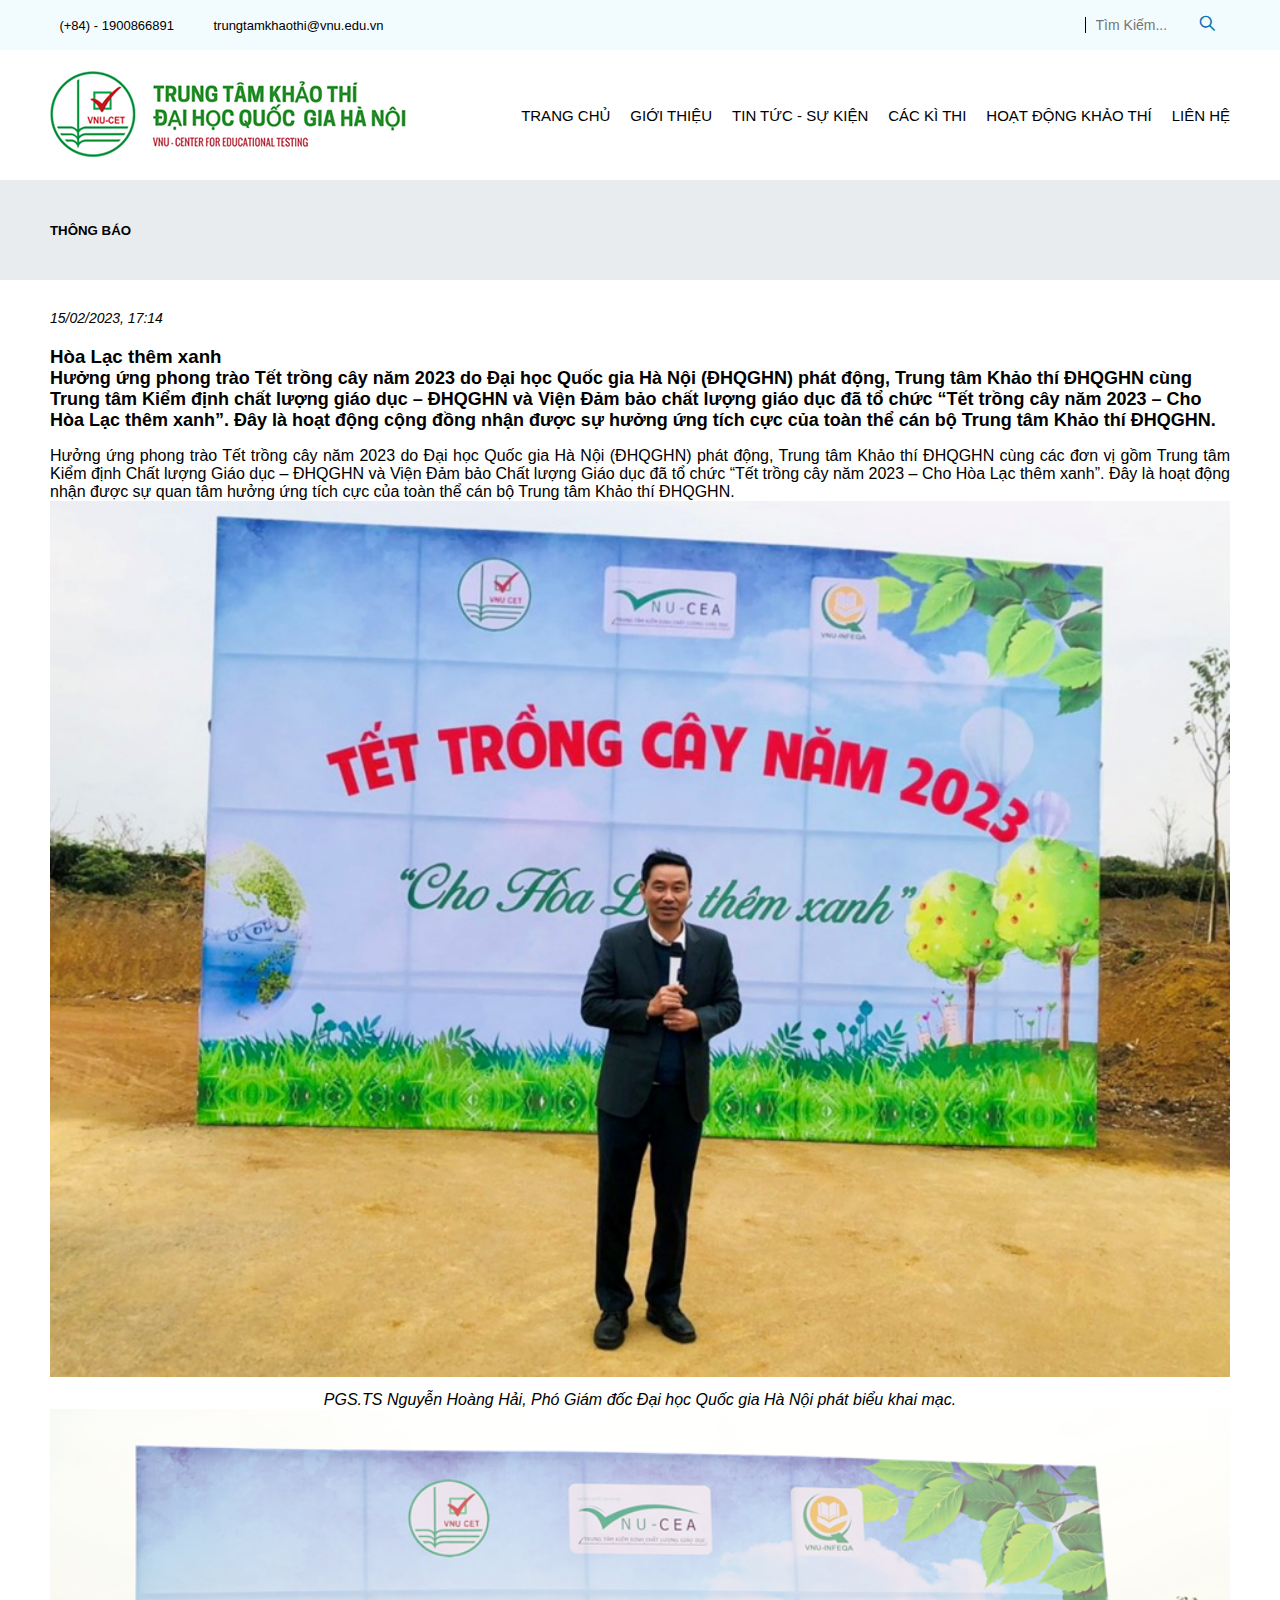
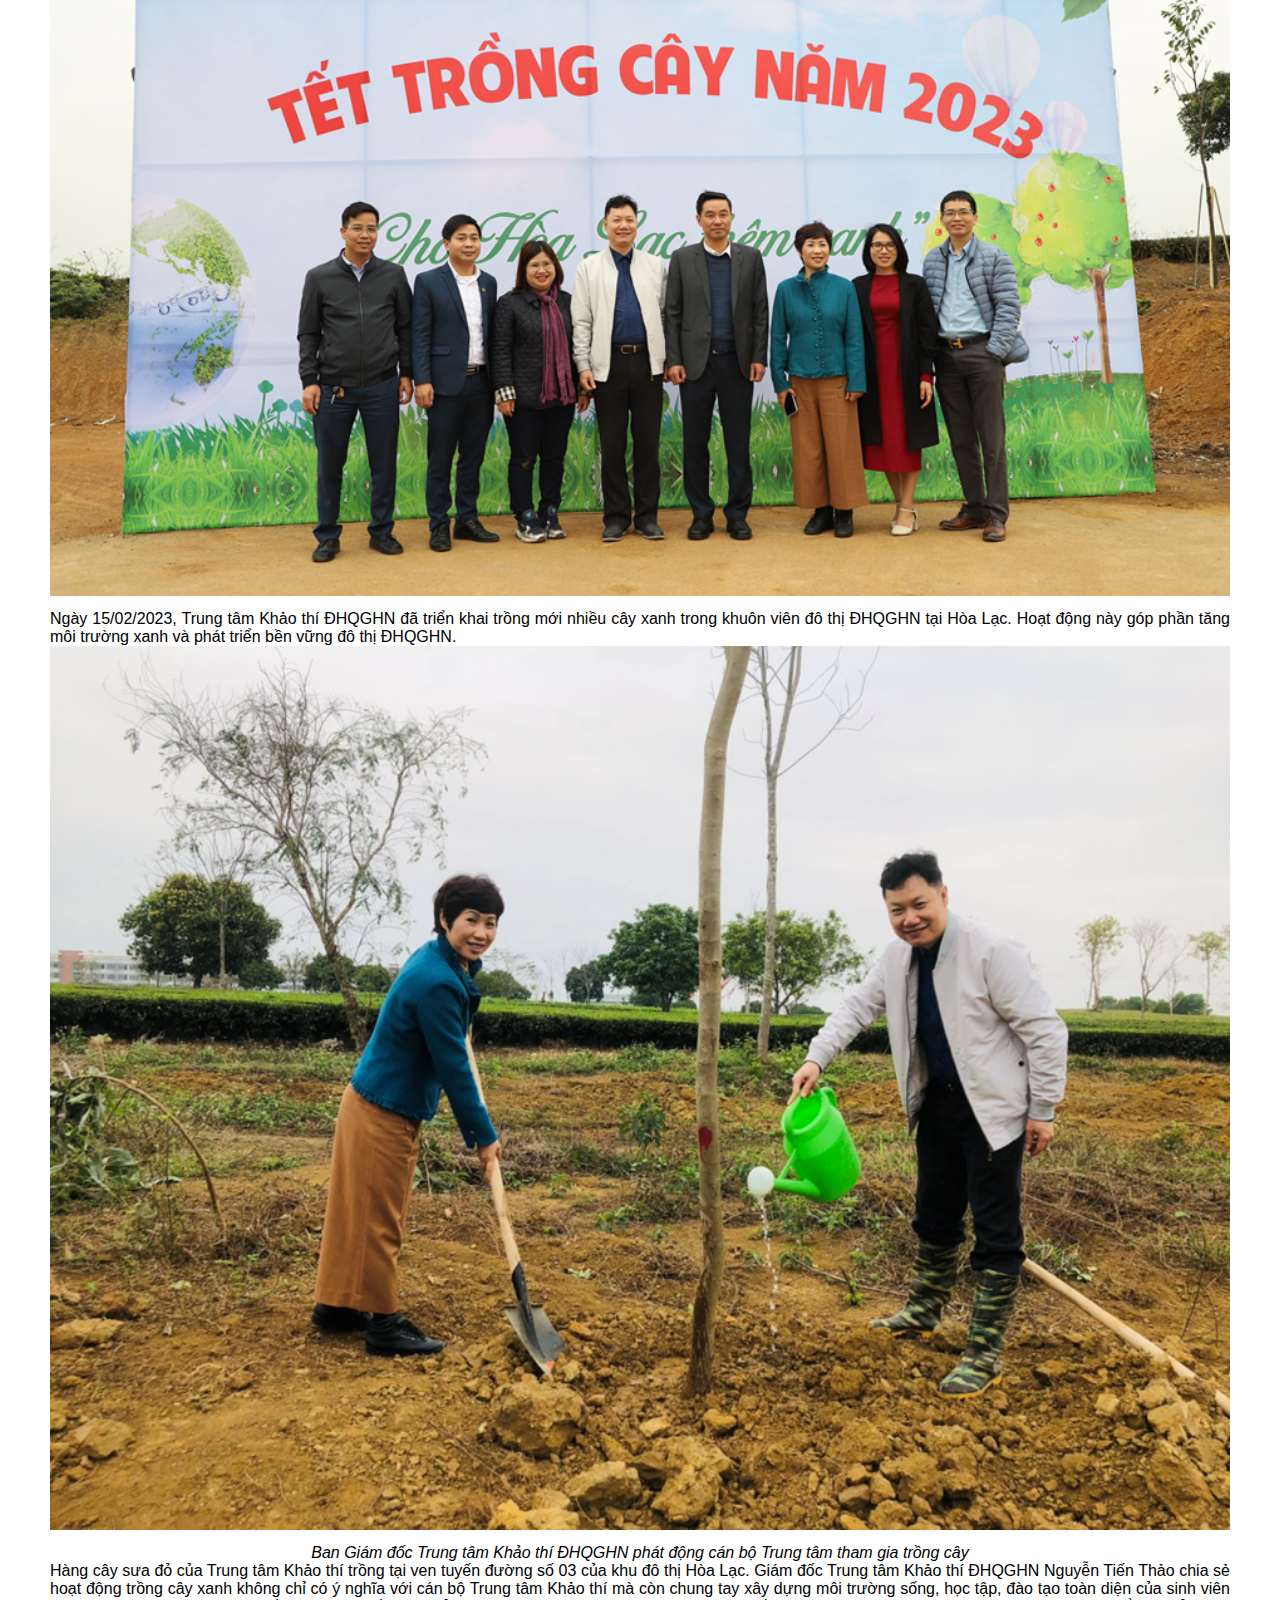
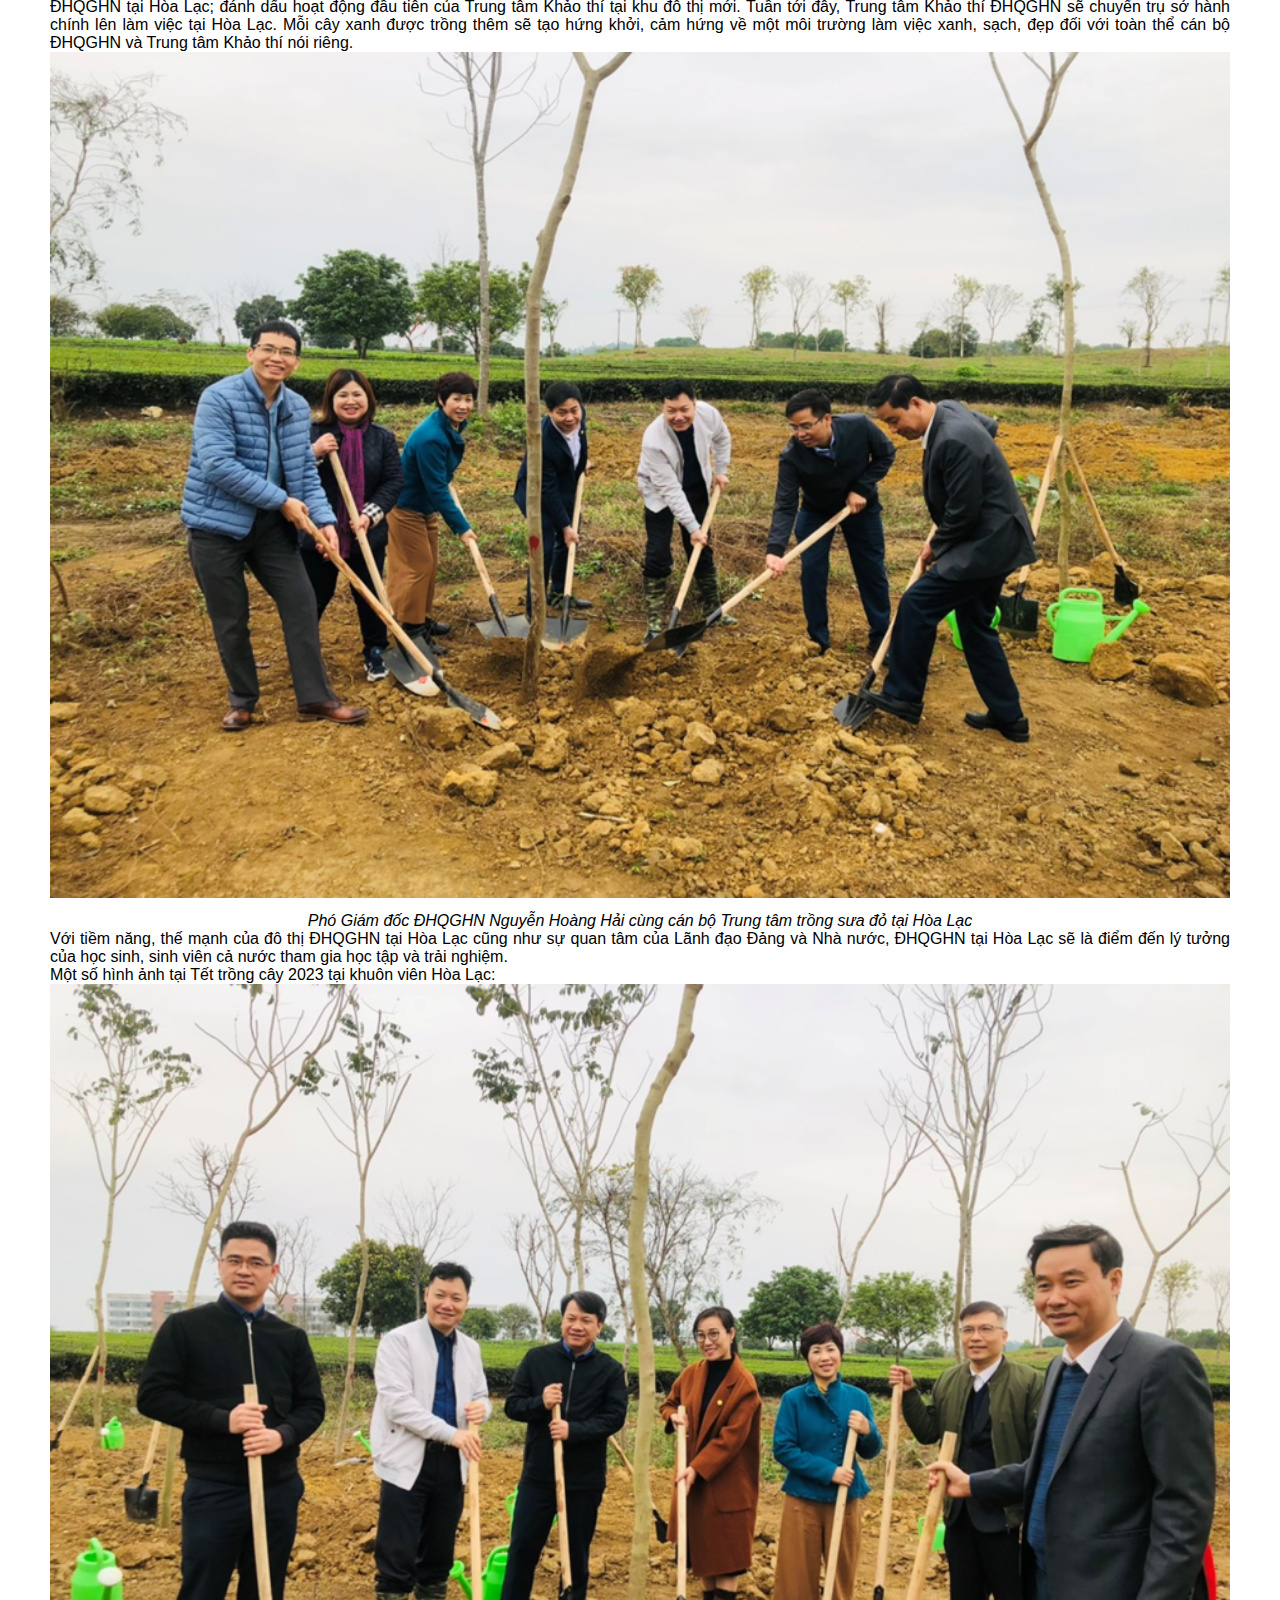
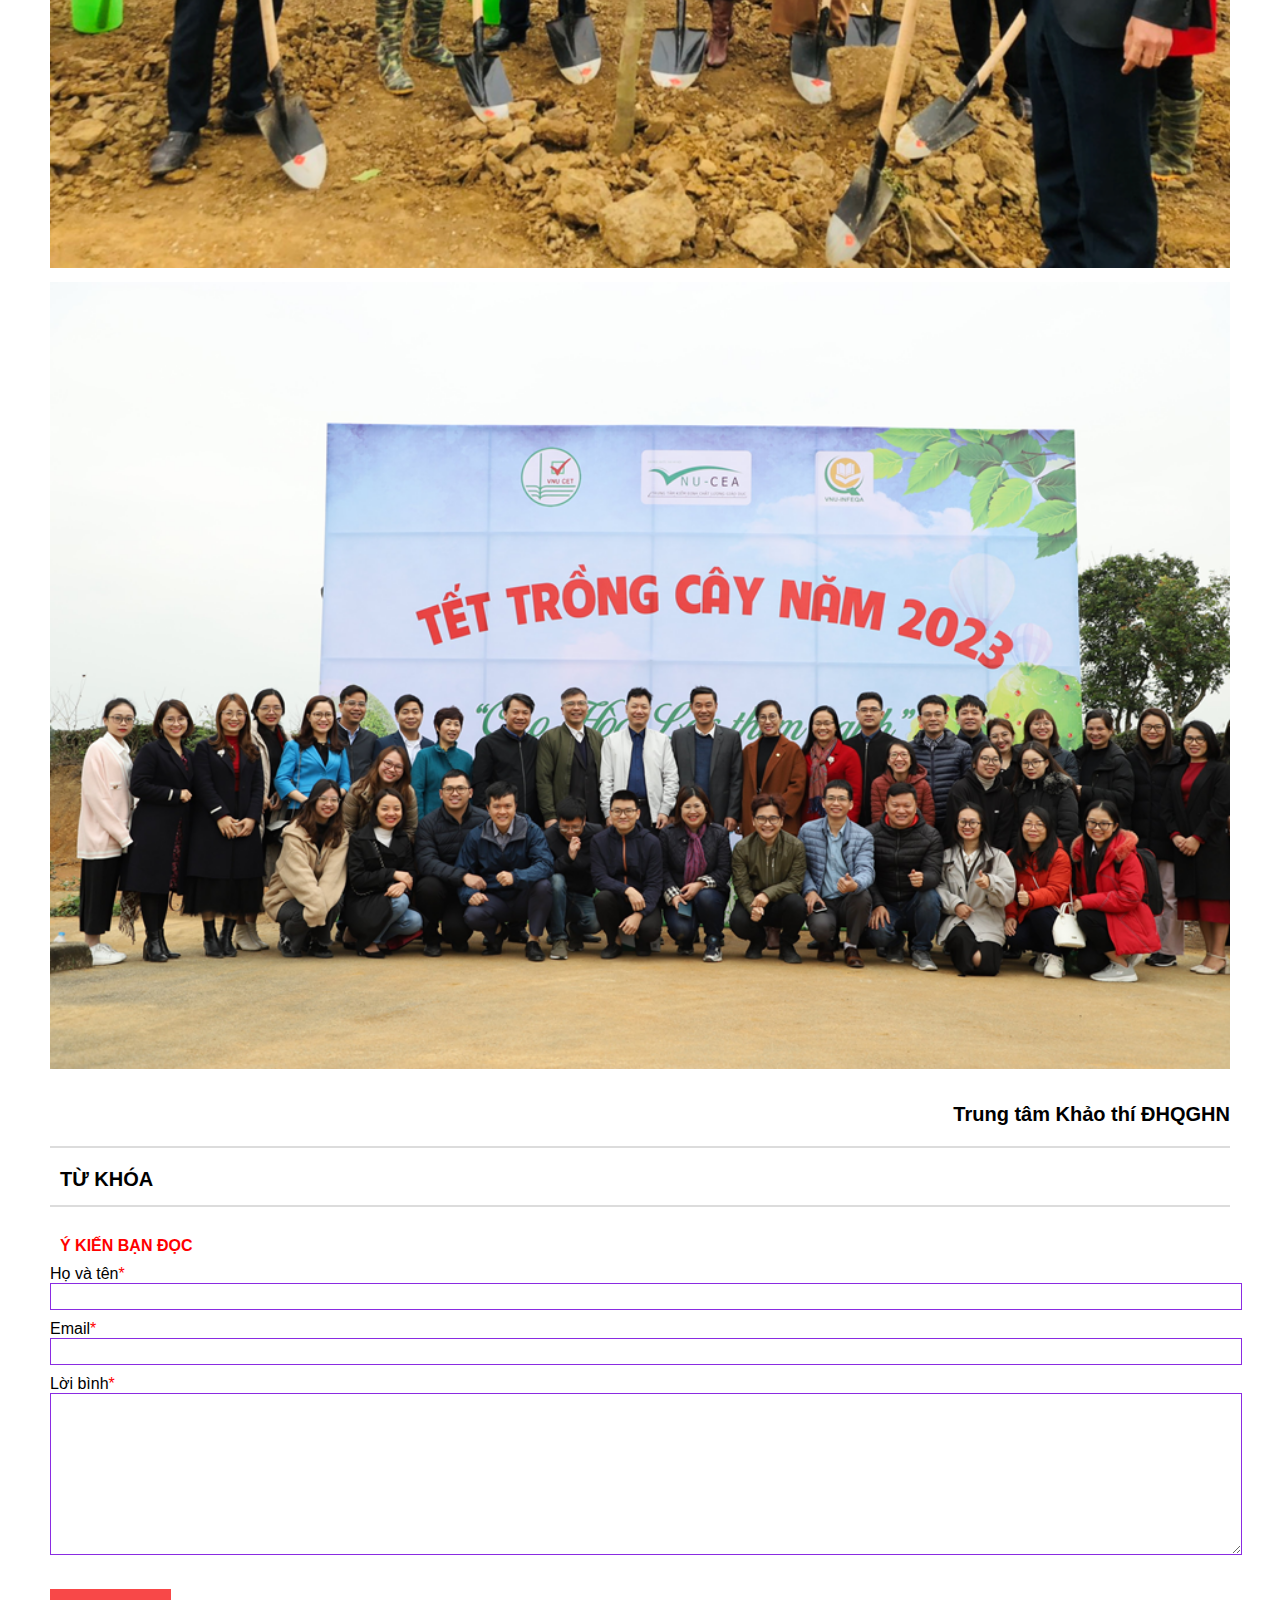
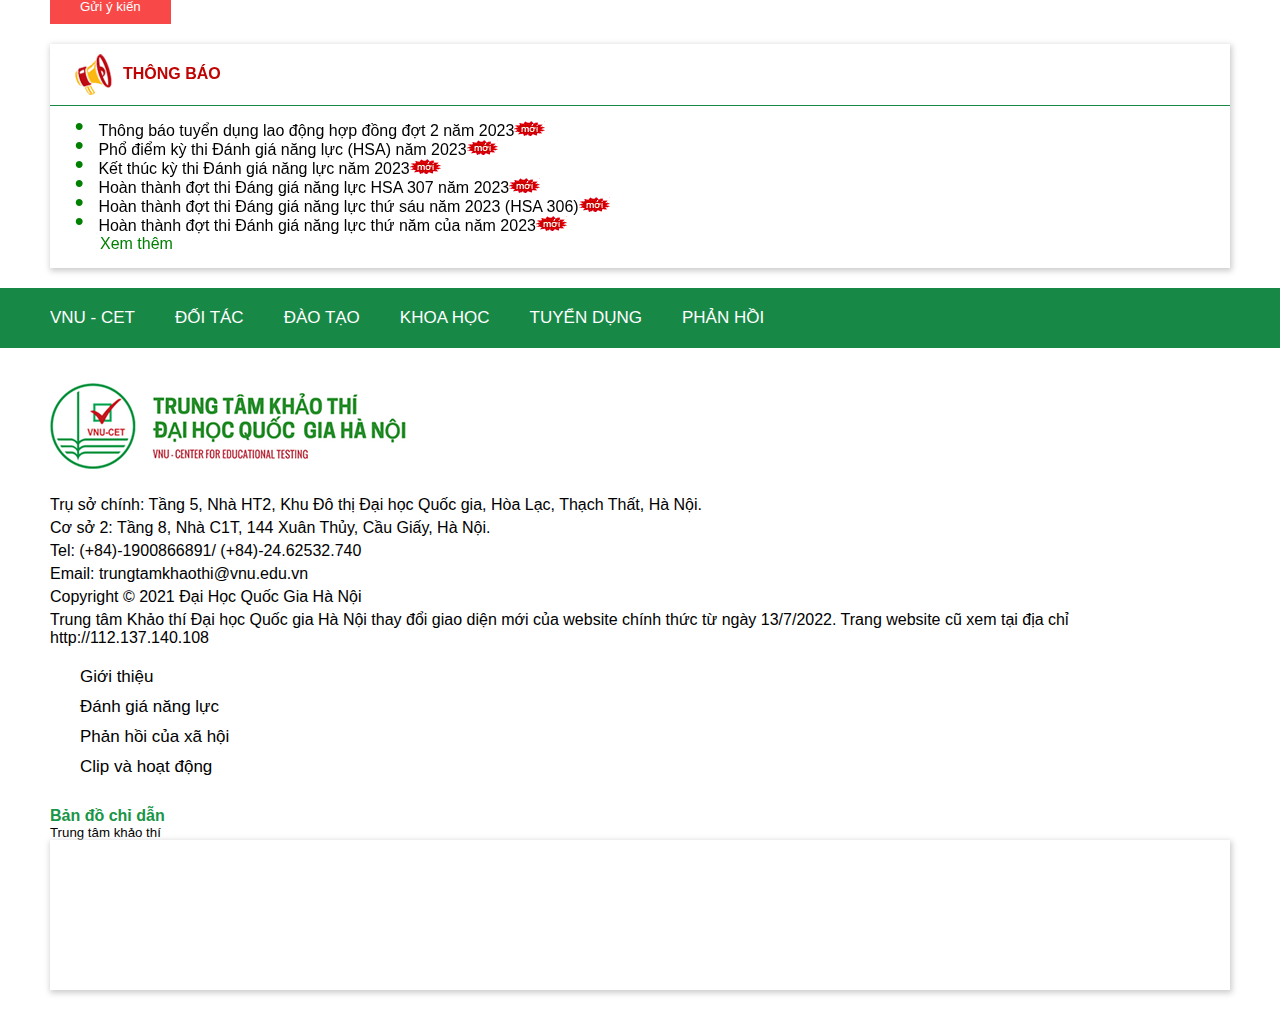
<file: event_3.html>
<!DOCTYPE html>
<html lang="en">
<head>
    <meta charset="UTF-8">
    <meta name="viewport" content="width=device-width, initial-scale=1.0">
    <link rel="stylesheet" href="./access/style__event-3.css">
    <link href="https://cdn.jsdelivr.net/npm/bootstrap@5.3.0/dist/css/bootstrap.min.css" rel="stylesheet" integrity="sha384-9ndCyUaIbzAi2FUVXJi0CjmCapSmO7SnpJef0486qhLnuZ2cdeRhO02iuK6FUUVM" crossorigin="anonymous">
    <link rel="stylesheet" href="https://cdnjs.cloudflare.com/ajax/libs/font-awesome/5.15.3/css/all.min.css" integrity="sha512-iBBXm8fW90+nuLcSKlbmrPcLa0OT92xO1BIsZ+ywDWZCvqsWgccV3gFoRBv0z+8dLJgyAHIhR35VZc2oM/gI1w==" crossorigin="anonymous" referrerpolicy="no-referrer">
    <link rel="stylesheet" href="./access/icon/themify-icons/themify-icons.css">
    <link href="https://cdn.jsdelivr.net/npm/bootstrap@5.3.0/dist/css/bootstrap.min.css" rel="stylesheet" integrity="sha384-9ndCyUaIbzAi2FUVXJi0CjmCapSmO7SnpJef0486qhLnuZ2cdeRhO02iuK6FUUVM" crossorigin="anonymous">
    <title>Hòa Lạc thêm xanh</title>
    <link rel="icon" href="">
</head>
<body>
    <header>
        <div id="header__container">
            <div class="header__container--contact">
                <div class="container">
                    <div class="header__contact">
                        <div class="header__contact--left">
                            <div class="header__left--phone">
                                <div class="header__phone--icon">
                                    <i class="fas fa-phone"></i>
                                </div>
                                <div class="header__phone--number">
                                    <a href="">(+84) - 1900866891</a>
                                </div>
                            </div>
                            <div class="header__left--email">
                                <div class="header__email--icon">
                                    <i class="fas fa-envelope"></i>
                                </div>
                                <div class="header__email--address">
                                    <span>
                                        <a href="">trungtamkhaothi@vnu.edu.vn</a>
                                    </span>
                                </div>
                            </div>
                        </div>
                        <div class="header__contact--right">
                            <div class="header__right--icon">
                                <i class="fab fa-facebook-f"></i>   
                                <i class="fab fa-twitter"></i>
                                <i class="fab fa-youtube" style="color: red"></i>
                                <input type="text" placeholder="Tìm Kiếm..."style="font-size: 14px;">
                                <i class="ti-search" style="font-weight:900; font-size: 15px;"></i>
                            </div>
                        </div>
                    </div>
                </div>
            </div>
            <div class="header__container--info">
                <div class="container">
                    <div class="header__info">
                        <div class="header__logo">
                            <img src="./access/image/header/logo-ttkt.png" alt="">
                        </div>
                        <div class="header__bar">
                            <a href="./index.html">TRANG CHỦ</a>
                            <a href="#">GIỚI THIỆU <i class="fas fa-caret-down menu-icon"></i></a>
                            <a href="./news-event.html">TIN TỨC - SỰ KIỆN</a>
                            <a href="#">CÁC KÌ THI <i class="fas fa-caret-down menu-icon"></i></a>
                            <a href="#">HOẠT ĐỘNG KHẢO THÍ <i class="fas fa-caret-down menu-icon"></i></a>
                            <a href="#">LIÊN HỆ</a>
                        </div>
                        <div class="header__bar--mobile">
                            <i class="fas fa-bars" onclick="appearHideHeader()"></i>
                        </div>
                    </div>
                </div>
            </div>
            <div class="header__mobile--container">
                <div id="js_header" class="header__mobile">
                    <ul style="margin-bottom: 0;">
                        <li>
                            <a href="./index.html">Trang chủ</a>
                        </li>
                        <li>
                            <a href="">Giới thiệu</a>
                            <ul style="margin-left: 40px;">
                                <li><a href="">Cơ cấu tổ chức</a></li>
                                <li><a href="">Chức năng và nhiệm vụ</a></li>
                                <li><a href="">Cơ sở vật chất</a></li>
                            </ul>
                        </li>
                        <li>
                            <a href="./news-event.html">Tin tức sự kiện</a>
                        </li>
                        <li>
                            <a href="">Các kì thi</a>
                            <ul style="margin-left: 40px;">
                                <li><a href="">Tuyển sinh đại học </a></li>
                                <li><a href="">Tuyển sinh sau đại học</a></li>
                                <li><a href="">Học phần chung</a></li>
                            </ul>
                        </li>
                        <li>
                            <a href="">Hoạt động khảo thí</a>
                            <ul style="margin-left: 40px;">
                                <li><a href="">Tập huấn khảo thí</a></li>
                                <li><a href="">Kiểm tra kiến thức</a></li>
                                <li><a href="">Phần mềm khảo thí</a></li>
                            </ul>
                        </li>
                        <li>
                            <a href="">Liên hệ</a>
                        </li>
                    </ul>
                </div>
            </div>
        </div>
    </header>


    <div id="body">
        <div class="body__row--top">
            <div class="container" style="height: 100%;">
                <div class="row__top--container" style="height: 100%; display: flex; align-items: center;">
                    <h5><a href="">THÔNG BÁO</a></h5>
                </div>
                
            </div>
        </div>
        <div class="body__content">
            <div class="container">
                <div class="body__content--container">
                    <div class="row">
                        <div class="body__content--left col-lg-8">
                            <div class="body__content--date">
                                <h6 style="font-weight: 400; font-size: 14px; margin-bottom: 20px;"><i>15/02/2023, 17:14</i></h6>
                                <div class="content__date--right">
                                    <i class="fab fa-facebook-f"></i>
                                    <i class="fas fa-envelope"></i>
                                    <i class="fas fa-file"></i>
                                </div>
                            </div>
                            <div class="content__left--header">
                                <h3>Hòa Lạc thêm xanh</h3>
                                <p style="font-weight: 600; font-size: 18px; margin-bottom: 16px;">Hưởng ứng phong trào Tết trồng cây năm 2023 do Đại học Quốc gia Hà Nội (ĐHQGHN) phát động, Trung tâm Khảo thí ĐHQGHN cùng Trung tâm Kiểm định chất lượng giáo dục – ĐHQGHN và Viện Đảm bảo chất lượng giáo dục đã tổ chức “Tết trồng cây năm 2023 – Cho Hòa Lạc thêm xanh”. Đây là hoạt động cộng đồng nhận được sự hưởng ứng tích cực của toàn thể cán bộ Trung tâm Khảo thí ĐHQGHN.</p>
                            </div>
                            <div class="content__left--body">
                                <p>Hưởng ứng phong trào Tết trồng cây năm 2023 do Đại học Quốc gia Hà Nội (ĐHQGHN) phát động, Trung tâm Khảo thí ĐHQGHN cùng các đơn vị gồm  Trung tâm Kiểm định Chất lượng Giáo dục – ĐHQGHN và Viện Đảm bảo Chất lượng Giáo dục đã tổ chức “Tết trồng cây năm 2023 – Cho Hòa Lạc thêm xanh”. Đây là hoạt động nhận được sự quan tâm hưởng ứng tích cực của toàn thể cán bộ Trung tâm Khảo thí ĐHQGHN.</p>
                                <img src="./access/image/page__event-3/1.png" alt="" width="100%">
                                <p style="text-align: center;"><i>PGS.TS Nguyễn Hoàng Hải, Phó Giám đốc Đại học Quốc gia Hà Nội phát biểu khai mạc.</i></p>
                                <img src="./access/image/page__event-3/2.png" alt="">
                                <p>Ngày 15/02/2023, Trung tâm Khảo thí ĐHQGHN đã triển khai trồng mới nhiều cây xanh trong khuôn viên đô thị ĐHQGHN tại Hòa Lạc. Hoạt động này góp phần tăng môi trường xanh và phát triển bền vững đô thị ĐHQGHN.</p>
                                <img src="./access/image/page__event-3/3.png" alt="">
                                <p style="text-align: center;"><i>Ban Giám đốc Trung tâm Khảo thí ĐHQGHN phát động cán bộ Trung tâm tham gia trồng cây</i></p>
                                <p>Hàng cây sưa đỏ của Trung tâm Khảo thí trồng tại ven tuyến đường số 03 của  khu đô thị Hòa Lạc. Giám đốc Trung tâm Khảo thí ĐHQGHN Nguyễn Tiến Thảo chia sẻ hoạt động trồng cây xanh không chỉ có ý nghĩa với cán bộ Trung tâm Khảo thí mà còn chung tay xây dựng môi trường sống, học tập, đào tạo toàn diện  của sinh viên ĐHQGHN tại Hòa Lạc; đánh dấu hoạt động đầu tiên của Trung tâm Khảo thí tại khu đô thị mới. Tuần tới đây, Trung tâm Khảo thí ĐHQGHN sẽ chuyển trụ sở hành chính lên làm việc tại Hòa Lạc. Mỗi cây xanh được trồng thêm sẽ tạo hứng khởi, cảm hứng về một môi trường làm việc xanh, sạch, đẹp đối với toàn thể cán bộ ĐHQGHN và Trung tâm Khảo thí nói riêng.</p>
                                <img src="./access/image/page__event-3/4.png" alt="">
                                <p style="text-align: center;"><i>Phó Giám đốc ĐHQGHN Nguyễn Hoàng Hải cùng cán bộ Trung tâm trồng sưa đỏ tại Hòa Lạc</i></p>
                                <p>Với tiềm năng, thế mạnh của đô thị ĐHQGHN tại Hòa Lạc cũng như sự quan tâm của Lãnh đạo Đảng và Nhà nước, ĐHQGHN tại Hòa Lạc sẽ là điểm đến lý tưởng của học sinh, sinh viên cả nước tham gia học tập và trải nghiệm.</p>
                                <p>Một số hình ảnh tại Tết trồng cây 2023 tại khuôn viên Hòa Lạc:</p>
                                <img src="./access/image/page__event-3/5.png" alt="">
                                <img src="./access/image/page__event-3/6.png" alt="">
                                <div style="width: 100%; padding: 20px 0; border-bottom: solid gainsboro 2px;">
                                    <h6 style="font-size: 20px; margin: 0; text-align: right;">Trung tâm Khảo thí ĐHQGHN</h6>
                                </div>
                            </div>
                            <div class="key">
                                <i class="fas fa-tags"></i>
                                <span style="font-size: 20px; font-weight: 600;">TỪ KHÓA</span>
                            </div>
                            <div class="form__container">
                                <div class="form__title">
                                    <i class="far fa-comments"></i>
                                    <span style="font-weight: 600;">Ý KIẾN BẠN ĐỌC</span>
                                </div>
                                <form action="">
                                    <div class="row">
                                        <div class="col-lg-6">
                                            <div class="row" style="margin-bottom: 10px;">
                                                <div class="col-lg-4">
                                                    <label for="name">Họ và tên<span style="color: red;">*</span></label>
                                                </div>
                                                <div class="col-lg-8">
                                                    <input type="text" style="width: 100%;">
                                                </div>
                                            </div>
                                        </div>
                                        <div class="col-lg-6">
                                            <div class="row" style="margin-bottom: 10px;">
                                                <div class="col-lg-4">
                                                    <label for="email" >Email<span style="color: red;">*</span></label>
                                                </div>
                                                <div class="col-lg-8">
                                                    <input type="text" style="width: 100%;">
                                                </div>
                                            </div>
                                        </div>
                                    </div>
                                    <div class="row">
                                        <div class="col-lg-12">
                                            <div class="row">
                                                <div class="col-lg-2">
                                                    <label for="comment" style="text-align: left;">Lời bình<span style="color: red;">*</span></label>
                                                </div>
                                                <div class="col-lg-10">
                                                    <textarea name="" id="" cols="30" rows="10" style="width: 100%;"></textarea>
                                                </div>
                                            </div>
                                        </div>
                                    </div>
                                    <div class="row">
                                        <div class="form__button col-lg-10">
                                            <button type="submit">Gửi ý kiến</button>
                                        </div>
                                    </div>
                                </form>
                            </div>
                        </div>
                        <div class="body__content--right col-lg-4">
                            <div class="content__noti">
                                <div class="content__noti--header">
                                    <img src="./access/image/exams/loa-tbao.png" alt="">
                                    <h4>THÔNG BÁO</h4>
                                </div>
                                <div class="content__noti--des">
                                    <ul>
                                        <li>
                                            <a href="#">
                                                <span>Thông báo tuyển dụng lao động hợp đồng đợt 2 năm 2023<img src="./access/image/exams/icon_new.gif" alt=""></span>
                                            </a>
                                            
                                        </li>
                                        <li>
                                            <a href="#">
                                                <span>Phổ điểm kỳ thi Đánh giá năng lực (HSA) năm 2023<img src="./access/image/exams/icon_new.gif" alt=""></span>
                                            </a>
                                            
                                        </li>
                                        <li>
                                            <a href="#">
                                                <span>Kết thúc kỳ thi Đánh giá năng lực năm 2023<img src="./access/image/exams/icon_new.gif" alt=""></span>
                                            </a>
                                            
                                        </li>
                                        <li>
                                            <a href="#">
                                                <span>Hoàn thành đợt thi Đáng giá năng lực HSA 307 năm 2023<img src="./access/image/exams/icon_new.gif" alt=""></span>
                                            </a>
                                            
                                        </li>
                                        <li>
                                            <a href="#">
                                                <span>Hoàn thành đợt thi Đáng giá năng lực thứ sáu năm 2023 (HSA 306)<img src="./access/image/exams/icon_new.gif" alt=""></span>
                                            </a>
                                            
                                        </li>
                                        <li>
                                            <a href="#">
                                                <span>Hoàn thành đợt thi Đánh giá năng lực thứ năm của năm 2023<img src="./access/image/exams/icon_new.gif" alt=""></span>
                                            </a>
                                            
                                        </li>
                                    </ul>
                                    <a href="#" class="content__des--more" style="color:green;">
                                        Xem thêm<i class="fas fa-arrow-right"></i>
                                    </a>
                                </div>
                            </div>
                        </div>
                    </div>
                </div>
            </div>
        </div>
    </div>






    <div id="menufooter">
        <div class="container">
            <div class="menufooter__content">
                <div class="menufooter__container">
                    <div class="menufooter__child">
                        <a href="" style="padding: 0 20px 0 0;">VNU - CET</a>
                    </div>
                    <div class="menufooter__child">
                        <a href="">ĐỐI TÁC</a>
                    </div>
                    <div class="menufooter__child">
                        <a href="">ĐÀO TẠO</a>
                    </div>
                    <div class="menufooter__child">
                        <a href="">KHOA HỌC</a>
                    </div>
                    <div class="menufooter__child">
                        <a href="">TUYỂN DỤNG</a>
                    </div>
                    <div class="menufooter__child">
                        <a href="">PHẢN HỒI</a>
                    </div>
                </div>
            </div>
        </div>
    </div>

    <div id="footer">
        <div class="container">
            <div class="footer__container">
                <div class="row">
                    <div class="col-lg-6 footer__left">
                        <div class="footer__logo">
                            <a href="#">
                                <img src="./access/image/footer/logo-ttkt.png" alt="">
                            </a>
                            <p>Trụ sở chính: Tầng 5, Nhà HT2, Khu Đô thị Đại học Quốc gia, Hòa Lạc, Thạch Thất, Hà Nội.</p>
                            <p>Cơ sở 2: Tầng 8, Nhà C1T, 144 Xuân Thủy, Cầu Giấy, Hà Nội.</p>
                            <p>Tel: (+84)-1900866891/ (+84)-24.62532.740</p>
                            <p>Email: trungtamkhaothi@vnu.edu.vn</p>
                            <p>Copyright © 2021 Đại Học Quốc Gia Hà Nội</p>
                            <p>Trung tâm Khảo thí Đại học Quốc gia Hà Nội thay đổi giao diện mới của website chính thức từ ngày 13/7/2022. Trang website cũ xem tại địa chỉ http://112.137.140.108</p>
                        </div>
                    </div>
                    <div class="col-lg-3 footer__middle">
                        <div class="footer__middle--list">
                            <a href="">Giới thiệu</a>
                            <a href="">Đánh giá năng lực</a>
                            <a href="">Phản hồi của xã hội</a>
                            <a href="">Clip và hoạt động</a>
                        </div>
                    </div>
                    <div class="col-lg-3 footer__right">
                        <div class="footer__right--name">
                            <h4>Bản đồ chỉ dẫn</h4>
                        </div>
                        <div class="footer__right--location">
                            <h5>Trung tâm khảo thí</h5>
                        </div>
                        <iframe width="100%" loading="lazy" style="box-shadow: 1px 2px 6px 1px #ccc; border: 0;" src="https://www.google.com/maps/embed?pb=!1m18!1m12!1m3!1d3723.857454355759!2d105.78343761131093!3d21.038388868958293!2m3!1f0!2f0!3f0!3m2!1i1024!2i768!4f13.1!3m3!1m2!1s0x3135ab78d37561fb%3A0x5af36f21edf0cc46!2zVHJ1bmcgdMOibSBLaOG6o28gVGjDrSDEkEhRR0hO!5e0!3m2!1sen!2s!4v1646024353279!5m2!1sen!2s"></iframe>
                    </div>
                </div>
            </div>
        </div>
    </div>
    <script>
        function appearHideHeader(){
            var ap = document.getElementById('js_header');
            if(ap.style.display == 'block')
            {
                ap.style.display = 'none';
            }
            else
            {
                ap.style.display = 'block';
            }
        }
    </script>
</body>
</html>
</file>
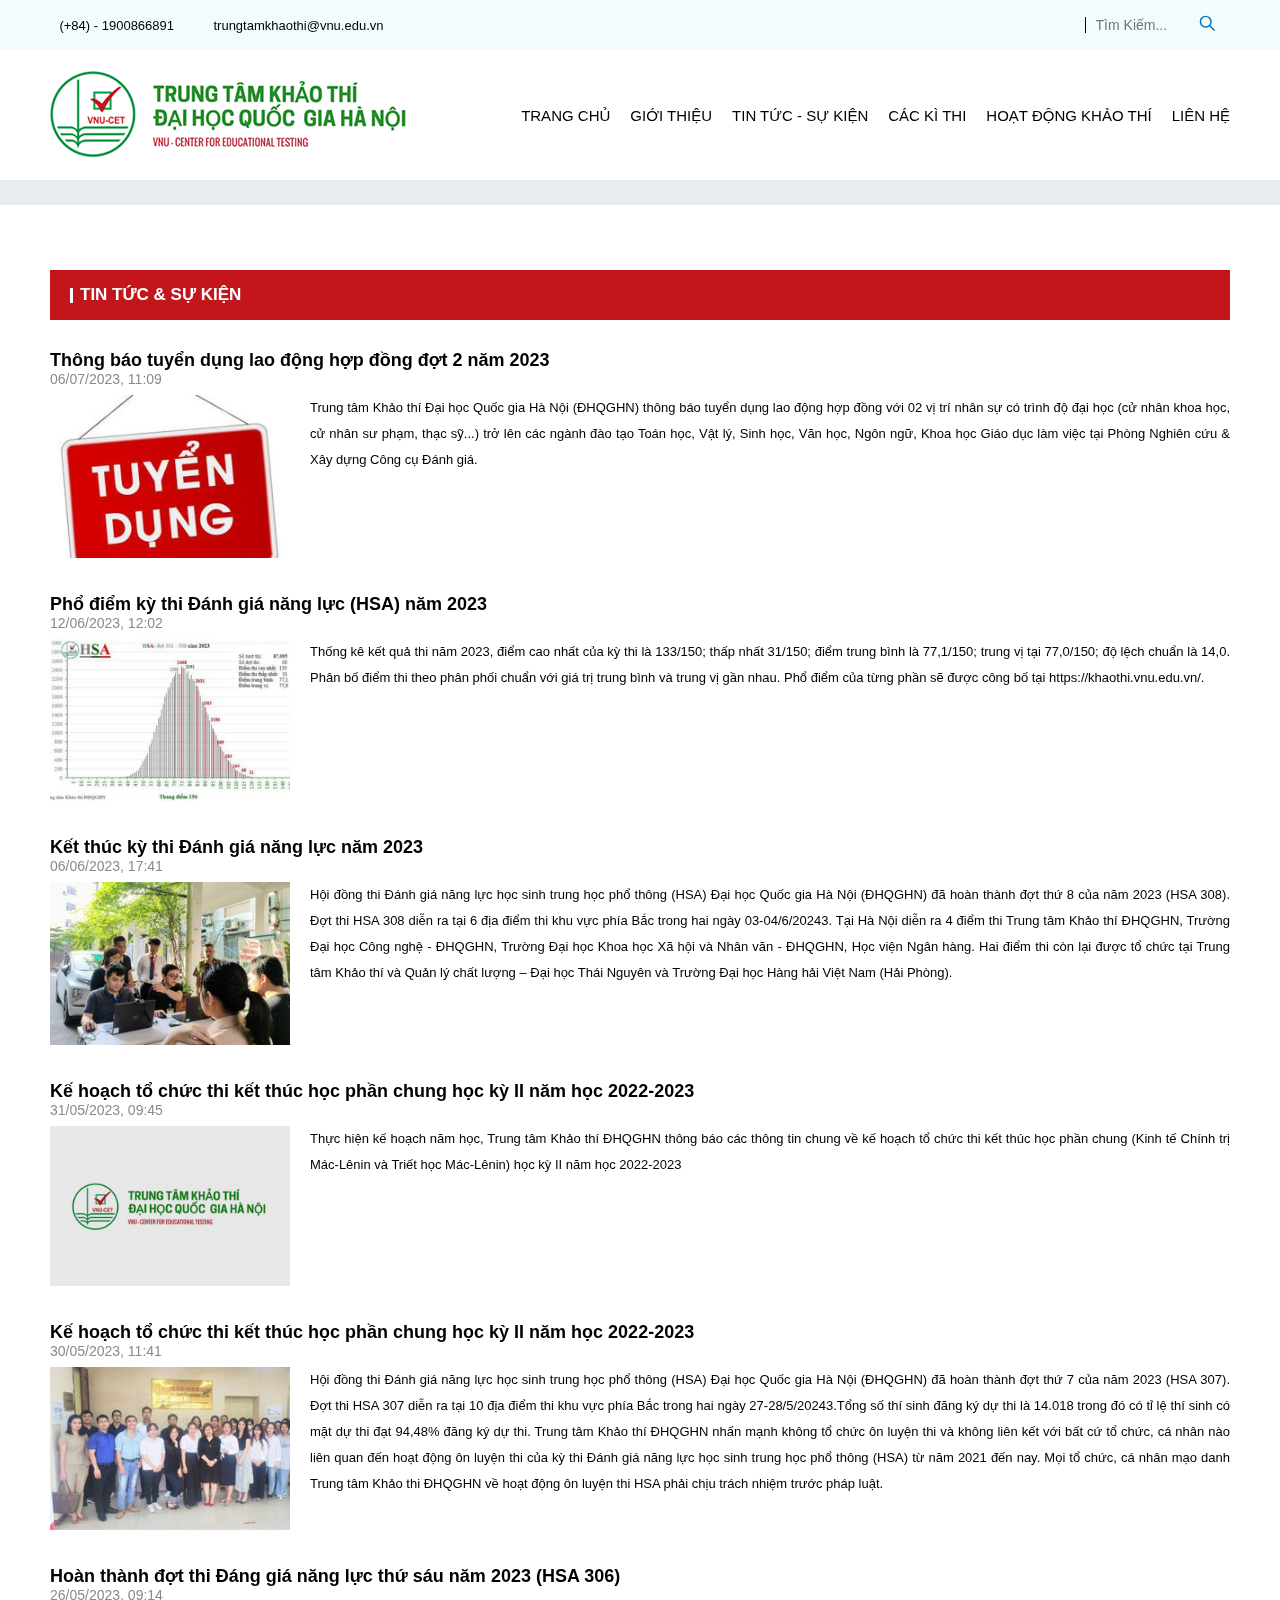
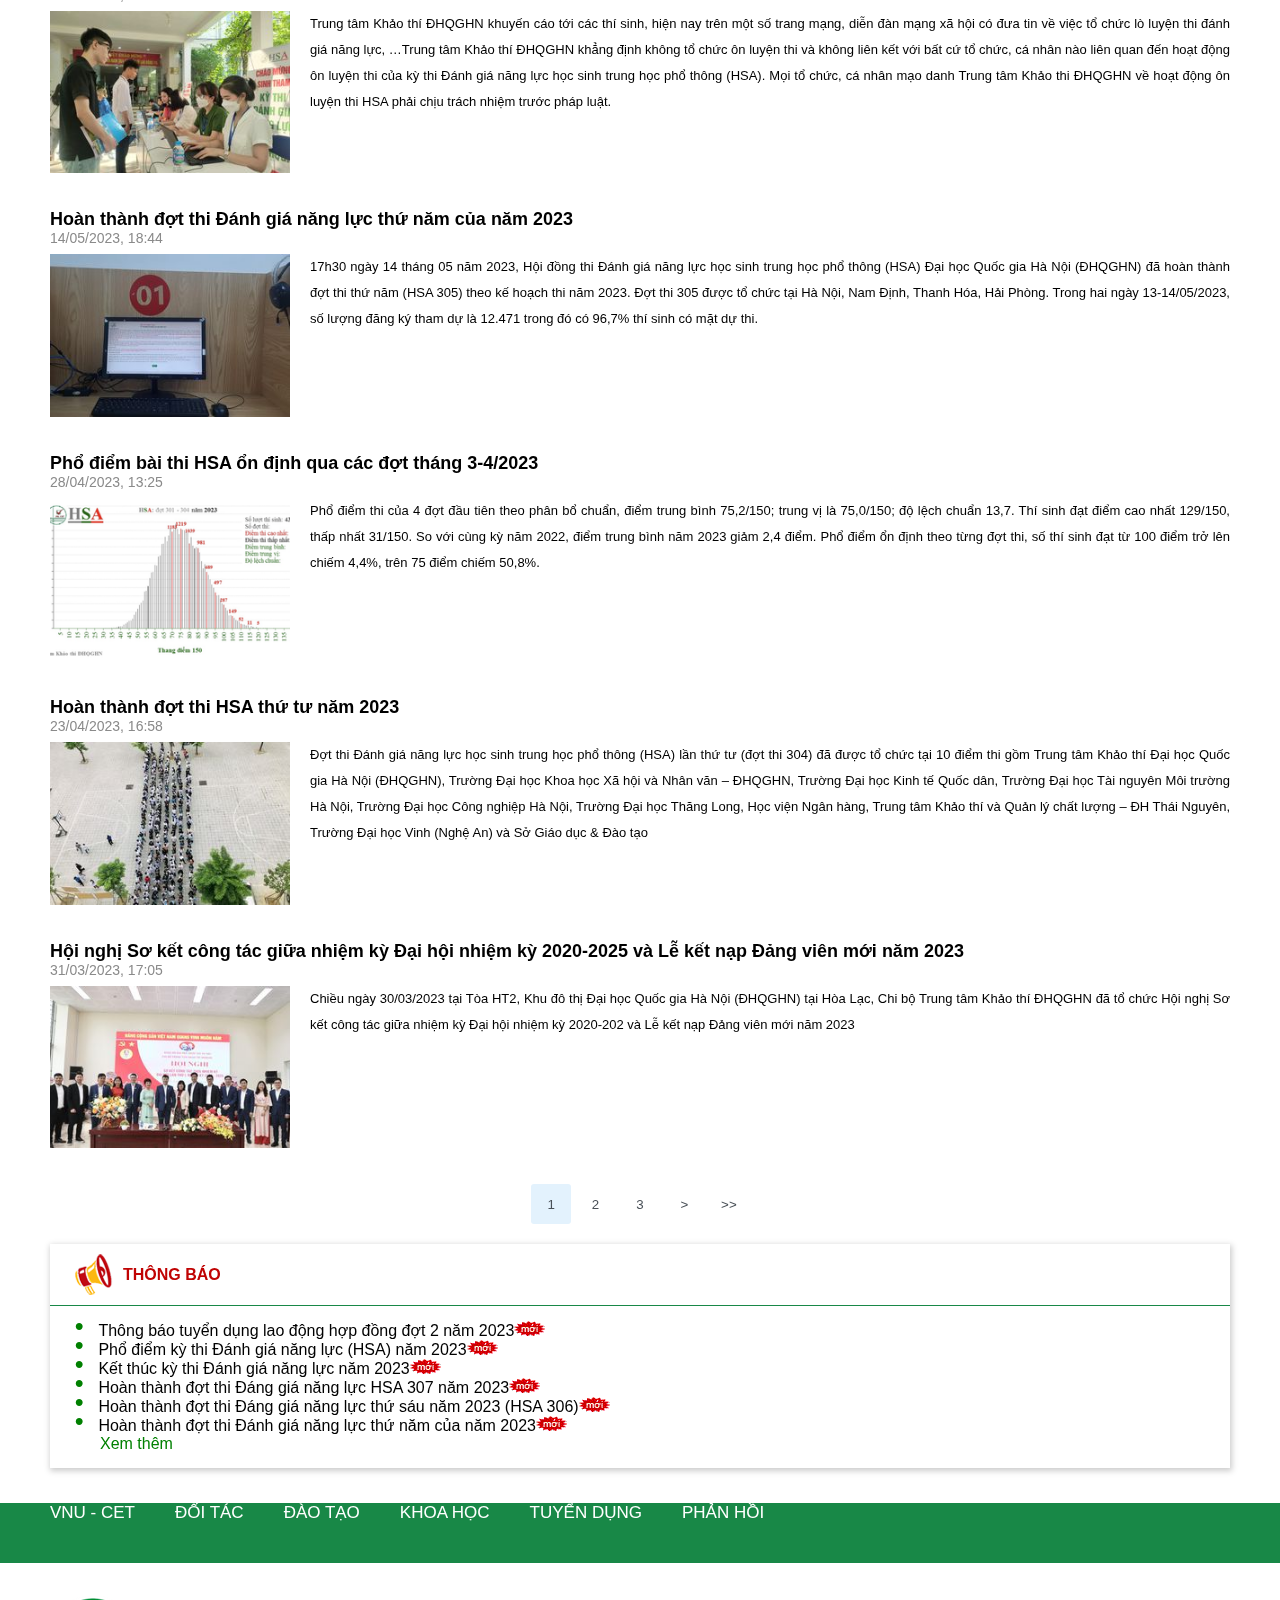
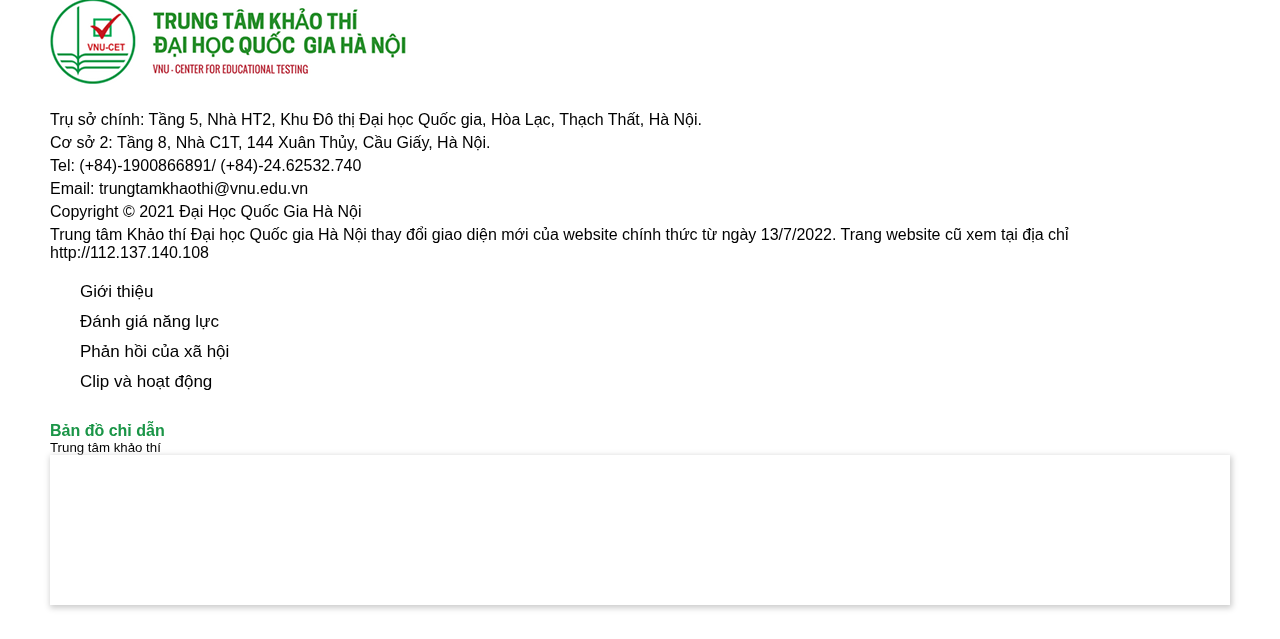
<file: news-event.html>
<!DOCTYPE html>
<html lang="en">
<head>
    <meta charset="UTF-8">
    <meta name="viewport" content="width=device-width, initial-scale=1.0">
    <link rel="stylesheet" href="./access/style__news-event.css">
    <link href="https://cdn.jsdelivr.net/npm/bootstrap@5.3.0/dist/css/bootstrap.min.css" rel="stylesheet" integrity="sha384-9ndCyUaIbzAi2FUVXJi0CjmCapSmO7SnpJef0486qhLnuZ2cdeRhO02iuK6FUUVM" crossorigin="anonymous">
    <link rel="stylesheet" href="https://cdnjs.cloudflare.com/ajax/libs/font-awesome/5.15.3/css/all.min.css" integrity="sha512-iBBXm8fW90+nuLcSKlbmrPcLa0OT92xO1BIsZ+ywDWZCvqsWgccV3gFoRBv0z+8dLJgyAHIhR35VZc2oM/gI1w==" crossorigin="anonymous" referrerpolicy="no-referrer">
    <link rel="stylesheet" href="./access/icon/themify-icons/themify-icons.css">
    <link href="https://cdn.jsdelivr.net/npm/bootstrap@5.3.0/dist/css/bootstrap.min.css" rel="stylesheet" integrity="sha384-9ndCyUaIbzAi2FUVXJi0CjmCapSmO7SnpJef0486qhLnuZ2cdeRhO02iuK6FUUVM" crossorigin="anonymous">
    <title>Tin tức & Sự kiện</title>
    <link rel="icon" href="">
</head>
<body>
    <header>
        <div id="header__container">
            <div class="header__container--contact">
                <div class="container">
                    <div class="header__contact">
                        <div class="header__contact--left">
                            <div class="header__left--phone">
                                <div class="header__phone--icon">
                                    <i class="fas fa-phone"></i>
                                </div>
                                <div class="header__phone--number">
                                    <a href="">(+84) - 1900866891</a>
                                </div>
                            </div>
                            <div class="header__left--email">
                                <div class="header__email--icon">
                                    <i class="fas fa-envelope"></i>
                                </div>
                                <div class="header__email--address">
                                    <span>
                                        <a href="">trungtamkhaothi@vnu.edu.vn</a>
                                    </span>
                                </div>
                            </div>
                        </div>
                        <div class="header__contact--right">
                            <div class="header__right--icon">
                                <i class="fab fa-facebook-f"></i>   
                                <i class="fab fa-twitter"></i>
                                <i class="fab fa-youtube" style="color: red"></i>
                                <input type="text" placeholder="Tìm Kiếm..."style="font-size: 14px;">
                                <i class="ti-search" style="font-weight:900; font-size: 15px;"></i>
                            </div>
                        </div>
                    </div>
                </div>
            </div>
            <div class="header__container--info">
                <div class="container">
                    <div class="header__info">
                        <div class="header__logo">
                            <img src="./access/image/header/logo-ttkt.png" alt="">
                        </div>
                        <div class="header__bar">
                            <a href="./index.html">TRANG CHỦ</a>
                            <a href="#">GIỚI THIỆU <i class="fas fa-caret-down menu-icon"></i></a>
                            <a href="./news-event.html">TIN TỨC - SỰ KIỆN</a>
                            <a href="#">CÁC KÌ THI <i class="fas fa-caret-down menu-icon"></i></a>
                            <a href="#">HOẠT ĐỘNG KHẢO THÍ <i class="fas fa-caret-down menu-icon"></i></a>
                            <a href="#">LIÊN HỆ</a>
                        </div>
                        <div class="header__bar--mobile">
                            <i class="fas fa-bars" onclick="appearHideHeader()"></i>
                        </div>
                    </div>
                </div>
            </div>
            <div class="header__mobile--container">
                <div id="js_header" class="header__mobile">
                    <ul style="margin-bottom: 0;">
                        <li>
                            <a href="./index.html">Trang chủ</a>
                        </li>
                        <li>
                            <a href="">Giới thiệu</a>
                            <ul style="margin-left: 40px;">
                                <li><a href="">Cơ cấu tổ chức</a></li>
                                <li><a href="">Chức năng và nhiệm vụ</a></li>
                                <li><a href="">Cơ sở vật chất</a></li>
                            </ul>
                        </li>
                        <li>
                            <a href="./news-event.html">Tin tức sự kiện</a>
                        </li>
                        <li>
                            <a href="">Các kì thi</a>
                            <ul style="margin-left: 40px;">
                                <li><a href="">Tuyển sinh đại học </a></li>
                                <li><a href="">Tuyển sinh sau đại học</a></li>
                                <li><a href="">Học phần chung</a></li>
                            </ul>
                        </li>
                        <li>
                            <a href="">Hoạt động khảo thí</a>
                            <ul style="margin-left: 40px;">
                                <li><a href="">Tập huấn khảo thí</a></li>
                                <li><a href="">Kiểm tra kiến thức</a></li>
                                <li><a href="">Phần mềm khảo thí</a></li>
                            </ul>
                        </li>
                        <li>
                            <a href="">Liên hệ</a>
                        </li>
                    </ul>
                </div>
            </div>
        </div>
    </header>


    <div id="body">
        <div class="body__row--top">

        </div>
        <div class="body__content">
            <div class="container">
                <div class="body__content--container">
                    <div class="row">
                        <div class="body__content--left col-lg-8">
                            <div class="content__left--header">
                                <h4>TIN TỨC & SỰ KIỆN</h4>
                            </div>
                            <div class="content__left--body">
                                <div class="content__body--child">
                                    <div class="content__child--name">
                                        <a href="">
                                            <h5>Thông báo tuyển dụng lao động hợp đồng đợt 2 năm 2023</h5>
                                        </a>
                                    </div>
                                    <div class="content__child--date">
                                        <h6>06/07/2023, 11:09</h6>
                                    </div>
                                    <div class="content__child--des">
                                            <img src="./access/image/page__news/1.jpg" alt="">
                                            <p>Trung tâm Khảo thí Đại học Quốc gia Hà Nội (ĐHQGHN) thông báo tuyển dụng lao động hợp đồng với 02 vị trí nhân sự có trình độ đại học (cử nhân khoa học, cử nhân sư phạm, thạc sỹ...) trở lên các ngành đào tạo Toán học, Vật lý, Sinh học, Văn học, Ngôn ngữ, Khoa học Giáo dục làm việc tại Phòng Nghiên cứu & Xây dựng Công cụ Đánh giá.</p>
                                    </div>
                                </div>
                                <div class="content__body--child">
                                    <div class="content__child--name">
                                        <a href="">
                                            <h5>Phổ điểm kỳ thi Đánh giá năng lực (HSA) năm 2023</h5>
                                        </a>
                                    </div>
                                    <div class="content__child--date">
                                        <h6>12/06/2023, 12:02</h6>
                                    </div>
                                    <div class="content__child--des">
                                        <img src="./access/image/page__news/2.jpg" alt="">
                                        <p>Thống kê kết quả thi năm 2023, điểm cao nhất của kỳ thi là 133/150; thấp nhất 31/150; điểm trung bình là 77,1/150; trung vị tại 77,0/150; độ lệch chuẩn là 14,0. Phân bố điểm thi theo phân phối chuẩn với giá trị trung bình và trung vị gần nhau. Phổ điểm của từng phần sẽ được công bố tại https://khaothi.vnu.edu.vn/.</p>
                                    </div>
                                </div>
                                <div class="content__body--child">
                                    <div class="content__child--name">
                                        <a href="">
                                            <h5>Kết thúc kỳ thi Đánh giá năng lực năm 2023</h5>
                                        </a>
                                    </div>
                                    <div class="content__child--date">
                                        <h6>06/06/2023, 17:41</h6>
                                    </div>
                                    <div class="content__child--des">
                                        <img src="./access/image/page__news/3.jpg" alt="">
                                        <p>Hội đồng thi Đánh giá năng lực học sinh trung học phổ thông (HSA) Đại học Quốc gia Hà Nội (ĐHQGHN) đã hoàn thành đợt thứ 8 của năm 2023 (HSA 308). Đợt thi HSA 308 diễn ra tại 6 địa điểm thi khu vực phía Bắc trong hai ngày 03-04/6/20243. Tại Hà Nội diễn ra 4 điểm thi Trung tâm Khảo thí ĐHQGHN, Trường Đại học Công nghệ - ĐHQGHN, Trường Đại học Khoa học Xã hội và Nhân văn - ĐHQGHN, Học viện Ngân hàng. Hai điểm thi còn lại được tổ chức tại Trung tâm Khảo thí và Quản lý chất lượng – Đại học Thái Nguyên và Trường Đại học Hàng hải Việt Nam (Hải Phòng).</p>
                                    </div>
                                </div>
                                <div class="content__body--child">
                                    <div class="content__child--name">
                                        <a href="">
                                            <h5>Kế hoạch tổ chức thi kết thúc học phần chung học kỳ II năm học 2022-2023</h5>
                                        </a>
                                    </div>
                                    <div class="content__child--date">
                                        <h6>31/05/2023, 09:45</h6>
                                    </div>
                                    <div class="content__child--des">
                                        <img src="./access/image/page__news/4.png" alt="">
                                        <p>Thực hiện kế hoạch năm học, Trung tâm Khảo thí ĐHQGHN thông báo các thông tin chung về kế hoạch tổ chức thi kết thúc học phần chung (Kinh tế Chính trị Mác-Lênin và Triết học Mác-Lênin) học kỳ II năm học 2022-2023</p>
                                    </div>
                                </div>
                                <div class="content__body--child">
                                    <div class="content__child--name">
                                        <a href="">
                                            <h5>Kế hoạch tổ chức thi kết thúc học phần chung học kỳ II năm học 2022-2023</h5>
                                        </a>
                                    </div>
                                    <div class="content__child--date">
                                        <h6>30/05/2023, 11:41</h6>
                                    </div>
                                    <div class="content__child--des">
                                        <img src="./access/image/page__news/5.jpg" alt="">
                                        <p>Hội đồng thi Đánh giá năng lực học sinh trung học phổ thông (HSA) Đại học Quốc gia Hà Nội (ĐHQGHN) đã hoàn thành đợt thứ 7 của năm 2023 (HSA 307). Đợt thi HSA 307 diễn ra tại 10 địa điểm thi khu vực phía Bắc trong hai ngày 27-28/5/20243.Tổng số thí sinh đăng ký dự thi là 14.018 trong đó có tỉ lệ thí sinh có mặt dự thi đạt 94,48% đăng ký dự thi. Trung tâm Khảo thí ĐHQGHN nhấn mạnh không tổ chức ôn luyện thi và không liên kết với bất cứ tổ chức, cá nhân nào liên quan đến hoạt động ôn luyện thi của kỳ thi Đánh giá năng lực học sinh trung học phổ thông (HSA) từ năm 2021 đến nay. Mọi tổ chức, cá nhân mạo danh Trung tâm Khảo thi ĐHQGHN về hoạt động ôn luyện thi HSA phải chịu trách nhiệm trước pháp luật.</p>
                                    </div>
                                </div>
                                <div class="content__body--child">
                                    <div class="content__child--name">
                                        <a href="">
                                            <h5>Hoàn thành đợt thi Đáng giá năng lực thứ sáu năm 2023 (HSA 306)</h5>
                                        </a>
                                    </div>
                                    <div class="content__child--date">
                                        <h6>26/05/2023, 09:14</h6>
                                    </div>
                                    <div class="content__child--des">
                                        <img src="./access/image/page__news/6.jpg" alt="">
                                        <p>Trung tâm Khảo thí ĐHQGHN khuyến cáo tới các thí sinh, hiện nay trên một số trang mạng, diễn đàn mạng xã hội có đưa tin về việc tổ chức lò luyện thi đánh giá năng lực, …Trung tâm Khảo thí ĐHQGHN khẳng định không tổ chức ôn luyện thi và không liên kết với bất cứ tổ chức, cá nhân nào liên quan đến hoạt động ôn luyện thi của kỳ thi Đánh giá năng lực học sinh trung học phổ thông (HSA). Mọi tổ chức, cá nhân mạo danh Trung tâm Khảo thi ĐHQGHN về hoạt động ôn luyện thi HSA phải chịu trách nhiệm trước pháp luật.</p>
                                    </div>
                                </div>
                                <div class="content__body--child">
                                    <div class="content__child--name">
                                        <a href="">
                                            <h5>Hoàn thành đợt thi Đánh giá năng lực thứ năm của năm 2023</h5>
                                        </a>
                                    </div>
                                    <div class="content__child--date">
                                        <h6>14/05/2023, 18:44</h6>
                                    </div>
                                    <div class="content__child--des">
                                        <img src="./access/image/page__news/7.jpg" alt="">
                                        <p>17h30 ngày 14 tháng 05 năm 2023, Hội đồng thi Đánh giá năng lực học sinh trung học phổ thông (HSA) Đại học Quốc gia Hà Nội (ĐHQGHN) đã hoàn thành đợt thi thứ năm (HSA 305) theo kế hoạch thi năm 2023. Đợt thi 305 được tổ chức tại Hà Nội, Nam Định, Thanh Hóa, Hải Phòng. Trong hai ngày 13-14/05/2023, số lượng đăng ký tham dự là 12.471 trong đó có 96,7% thí sinh có mặt dự thi.</p>
                                    </div>
                                </div>
                                <div class="content__body--child">
                                    <div class="content__child--name">
                                        <a href="">
                                            <h5>Phổ điểm bài thi HSA ổn định qua các đợt tháng 3-4/2023</h5>
                                        </a>
                                    </div>
                                    <div class="content__child--date">
                                        <h6>28/04/2023, 13:25</h6>
                                    </div>
                                    <div class="content__child--des">
                                        <img src="./access/image/page__news/8.png" alt="">
                                        <p>Phổ điểm thi của 4 đợt đầu tiên theo phân bổ chuẩn, điểm trung bình 75,2/150; trung vị là 75,0/150; độ lệch chuẩn 13,7. Thí sinh đạt điểm cao nhất 129/150, thấp nhất 31/150. So với cùng kỳ năm 2022, điểm trung bình năm 2023 giảm 2,4 điểm. Phổ điểm ổn định theo từng đợt thi, số thí sinh đạt từ 100 điểm trở lên chiếm 4,4%, trên 75 điểm chiếm 50,8%.</p>
                                    </div>
                                </div>
                                <div class="content__body--child">
                                    <div class="content__child--name">
                                        <a href="">
                                            <h5>Hoàn thành đợt thi HSA thứ tư năm 2023</h5>
                                        </a>
                                    </div>
                                    <div class="content__child--date">
                                        <h6>23/04/2023, 16:58</h6>
                                    </div>
                                    <div class="content__child--des">
                                        <img src="./access/image/page__news/9.jpg" alt="">
                                        <p>Đợt thi Đánh giá năng lực học sinh trung học phổ thông (HSA) lần thứ tư (đợt thi 304) đã được tổ chức tại 10 điểm thi gồm Trung tâm Khảo thí Đại học Quốc gia Hà Nội (ĐHQGHN), Trường Đại học Khoa học Xã hội và Nhân văn – ĐHQGHN, Trường Đại học Kinh tế Quốc dân, Trường Đại học Tài nguyên Môi trường Hà Nội, Trường Đại học Công nghiệp Hà Nội, Trường Đại học Thăng Long, Học viện Ngân hàng, Trung tâm Khảo thí và Quản lý chất lượng – ĐH Thái Nguyên, Trường Đại học Vinh (Nghệ An) và Sở Giáo dục & Đào tạo </p>
                                    </div>
                                </div>
                                <div class="content__body--child">
                                    <div class="content__child--name">
                                        <a href="">
                                            <h5>Hội nghị Sơ kết công tác giữa nhiệm kỳ Đại hội nhiệm kỳ 2020-2025 và Lễ kết nạp Đảng viên mới năm 2023</h5>
                                        </a>
                                    </div>
                                    <div class="content__child--date">
                                        <h6>31/03/2023, 17:05</h6>
                                    </div>
                                    <div class="content__child--des">
                                        <img src="./access/image/page__news/10.jpg" alt="">
                                        <p>
                                            Chiều ngày 30/03/2023 tại Tòa HT2, Khu đô thị Đại học Quốc gia Hà Nội (ĐHQGHN) tại Hòa Lạc, Chi bộ Trung tâm Khảo thí ĐHQGHN đã tổ chức Hội nghị Sơ kết công tác giữa nhiệm kỳ Đại hội nhiệm kỳ 2020-202 và Lễ kết nạp Đảng viên mới năm 2023</p>
                                    </div>
                                </div>

                                <div class="content__left--numberpage">
                                    <button class="left__numberpage" style="background-color: #e3f2fd;"><a href="#">1</a></button>
                                    <button class="left__numberpage"><a href="#">2</a></button>
                                    <button class="left__numberpage"><a href="#">3</a></button>
                                    <button class="left__numberpage"><a href="#">></a></button>
                                    <button class="left__numberpage"><a href="#">>></a></button>
                                </div>
                            </div>
                        </div>
                        <div class="body__content--right col-lg-4">
                            <div class="content__noti">
                                <div class="content__noti--header">
                                    <img src="./access/image/exams/loa-tbao.png" alt="">
                                    <h4>THÔNG BÁO</h4>
                                </div>
                                <div class="content__noti--des">
                                    <ul>
                                        <li>
                                            <a href="#">
                                                <span>Thông báo tuyển dụng lao động hợp đồng đợt 2 năm 2023<img src="./access/image/exams/icon_new.gif" alt=""></span>
                                            </a>
                                            
                                        </li>
                                        <li>
                                            <a href="#">
                                                <span>Phổ điểm kỳ thi Đánh giá năng lực (HSA) năm 2023<img src="./access/image/exams/icon_new.gif" alt=""></span>
                                            </a>
                                            
                                        </li>
                                        <li>
                                            <a href="#">
                                                <span>Kết thúc kỳ thi Đánh giá năng lực năm 2023<img src="./access/image/exams/icon_new.gif" alt=""></span>
                                            </a>
                                            
                                        </li>
                                        <li>
                                            <a href="#">
                                                <span>Hoàn thành đợt thi Đáng giá năng lực HSA 307 năm 2023<img src="./access/image/exams/icon_new.gif" alt=""></span>
                                            </a>
                                            
                                        </li>
                                        <li>
                                            <a href="#">
                                                <span>Hoàn thành đợt thi Đáng giá năng lực thứ sáu năm 2023 (HSA 306)<img src="./access/image/exams/icon_new.gif" alt=""></span>
                                            </a>
                                            
                                        </li>
                                        <li>
                                            <a href="#">
                                                <span>Hoàn thành đợt thi Đánh giá năng lực thứ năm của năm 2023<img src="./access/image/exams/icon_new.gif" alt=""></span>
                                            </a>
                                            
                                        </li>
                                    </ul>
                                    <a href="#" class="content__des--more" style="color:green;">
                                        Xem thêm<i class="fas fa-arrow-right"></i>
                                    </a>
                                </div>
                            </div>
                        </div>
                    </div>
                </div>
            </div>
        </div>
    </div>






    <div id="menufooter">
        <div class="container">
            <div class="menufooter__content">
                <div class="menufooter__container">
                    <div class="menufooter__child">
                        <a href="" style="padding: 0 20px 0 0;">VNU - CET</a>
                    </div>
                    <div class="menufooter__child">
                        <a href="">ĐỐI TÁC</a>
                    </div>
                    <div class="menufooter__child">
                        <a href="">ĐÀO TẠO</a>
                    </div>
                    <div class="menufooter__child">
                        <a href="">KHOA HỌC</a>
                    </div>
                    <div class="menufooter__child">
                        <a href="">TUYỂN DỤNG</a>
                    </div>
                    <div class="menufooter__child">
                        <a href="">PHẢN HỒI</a>
                    </div>
                </div>
            </div>
        </div>
    </div>

    <div id="footer">
        <div class="container">
            <div class="footer__container">
                <div class="row">
                    <div class="col-lg-6 footer__left">
                        <div class="footer__logo">
                            <a href="#">
                                <img src="./access/image/footer/logo-ttkt.png" alt="">
                            </a>
                            <p>Trụ sở chính: Tầng 5, Nhà HT2, Khu Đô thị Đại học Quốc gia, Hòa Lạc, Thạch Thất, Hà Nội.</p>
                            <p>Cơ sở 2: Tầng 8, Nhà C1T, 144 Xuân Thủy, Cầu Giấy, Hà Nội.</p>
                            <p>Tel: (+84)-1900866891/ (+84)-24.62532.740</p>
                            <p>Email: trungtamkhaothi@vnu.edu.vn</p>
                            <p>Copyright © 2021 Đại Học Quốc Gia Hà Nội</p>
                            <p>Trung tâm Khảo thí Đại học Quốc gia Hà Nội thay đổi giao diện mới của website chính thức từ ngày 13/7/2022. Trang website cũ xem tại địa chỉ http://112.137.140.108</p>
                        </div>
                    </div>
                    <div class="col-lg-3 footer__middle">
                        <div class="footer__middle--list">
                            <a href="">Giới thiệu</a>
                            <a href="">Đánh giá năng lực</a>
                            <a href="">Phản hồi của xã hội</a>
                            <a href="">Clip và hoạt động</a>
                        </div>
                    </div>
                    <div class="col-lg-3 footer__right">
                        <div class="footer__right--name">
                            <h4>Bản đồ chỉ dẫn</h4>
                        </div>
                        <div class="footer__right--location">
                            <h5>Trung tâm khảo thí</h5>
                        </div>
                        <iframe width="100%" loading="lazy" style="box-shadow: 1px 2px 6px 1px #ccc; border: 0;" src="https://www.google.com/maps/embed?pb=!1m18!1m12!1m3!1d3723.857454355759!2d105.78343761131093!3d21.038388868958293!2m3!1f0!2f0!3f0!3m2!1i1024!2i768!4f13.1!3m3!1m2!1s0x3135ab78d37561fb%3A0x5af36f21edf0cc46!2zVHJ1bmcgdMOibSBLaOG6o28gVGjDrSDEkEhRR0hO!5e0!3m2!1sen!2s!4v1646024353279!5m2!1sen!2s"></iframe>
                    </div>
                </div>
            </div>
        </div>
    </div>
    <script>
        function appearHideHeader(){
            var ap = document.getElementById('js_header');
            if(ap.style.display == 'block')
            {
                ap.style.display = 'none';
            }
            else
            {
                ap.style.display = 'block';
            }
        }
    </script>
</body>
</html>
</file>
<file: access/icon/themify-icons/demo-files/demo.css>
body {
	font: normal 1em/1.5em Arial, Helvetica, sans-serif;
	max-width: 90%;
	margin: 30px auto 0;
}
h1, h3 {
	font-weight: normal;
}
h3 {
	font-size: 1.4;
	text-transform: uppercase;
	letter-spacing: 1px;
}

.icon-section {
	margin: 0 0 3em;
	clear: both;
	overflow: hidden;
}
.icon-container {
	width: 240px; 
	padding: .7em 0;
	float: left; 
	position: relative;
	text-align: left;
}
.icon-container [class^="ti-"], 
.icon-container [class*=" ti-"] {
	color: #000;
	position: absolute;
	margin-top: 3px;
	transition: .3s;
}
.icon-container:hover [class^="ti-"],
.icon-container:hover [class*=" ti-"] {
	font-size: 2.2em;
	margin-top: -5px;
}
.icon-container:hover .icon-name {
	color: #000;
}
.icon-name {
	color: #aaa;
	margin-left: 35px;
	font-size: .8em;
	transition: .3s;
}
.icon-container:hover .icon-name {
	margin-left: 45px;
}
</file>
<file: access/icon/themify-icons/themify-icons.css>
@font-face {
	font-family: 'themify';
	src:url('fonts/themify.eot?-fvbane');
	src:url('fonts/themify.eot?#iefix-fvbane') format('embedded-opentype'),
		url('fonts/themify.woff?-fvbane') format('woff'),
		url('fonts/themify.ttf?-fvbane') format('truetype'),
		url('fonts/themify.svg?-fvbane#themify') format('svg');
	font-weight: normal;
	font-style: normal;
}

[class^="ti-"], [class*=" ti-"] {
	font-family: 'themify';
	speak: none;
	font-style: normal;
	font-weight: normal;
	font-variant: normal;
	text-transform: none;
	line-height: 1;

	/* Better Font Rendering =========== */
	-webkit-font-smoothing: antialiased;
	-moz-osx-font-smoothing: grayscale;
}

.ti-wand:before {
	content: "\e600";
}
.ti-volume:before {
	content: "\e601";
}
.ti-user:before {
	content: "\e602";
}
.ti-unlock:before {
	content: "\e603";
}
.ti-unlink:before {
	content: "\e604";
}
.ti-trash:before {
	content: "\e605";
}
.ti-thought:before {
	content: "\e606";
}
.ti-target:before {
	content: "\e607";
}
.ti-tag:before {
	content: "\e608";
}
.ti-tablet:before {
	content: "\e609";
}
.ti-star:before {
	content: "\e60a";
}
.ti-spray:before {
	content: "\e60b";
}
.ti-signal:before {
	content: "\e60c";
}
.ti-shopping-cart:before {
	content: "\e60d";
}
.ti-shopping-cart-full:before {
	content: "\e60e";
}
.ti-settings:before {
	content: "\e60f";
}
.ti-search:before {
	content: "\e610";
}
.ti-zoom-in:before {
	content: "\e611";
}
.ti-zoom-out:before {
	content: "\e612";
}
.ti-cut:before {
	content: "\e613";
}
.ti-ruler:before {
	content: "\e614";
}
.ti-ruler-pencil:before {
	content: "\e615";
}
.ti-ruler-alt:before {
	content: "\e616";
}
.ti-bookmark:before {
	content: "\e617";
}
.ti-bookmark-alt:before {
	content: "\e618";
}
.ti-reload:before {
	content: "\e619";
}
.ti-plus:before {
	content: "\e61a";
}
.ti-pin:before {
	content: "\e61b";
}
.ti-pencil:before {
	content: "\e61c";
}
.ti-pencil-alt:before {
	content: "\e61d";
}
.ti-paint-roller:before {
	content: "\e61e";
}
.ti-paint-bucket:before {
	content: "\e61f";
}
.ti-na:before {
	content: "\e620";
}
.ti-mobile:before {
	content: "\e621";
}
.ti-minus:before {
	content: "\e622";
}
.ti-medall:before {
	content: "\e623";
}
.ti-medall-alt:before {
	content: "\e624";
}
.ti-marker:before {
	content: "\e625";
}
.ti-marker-alt:before {
	content: "\e626";
}
.ti-arrow-up:before {
	content: "\e627";
}
.ti-arrow-right:before {
	content: "\e628";
}
.ti-arrow-left:before {
	content: "\e629";
}
.ti-arrow-down:before {
	content: "\e62a";
}
.ti-lock:before {
	content: "\e62b";
}
.ti-location-arrow:before {
	content: "\e62c";
}
.ti-link:before {
	content: "\e62d";
}
.ti-layout:before {
	content: "\e62e";
}
.ti-layers:before {
	content: "\e62f";
}
.ti-layers-alt:before {
	content: "\e630";
}
.ti-key:before {
	content: "\e631";
}
.ti-import:before {
	content: "\e632";
}
.ti-image:before {
	content: "\e633";
}
.ti-heart:before {
	content: "\e634";
}
.ti-heart-broken:before {
	content: "\e635";
}
.ti-hand-stop:before {
	content: "\e636";
}
.ti-hand-open:before {
	content: "\e637";
}
.ti-hand-drag:before {
	content: "\e638";
}
.ti-folder:before {
	content: "\e639";
}
.ti-flag:before {
	content: "\e63a";
}
.ti-flag-alt:before {
	content: "\e63b";
}
.ti-flag-alt-2:before {
	content: "\e63c";
}
.ti-eye:before {
	content: "\e63d";
}
.ti-export:before {
	content: "\e63e";
}
.ti-exchange-vertical:before {
	content: "\e63f";
}
.ti-desktop:before {
	content: "\e640";
}
.ti-cup:before {
	content: "\e641";
}
.ti-crown:before {
	content: "\e642";
}
.ti-comments:before {
	content: "\e643";
}
.ti-comment:before {
	content: "\e644";
}
.ti-comment-alt:before {
	content: "\e645";
}
.ti-close:before {
	content: "\e646";
}
.ti-clip:before {
	content: "\e647";
}
.ti-angle-up:before {
	content: "\e648";
}
.ti-angle-right:before {
	content: "\e649";
}
.ti-angle-left:before {
	content: "\e64a";
}
.ti-angle-down:before {
	content: "\e64b";
}
.ti-check:before {
	content: "\e64c";
}
.ti-check-box:before {
	content: "\e64d";
}
.ti-camera:before {
	content: "\e64e";
}
.ti-announcement:before {
	content: "\e64f";
}
.ti-brush:before {
	content: "\e650";
}
.ti-briefcase:before {
	content: "\e651";
}
.ti-bolt:before {
	content: "\e652";
}
.ti-bolt-alt:before {
	content: "\e653";
}
.ti-blackboard:before {
	content: "\e654";
}
.ti-bag:before {
	content: "\e655";
}
.ti-move:before {
	content: "\e656";
}
.ti-arrows-vertical:before {
	content: "\e657";
}
.ti-arrows-horizontal:before {
	content: "\e658";
}
.ti-fullscreen:before {
	content: "\e659";
}
.ti-arrow-top-right:before {
	content: "\e65a";
}
.ti-arrow-top-left:before {
	content: "\e65b";
}
.ti-arrow-circle-up:before {
	content: "\e65c";
}
.ti-arrow-circle-right:before {
	content: "\e65d";
}
.ti-arrow-circle-left:before {
	content: "\e65e";
}
.ti-arrow-circle-down:before {
	content: "\e65f";
}
.ti-angle-double-up:before {
	content: "\e660";
}
.ti-angle-double-right:before {
	content: "\e661";
}
.ti-angle-double-left:before {
	content: "\e662";
}
.ti-angle-double-down:before {
	content: "\e663";
}
.ti-zip:before {
	content: "\e664";
}
.ti-world:before {
	content: "\e665";
}
.ti-wheelchair:before {
	content: "\e666";
}
.ti-view-list:before {
	content: "\e667";
}
.ti-view-list-alt:before {
	content: "\e668";
}
.ti-view-grid:before {
	content: "\e669";
}
.ti-uppercase:before {
	content: "\e66a";
}
.ti-upload:before {
	content: "\e66b";
}
.ti-underline:before {
	content: "\e66c";
}
.ti-truck:before {
	content: "\e66d";
}
.ti-timer:before {
	content: "\e66e";
}
.ti-ticket:before {
	content: "\e66f";
}
.ti-thumb-up:before {
	content: "\e670";
}
.ti-thumb-down:before {
	content: "\e671";
}
.ti-text:before {
	content: "\e672";
}
.ti-stats-up:before {
	content: "\e673";
}
.ti-stats-down:before {
	content: "\e674";
}
.ti-split-v:before {
	content: "\e675";
}
.ti-split-h:before {
	content: "\e676";
}
.ti-smallcap:before {
	content: "\e677";
}
.ti-shine:before {
	content: "\e678";
}
.ti-shift-right:before {
	content: "\e679";
}
.ti-shift-left:before {
	content: "\e67a";
}
.ti-shield:before {
	content: "\e67b";
}
.ti-notepad:before {
	content: "\e67c";
}
.ti-server:before {
	content: "\e67d";
}
.ti-quote-right:before {
	content: "\e67e";
}
.ti-quote-left:before {
	content: "\e67f";
}
.ti-pulse:before {
	content: "\e680";
}
.ti-printer:before {
	content: "\e681";
}
.ti-power-off:before {
	content: "\e682";
}
.ti-plug:before {
	content: "\e683";
}
.ti-pie-chart:before {
	content: "\e684";
}
.ti-paragraph:before {
	content: "\e685";
}
.ti-panel:before {
	content: "\e686";
}
.ti-package:before {
	content: "\e687";
}
.ti-music:before {
	content: "\e688";
}
.ti-music-alt:before {
	content: "\e689";
}
.ti-mouse:before {
	content: "\e68a";
}
.ti-mouse-alt:before {
	content: "\e68b";
}
.ti-money:before {
	content: "\e68c";
}
.ti-microphone:before {
	content: "\e68d";
}
.ti-menu:before {
	content: "\e68e";
}
.ti-menu-alt:before {
	content: "\e68f";
}
.ti-map:before {
	content: "\e690";
}
.ti-map-alt:before {
	content: "\e691";
}
.ti-loop:before {
	content: "\e692";
}
.ti-location-pin:before {
	content: "\e693";
}
.ti-list:before {
	content: "\e694";
}
.ti-light-bulb:before {
	content: "\e695";
}
.ti-Italic:before {
	content: "\e696";
}
.ti-info:before {
	content: "\e697";
}
.ti-infinite:before {
	content: "\e698";
}
.ti-id-badge:before {
	content: "\e699";
}
.ti-hummer:before {
	content: "\e69a";
}
.ti-home:before {
	content: "\e69b";
}
.ti-help:before {
	content: "\e69c";
}
.ti-headphone:before {
	content: "\e69d";
}
.ti-harddrives:before {
	content: "\e69e";
}
.ti-harddrive:before {
	content: "\e69f";
}
.ti-gift:before {
	content: "\e6a0";
}
.ti-game:before {
	content: "\e6a1";
}
.ti-filter:before {
	content: "\e6a2";
}
.ti-files:before {
	content: "\e6a3";
}
.ti-file:before {
	content: "\e6a4";
}
.ti-eraser:before {
	content: "\e6a5";
}
.ti-envelope:before {
	content: "\e6a6";
}
.ti-download:before {
	content: "\e6a7";
}
.ti-direction:before {
	content: "\e6a8";
}
.ti-direction-alt:before {
	content: "\e6a9";
}
.ti-dashboard:before {
	content: "\e6aa";
}
.ti-control-stop:before {
	content: "\e6ab";
}
.ti-control-shuffle:before {
	content: "\e6ac";
}
.ti-control-play:before {
	content: "\e6ad";
}
.ti-control-pause:before {
	content: "\e6ae";
}
.ti-control-forward:before {
	content: "\e6af";
}
.ti-control-backward:before {
	content: "\e6b0";
}
.ti-cloud:before {
	content: "\e6b1";
}
.ti-cloud-up:before {
	content: "\e6b2";
}
.ti-cloud-down:before {
	content: "\e6b3";
}
.ti-clipboard:before {
	content: "\e6b4";
}
.ti-car:before {
	content: "\e6b5";
}
.ti-calendar:before {
	content: "\e6b6";
}
.ti-book:before {
	content: "\e6b7";
}
.ti-bell:before {
	content: "\e6b8";
}
.ti-basketball:before {
	content: "\e6b9";
}
.ti-bar-chart:before {
	content: "\e6ba";
}
.ti-bar-chart-alt:before {
	content: "\e6bb";
}
.ti-back-right:before {
	content: "\e6bc";
}
.ti-back-left:before {
	content: "\e6bd";
}
.ti-arrows-corner:before {
	content: "\e6be";
}
.ti-archive:before {
	content: "\e6bf";
}
.ti-anchor:before {
	content: "\e6c0";
}
.ti-align-right:before {
	content: "\e6c1";
}
.ti-align-left:before {
	content: "\e6c2";
}
.ti-align-justify:before {
	content: "\e6c3";
}
.ti-align-center:before {
	content: "\e6c4";
}
.ti-alert:before {
	content: "\e6c5";
}
.ti-alarm-clock:before {
	content: "\e6c6";
}
.ti-agenda:before {
	content: "\e6c7";
}
.ti-write:before {
	content: "\e6c8";
}
.ti-window:before {
	content: "\e6c9";
}
.ti-widgetized:before {
	content: "\e6ca";
}
.ti-widget:before {
	content: "\e6cb";
}
.ti-widget-alt:before {
	content: "\e6cc";
}
.ti-wallet:before {
	content: "\e6cd";
}
.ti-video-clapper:before {
	content: "\e6ce";
}
.ti-video-camera:before {
	content: "\e6cf";
}
.ti-vector:before {
	content: "\e6d0";
}
.ti-themify-logo:before {
	content: "\e6d1";
}
.ti-themify-favicon:before {
	content: "\e6d2";
}
.ti-themify-favicon-alt:before {
	content: "\e6d3";
}
.ti-support:before {
	content: "\e6d4";
}
.ti-stamp:before {
	content: "\e6d5";
}
.ti-split-v-alt:before {
	content: "\e6d6";
}
.ti-slice:before {
	content: "\e6d7";
}
.ti-shortcode:before {
	content: "\e6d8";
}
.ti-shift-right-alt:before {
	content: "\e6d9";
}
.ti-shift-left-alt:before {
	content: "\e6da";
}
.ti-ruler-alt-2:before {
	content: "\e6db";
}
.ti-receipt:before {
	content: "\e6dc";
}
.ti-pin2:before {
	content: "\e6dd";
}
.ti-pin-alt:before {
	content: "\e6de";
}
.ti-pencil-alt2:before {
	content: "\e6df";
}
.ti-palette:before {
	content: "\e6e0";
}
.ti-more:before {
	content: "\e6e1";
}
.ti-more-alt:before {
	content: "\e6e2";
}
.ti-microphone-alt:before {
	content: "\e6e3";
}
.ti-magnet:before {
	content: "\e6e4";
}
.ti-line-double:before {
	content: "\e6e5";
}
.ti-line-dotted:before {
	content: "\e6e6";
}
.ti-line-dashed:before {
	content: "\e6e7";
}
.ti-layout-width-full:before {
	content: "\e6e8";
}
.ti-layout-width-default:before {
	content: "\e6e9";
}
.ti-layout-width-default-alt:before {
	content: "\e6ea";
}
.ti-layout-tab:before {
	content: "\e6eb";
}
.ti-layout-tab-window:before {
	content: "\e6ec";
}
.ti-layout-tab-v:before {
	content: "\e6ed";
}
.ti-layout-tab-min:before {
	content: "\e6ee";
}
.ti-layout-slider:before {
	content: "\e6ef";
}
.ti-layout-slider-alt:before {
	content: "\e6f0";
}
.ti-layout-sidebar-right:before {
	content: "\e6f1";
}
.ti-layout-sidebar-none:before {
	content: "\e6f2";
}
.ti-layout-sidebar-left:before {
	content: "\e6f3";
}
.ti-layout-placeholder:before {
	content: "\e6f4";
}
.ti-layout-menu:before {
	content: "\e6f5";
}
.ti-layout-menu-v:before {
	content: "\e6f6";
}
.ti-layout-menu-separated:before {
	content: "\e6f7";
}
.ti-layout-menu-full:before {
	content: "\e6f8";
}
.ti-layout-media-right-alt:before {
	content: "\e6f9";
}
.ti-layout-media-right:before {
	content: "\e6fa";
}
.ti-layout-media-overlay:before {
	content: "\e6fb";
}
.ti-layout-media-overlay-alt:before {
	content: "\e6fc";
}
.ti-layout-media-overlay-alt-2:before {
	content: "\e6fd";
}
.ti-layout-media-left-alt:before {
	content: "\e6fe";
}
.ti-layout-media-left:before {
	content: "\e6ff";
}
.ti-layout-media-center-alt:before {
	content: "\e700";
}
.ti-layout-media-center:before {
	content: "\e701";
}
.ti-layout-list-thumb:before {
	content: "\e702";
}
.ti-layout-list-thumb-alt:before {
	content: "\e703";
}
.ti-layout-list-post:before {
	content: "\e704";
}
.ti-layout-list-large-image:before {
	content: "\e705";
}
.ti-layout-line-solid:before {
	content: "\e706";
}
.ti-layout-grid4:before {
	content: "\e707";
}
.ti-layout-grid3:before {
	content: "\e708";
}
.ti-layout-grid2:before {
	content: "\e709";
}
.ti-layout-grid2-thumb:before {
	content: "\e70a";
}
.ti-layout-cta-right:before {
	content: "\e70b";
}
.ti-layout-cta-left:before {
	content: "\e70c";
}
.ti-layout-cta-center:before {
	content: "\e70d";
}
.ti-layout-cta-btn-right:before {
	content: "\e70e";
}
.ti-layout-cta-btn-left:before {
	content: "\e70f";
}
.ti-layout-column4:before {
	content: "\e710";
}
.ti-layout-column3:before {
	content: "\e711";
}
.ti-layout-column2:before {
	content: "\e712";
}
.ti-layout-accordion-separated:before {
	content: "\e713";
}
.ti-layout-accordion-merged:before {
	content: "\e714";
}
.ti-layout-accordion-list:before {
	content: "\e715";
}
.ti-ink-pen:before {
	content: "\e716";
}
.ti-info-alt:before {
	content: "\e717";
}
.ti-help-alt:before {
	content: "\e718";
}
.ti-headphone-alt:before {
	content: "\e719";
}
.ti-hand-point-up:before {
	content: "\e71a";
}
.ti-hand-point-right:before {
	content: "\e71b";
}
.ti-hand-point-left:before {
	content: "\e71c";
}
.ti-hand-point-down:before {
	content: "\e71d";
}
.ti-gallery:before {
	content: "\e71e";
}
.ti-face-smile:before {
	content: "\e71f";
}
.ti-face-sad:before {
	content: "\e720";
}
.ti-credit-card:before {
	content: "\e721";
}
.ti-control-skip-forward:before {
	content: "\e722";
}
.ti-control-skip-backward:before {
	content: "\e723";
}
.ti-control-record:before {
	content: "\e724";
}
.ti-control-eject:before {
	content: "\e725";
}
.ti-comments-smiley:before {
	content: "\e726";
}
.ti-brush-alt:before {
	content: "\e727";
}
.ti-youtube:before {
	content: "\e728";
}
.ti-vimeo:before {
	content: "\e729";
}
.ti-twitter:before {
	content: "\e72a";
}
.ti-time:before {
	content: "\e72b";
}
.ti-tumblr:before {
	content: "\e72c";
}
.ti-skype:before {
	content: "\e72d";
}
.ti-share:before {
	content: "\e72e";
}
.ti-share-alt:before {
	content: "\e72f";
}
.ti-rocket:before {
	content: "\e730";
}
.ti-pinterest:before {
	content: "\e731";
}
.ti-new-window:before {
	content: "\e732";
}
.ti-microsoft:before {
	content: "\e733";
}
.ti-list-ol:before {
	content: "\e734";
}
.ti-linkedin:before {
	content: "\e735";
}
.ti-layout-sidebar-2:before {
	content: "\e736";
}
.ti-layout-grid4-alt:before {
	content: "\e737";
}
.ti-layout-grid3-alt:before {
	content: "\e738";
}
.ti-layout-grid2-alt:before {
	content: "\e739";
}
.ti-layout-column4-alt:before {
	content: "\e73a";
}
.ti-layout-column3-alt:before {
	content: "\e73b";
}
.ti-layout-column2-alt:before {
	content: "\e73c";
}
.ti-instagram:before {
	content: "\e73d";
}
.ti-google:before {
	content: "\e73e";
}
.ti-github:before {
	content: "\e73f";
}
.ti-flickr:before {
	content: "\e740";
}
.ti-facebook:before {
	content: "\e741";
}
.ti-dropbox:before {
	content: "\e742";
}
.ti-dribbble:before {
	content: "\e743";
}
.ti-apple:before {
	content: "\e744";
}
.ti-android:before {
	content: "\e745";
}
.ti-save:before {
	content: "\e746";
}
.ti-save-alt:before {
	content: "\e747";
}
.ti-yahoo:before {
	content: "\e748";
}
.ti-wordpress:before {
	content: "\e749";
}
.ti-vimeo-alt:before {
	content: "\e74a";
}
.ti-twitter-alt:before {
	content: "\e74b";
}
.ti-tumblr-alt:before {
	content: "\e74c";
}
.ti-trello:before {
	content: "\e74d";
}
.ti-stack-overflow:before {
	content: "\e74e";
}
.ti-soundcloud:before {
	content: "\e74f";
}
.ti-sharethis:before {
	content: "\e750";
}
.ti-sharethis-alt:before {
	content: "\e751";
}
.ti-reddit:before {
	content: "\e752";
}
.ti-pinterest-alt:before {
	content: "\e753";
}
.ti-microsoft-alt:before {
	content: "\e754";
}
.ti-linux:before {
	content: "\e755";
}
.ti-jsfiddle:before {
	content: "\e756";
}
.ti-joomla:before {
	content: "\e757";
}
.ti-html5:before {
	content: "\e758";
}
.ti-flickr-alt:before {
	content: "\e759";
}
.ti-email:before {
	content: "\e75a";
}
.ti-drupal:before {
	content: "\e75b";
}
.ti-dropbox-alt:before {
	content: "\e75c";
}
.ti-css3:before {
	content: "\e75d";
}
.ti-rss:before {
	content: "\e75e";
}
.ti-rss-alt:before {
	content: "\e75f";
}
</file>
<file: access/icon/themify-icons/ie7/ie7.css>
.ti-wand {
	*zoom: expression(this.runtimeStyle['zoom'] = '1', this.innerHTML = '&#xe600;');
}
.ti-volume {
	*zoom: expression(this.runtimeStyle['zoom'] = '1', this.innerHTML = '&#xe601;');
}
.ti-user {
	*zoom: expression(this.runtimeStyle['zoom'] = '1', this.innerHTML = '&#xe602;');
}
.ti-unlock {
	*zoom: expression(this.runtimeStyle['zoom'] = '1', this.innerHTML = '&#xe603;');
}
.ti-unlink {
	*zoom: expression(this.runtimeStyle['zoom'] = '1', this.innerHTML = '&#xe604;');
}
.ti-trash {
	*zoom: expression(this.runtimeStyle['zoom'] = '1', this.innerHTML = '&#xe605;');
}
.ti-thought {
	*zoom: expression(this.runtimeStyle['zoom'] = '1', this.innerHTML = '&#xe606;');
}
.ti-target {
	*zoom: expression(this.runtimeStyle['zoom'] = '1', this.innerHTML = '&#xe607;');
}
.ti-tag {
	*zoom: expression(this.runtimeStyle['zoom'] = '1', this.innerHTML = '&#xe608;');
}
.ti-tablet {
	*zoom: expression(this.runtimeStyle['zoom'] = '1', this.innerHTML = '&#xe609;');
}
.ti-star {
	*zoom: expression(this.runtimeStyle['zoom'] = '1', this.innerHTML = '&#xe60a;');
}
.ti-spray {
	*zoom: expression(this.runtimeStyle['zoom'] = '1', this.innerHTML = '&#xe60b;');
}
.ti-signal {
	*zoom: expression(this.runtimeStyle['zoom'] = '1', this.innerHTML = '&#xe60c;');
}
.ti-shopping-cart {
	*zoom: expression(this.runtimeStyle['zoom'] = '1', this.innerHTML = '&#xe60d;');
}
.ti-shopping-cart-full {
	*zoom: expression(this.runtimeStyle['zoom'] = '1', this.innerHTML = '&#xe60e;');
}
.ti-settings {
	*zoom: expression(this.runtimeStyle['zoom'] = '1', this.innerHTML = '&#xe60f;');
}
.ti-search {
	*zoom: expression(this.runtimeStyle['zoom'] = '1', this.innerHTML = '&#xe610;');
}
.ti-zoom-in {
	*zoom: expression(this.runtimeStyle['zoom'] = '1', this.innerHTML = '&#xe611;');
}
.ti-zoom-out {
	*zoom: expression(this.runtimeStyle['zoom'] = '1', this.innerHTML = '&#xe612;');
}
.ti-cut {
	*zoom: expression(this.runtimeStyle['zoom'] = '1', this.innerHTML = '&#xe613;');
}
.ti-ruler {
	*zoom: expression(this.runtimeStyle['zoom'] = '1', this.innerHTML = '&#xe614;');
}
.ti-ruler-pencil {
	*zoom: expression(this.runtimeStyle['zoom'] = '1', this.innerHTML = '&#xe615;');
}
.ti-ruler-alt {
	*zoom: expression(this.runtimeStyle['zoom'] = '1', this.innerHTML = '&#xe616;');
}
.ti-bookmark {
	*zoom: expression(this.runtimeStyle['zoom'] = '1', this.innerHTML = '&#xe617;');
}
.ti-bookmark-alt {
	*zoom: expression(this.runtimeStyle['zoom'] = '1', this.innerHTML = '&#xe618;');
}
.ti-reload {
	*zoom: expression(this.runtimeStyle['zoom'] = '1', this.innerHTML = '&#xe619;');
}
.ti-plus {
	*zoom: expression(this.runtimeStyle['zoom'] = '1', this.innerHTML = '&#xe61a;');
}
.ti-pin {
	*zoom: expression(this.runtimeStyle['zoom'] = '1', this.innerHTML = '&#xe61b;');
}
.ti-pencil {
	*zoom: expression(this.runtimeStyle['zoom'] = '1', this.innerHTML = '&#xe61c;');
}
.ti-pencil-alt {
	*zoom: expression(this.runtimeStyle['zoom'] = '1', this.innerHTML = '&#xe61d;');
}
.ti-paint-roller {
	*zoom: expression(this.runtimeStyle['zoom'] = '1', this.innerHTML = '&#xe61e;');
}
.ti-paint-bucket {
	*zoom: expression(this.runtimeStyle['zoom'] = '1', this.innerHTML = '&#xe61f;');
}
.ti-na {
	*zoom: expression(this.runtimeStyle['zoom'] = '1', this.innerHTML = '&#xe620;');
}
.ti-mobile {
	*zoom: expression(this.runtimeStyle['zoom'] = '1', this.innerHTML = '&#xe621;');
}
.ti-minus {
	*zoom: expression(this.runtimeStyle['zoom'] = '1', this.innerHTML = '&#xe622;');
}
.ti-medall {
	*zoom: expression(this.runtimeStyle['zoom'] = '1', this.innerHTML = '&#xe623;');
}
.ti-medall-alt {
	*zoom: expression(this.runtimeStyle['zoom'] = '1', this.innerHTML = '&#xe624;');
}
.ti-marker {
	*zoom: expression(this.runtimeStyle['zoom'] = '1', this.innerHTML = '&#xe625;');
}
.ti-marker-alt {
	*zoom: expression(this.runtimeStyle['zoom'] = '1', this.innerHTML = '&#xe626;');
}
.ti-arrow-up {
	*zoom: expression(this.runtimeStyle['zoom'] = '1', this.innerHTML = '&#xe627;');
}
.ti-arrow-right {
	*zoom: expression(this.runtimeStyle['zoom'] = '1', this.innerHTML = '&#xe628;');
}
.ti-arrow-left {
	*zoom: expression(this.runtimeStyle['zoom'] = '1', this.innerHTML = '&#xe629;');
}
.ti-arrow-down {
	*zoom: expression(this.runtimeStyle['zoom'] = '1', this.innerHTML = '&#xe62a;');
}
.ti-lock {
	*zoom: expression(this.runtimeStyle['zoom'] = '1', this.innerHTML = '&#xe62b;');
}
.ti-location-arrow {
	*zoom: expression(this.runtimeStyle['zoom'] = '1', this.innerHTML = '&#xe62c;');
}
.ti-link {
	*zoom: expression(this.runtimeStyle['zoom'] = '1', this.innerHTML = '&#xe62d;');
}
.ti-layout {
	*zoom: expression(this.runtimeStyle['zoom'] = '1', this.innerHTML = '&#xe62e;');
}
.ti-layers {
	*zoom: expression(this.runtimeStyle['zoom'] = '1', this.innerHTML = '&#xe62f;');
}
.ti-layers-alt {
	*zoom: expression(this.runtimeStyle['zoom'] = '1', this.innerHTML = '&#xe630;');
}
.ti-key {
	*zoom: expression(this.runtimeStyle['zoom'] = '1', this.innerHTML = '&#xe631;');
}
.ti-import {
	*zoom: expression(this.runtimeStyle['zoom'] = '1', this.innerHTML = '&#xe632;');
}
.ti-image {
	*zoom: expression(this.runtimeStyle['zoom'] = '1', this.innerHTML = '&#xe633;');
}
.ti-heart {
	*zoom: expression(this.runtimeStyle['zoom'] = '1', this.innerHTML = '&#xe634;');
}
.ti-heart-broken {
	*zoom: expression(this.runtimeStyle['zoom'] = '1', this.innerHTML = '&#xe635;');
}
.ti-hand-stop {
	*zoom: expression(this.runtimeStyle['zoom'] = '1', this.innerHTML = '&#xe636;');
}
.ti-hand-open {
	*zoom: expression(this.runtimeStyle['zoom'] = '1', this.innerHTML = '&#xe637;');
}
.ti-hand-drag {
	*zoom: expression(this.runtimeStyle['zoom'] = '1', this.innerHTML = '&#xe638;');
}
.ti-folder {
	*zoom: expression(this.runtimeStyle['zoom'] = '1', this.innerHTML = '&#xe639;');
}
.ti-flag {
	*zoom: expression(this.runtimeStyle['zoom'] = '1', this.innerHTML = '&#xe63a;');
}
.ti-flag-alt {
	*zoom: expression(this.runtimeStyle['zoom'] = '1', this.innerHTML = '&#xe63b;');
}
.ti-flag-alt-2 {
	*zoom: expression(this.runtimeStyle['zoom'] = '1', this.innerHTML = '&#xe63c;');
}
.ti-eye {
	*zoom: expression(this.runtimeStyle['zoom'] = '1', this.innerHTML = '&#xe63d;');
}
.ti-export {
	*zoom: expression(this.runtimeStyle['zoom'] = '1', this.innerHTML = '&#xe63e;');
}
.ti-exchange-vertical {
	*zoom: expression(this.runtimeStyle['zoom'] = '1', this.innerHTML = '&#xe63f;');
}
.ti-desktop {
	*zoom: expression(this.runtimeStyle['zoom'] = '1', this.innerHTML = '&#xe640;');
}
.ti-cup {
	*zoom: expression(this.runtimeStyle['zoom'] = '1', this.innerHTML = '&#xe641;');
}
.ti-crown {
	*zoom: expression(this.runtimeStyle['zoom'] = '1', this.innerHTML = '&#xe642;');
}
.ti-comments {
	*zoom: expression(this.runtimeStyle['zoom'] = '1', this.innerHTML = '&#xe643;');
}
.ti-comment {
	*zoom: expression(this.runtimeStyle['zoom'] = '1', this.innerHTML = '&#xe644;');
}
.ti-comment-alt {
	*zoom: expression(this.runtimeStyle['zoom'] = '1', this.innerHTML = '&#xe645;');
}
.ti-close {
	*zoom: expression(this.runtimeStyle['zoom'] = '1', this.innerHTML = '&#xe646;');
}
.ti-clip {
	*zoom: expression(this.runtimeStyle['zoom'] = '1', this.innerHTML = '&#xe647;');
}
.ti-angle-up {
	*zoom: expression(this.runtimeStyle['zoom'] = '1', this.innerHTML = '&#xe648;');
}
.ti-angle-right {
	*zoom: expression(this.runtimeStyle['zoom'] = '1', this.innerHTML = '&#xe649;');
}
.ti-angle-left {
	*zoom: expression(this.runtimeStyle['zoom'] = '1', this.innerHTML = '&#xe64a;');
}
.ti-angle-down {
	*zoom: expression(this.runtimeStyle['zoom'] = '1', this.innerHTML = '&#xe64b;');
}
.ti-check {
	*zoom: expression(this.runtimeStyle['zoom'] = '1', this.innerHTML = '&#xe64c;');
}
.ti-check-box {
	*zoom: expression(this.runtimeStyle['zoom'] = '1', this.innerHTML = '&#xe64d;');
}
.ti-camera {
	*zoom: expression(this.runtimeStyle['zoom'] = '1', this.innerHTML = '&#xe64e;');
}
.ti-announcement {
	*zoom: expression(this.runtimeStyle['zoom'] = '1', this.innerHTML = '&#xe64f;');
}
.ti-brush {
	*zoom: expression(this.runtimeStyle['zoom'] = '1', this.innerHTML = '&#xe650;');
}
.ti-briefcase {
	*zoom: expression(this.runtimeStyle['zoom'] = '1', this.innerHTML = '&#xe651;');
}
.ti-bolt {
	*zoom: expression(this.runtimeStyle['zoom'] = '1', this.innerHTML = '&#xe652;');
}
.ti-bolt-alt {
	*zoom: expression(this.runtimeStyle['zoom'] = '1', this.innerHTML = '&#xe653;');
}
.ti-blackboard {
	*zoom: expression(this.runtimeStyle['zoom'] = '1', this.innerHTML = '&#xe654;');
}
.ti-bag {
	*zoom: expression(this.runtimeStyle['zoom'] = '1', this.innerHTML = '&#xe655;');
}
.ti-move {
	*zoom: expression(this.runtimeStyle['zoom'] = '1', this.innerHTML = '&#xe656;');
}
.ti-arrows-vertical {
	*zoom: expression(this.runtimeStyle['zoom'] = '1', this.innerHTML = '&#xe657;');
}
.ti-arrows-horizontal {
	*zoom: expression(this.runtimeStyle['zoom'] = '1', this.innerHTML = '&#xe658;');
}
.ti-fullscreen {
	*zoom: expression(this.runtimeStyle['zoom'] = '1', this.innerHTML = '&#xe659;');
}
.ti-arrow-top-right {
	*zoom: expression(this.runtimeStyle['zoom'] = '1', this.innerHTML = '&#xe65a;');
}
.ti-arrow-top-left {
	*zoom: expression(this.runtimeStyle['zoom'] = '1', this.innerHTML = '&#xe65b;');
}
.ti-arrow-circle-up {
	*zoom: expression(this.runtimeStyle['zoom'] = '1', this.innerHTML = '&#xe65c;');
}
.ti-arrow-circle-right {
	*zoom: expression(this.runtimeStyle['zoom'] = '1', this.innerHTML = '&#xe65d;');
}
.ti-arrow-circle-left {
	*zoom: expression(this.runtimeStyle['zoom'] = '1', this.innerHTML = '&#xe65e;');
}
.ti-arrow-circle-down {
	*zoom: expression(this.runtimeStyle['zoom'] = '1', this.innerHTML = '&#xe65f;');
}
.ti-angle-double-up {
	*zoom: expression(this.runtimeStyle['zoom'] = '1', this.innerHTML = '&#xe660;');
}
.ti-angle-double-right {
	*zoom: expression(this.runtimeStyle['zoom'] = '1', this.innerHTML = '&#xe661;');
}
.ti-angle-double-left {
	*zoom: expression(this.runtimeStyle['zoom'] = '1', this.innerHTML = '&#xe662;');
}
.ti-angle-double-down {
	*zoom: expression(this.runtimeStyle['zoom'] = '1', this.innerHTML = '&#xe663;');
}
.ti-zip {
	*zoom: expression(this.runtimeStyle['zoom'] = '1', this.innerHTML = '&#xe664;');
}
.ti-world {
	*zoom: expression(this.runtimeStyle['zoom'] = '1', this.innerHTML = '&#xe665;');
}
.ti-wheelchair {
	*zoom: expression(this.runtimeStyle['zoom'] = '1', this.innerHTML = '&#xe666;');
}
.ti-view-list {
	*zoom: expression(this.runtimeStyle['zoom'] = '1', this.innerHTML = '&#xe667;');
}
.ti-view-list-alt {
	*zoom: expression(this.runtimeStyle['zoom'] = '1', this.innerHTML = '&#xe668;');
}
.ti-view-grid {
	*zoom: expression(this.runtimeStyle['zoom'] = '1', this.innerHTML = '&#xe669;');
}
.ti-uppercase {
	*zoom: expression(this.runtimeStyle['zoom'] = '1', this.innerHTML = '&#xe66a;');
}
.ti-upload {
	*zoom: expression(this.runtimeStyle['zoom'] = '1', this.innerHTML = '&#xe66b;');
}
.ti-underline {
	*zoom: expression(this.runtimeStyle['zoom'] = '1', this.innerHTML = '&#xe66c;');
}
.ti-truck {
	*zoom: expression(this.runtimeStyle['zoom'] = '1', this.innerHTML = '&#xe66d;');
}
.ti-timer {
	*zoom: expression(this.runtimeStyle['zoom'] = '1', this.innerHTML = '&#xe66e;');
}
.ti-ticket {
	*zoom: expression(this.runtimeStyle['zoom'] = '1', this.innerHTML = '&#xe66f;');
}
.ti-thumb-up {
	*zoom: expression(this.runtimeStyle['zoom'] = '1', this.innerHTML = '&#xe670;');
}
.ti-thumb-down {
	*zoom: expression(this.runtimeStyle['zoom'] = '1', this.innerHTML = '&#xe671;');
}
.ti-text {
	*zoom: expression(this.runtimeStyle['zoom'] = '1', this.innerHTML = '&#xe672;');
}
.ti-stats-up {
	*zoom: expression(this.runtimeStyle['zoom'] = '1', this.innerHTML = '&#xe673;');
}
.ti-stats-down {
	*zoom: expression(this.runtimeStyle['zoom'] = '1', this.innerHTML = '&#xe674;');
}
.ti-split-v {
	*zoom: expression(this.runtimeStyle['zoom'] = '1', this.innerHTML = '&#xe675;');
}
.ti-split-h {
	*zoom: expression(this.runtimeStyle['zoom'] = '1', this.innerHTML = '&#xe676;');
}
.ti-smallcap {
	*zoom: expression(this.runtimeStyle['zoom'] = '1', this.innerHTML = '&#xe677;');
}
.ti-shine {
	*zoom: expression(this.runtimeStyle['zoom'] = '1', this.innerHTML = '&#xe678;');
}
.ti-shift-right {
	*zoom: expression(this.runtimeStyle['zoom'] = '1', this.innerHTML = '&#xe679;');
}
.ti-shift-left {
	*zoom: expression(this.runtimeStyle['zoom'] = '1', this.innerHTML = '&#xe67a;');
}
.ti-shield {
	*zoom: expression(this.runtimeStyle['zoom'] = '1', this.innerHTML = '&#xe67b;');
}
.ti-notepad {
	*zoom: expression(this.runtimeStyle['zoom'] = '1', this.innerHTML = '&#xe67c;');
}
.ti-server {
	*zoom: expression(this.runtimeStyle['zoom'] = '1', this.innerHTML = '&#xe67d;');
}
.ti-quote-right {
	*zoom: expression(this.runtimeStyle['zoom'] = '1', this.innerHTML = '&#xe67e;');
}
.ti-quote-left {
	*zoom: expression(this.runtimeStyle['zoom'] = '1', this.innerHTML = '&#xe67f;');
}
.ti-pulse {
	*zoom: expression(this.runtimeStyle['zoom'] = '1', this.innerHTML = '&#xe680;');
}
.ti-printer {
	*zoom: expression(this.runtimeStyle['zoom'] = '1', this.innerHTML = '&#xe681;');
}
.ti-power-off {
	*zoom: expression(this.runtimeStyle['zoom'] = '1', this.innerHTML = '&#xe682;');
}
.ti-plug {
	*zoom: expression(this.runtimeStyle['zoom'] = '1', this.innerHTML = '&#xe683;');
}
.ti-pie-chart {
	*zoom: expression(this.runtimeStyle['zoom'] = '1', this.innerHTML = '&#xe684;');
}
.ti-paragraph {
	*zoom: expression(this.runtimeStyle['zoom'] = '1', this.innerHTML = '&#xe685;');
}
.ti-panel {
	*zoom: expression(this.runtimeStyle['zoom'] = '1', this.innerHTML = '&#xe686;');
}
.ti-package {
	*zoom: expression(this.runtimeStyle['zoom'] = '1', this.innerHTML = '&#xe687;');
}
.ti-music {
	*zoom: expression(this.runtimeStyle['zoom'] = '1', this.innerHTML = '&#xe688;');
}
.ti-music-alt {
	*zoom: expression(this.runtimeStyle['zoom'] = '1', this.innerHTML = '&#xe689;');
}
.ti-mouse {
	*zoom: expression(this.runtimeStyle['zoom'] = '1', this.innerHTML = '&#xe68a;');
}
.ti-mouse-alt {
	*zoom: expression(this.runtimeStyle['zoom'] = '1', this.innerHTML = '&#xe68b;');
}
.ti-money {
	*zoom: expression(this.runtimeStyle['zoom'] = '1', this.innerHTML = '&#xe68c;');
}
.ti-microphone {
	*zoom: expression(this.runtimeStyle['zoom'] = '1', this.innerHTML = '&#xe68d;');
}
.ti-menu {
	*zoom: expression(this.runtimeStyle['zoom'] = '1', this.innerHTML = '&#xe68e;');
}
.ti-menu-alt {
	*zoom: expression(this.runtimeStyle['zoom'] = '1', this.innerHTML = '&#xe68f;');
}
.ti-map {
	*zoom: expression(this.runtimeStyle['zoom'] = '1', this.innerHTML = '&#xe690;');
}
.ti-map-alt {
	*zoom: expression(this.runtimeStyle['zoom'] = '1', this.innerHTML = '&#xe691;');
}
.ti-loop {
	*zoom: expression(this.runtimeStyle['zoom'] = '1', this.innerHTML = '&#xe692;');
}
.ti-location-pin {
	*zoom: expression(this.runtimeStyle['zoom'] = '1', this.innerHTML = '&#xe693;');
}
.ti-list {
	*zoom: expression(this.runtimeStyle['zoom'] = '1', this.innerHTML = '&#xe694;');
}
.ti-light-bulb {
	*zoom: expression(this.runtimeStyle['zoom'] = '1', this.innerHTML = '&#xe695;');
}
.ti-Italic {
	*zoom: expression(this.runtimeStyle['zoom'] = '1', this.innerHTML = '&#xe696;');
}
.ti-info {
	*zoom: expression(this.runtimeStyle['zoom'] = '1', this.innerHTML = '&#xe697;');
}
.ti-infinite {
	*zoom: expression(this.runtimeStyle['zoom'] = '1', this.innerHTML = '&#xe698;');
}
.ti-id-badge {
	*zoom: expression(this.runtimeStyle['zoom'] = '1', this.innerHTML = '&#xe699;');
}
.ti-hummer {
	*zoom: expression(this.runtimeStyle['zoom'] = '1', this.innerHTML = '&#xe69a;');
}
.ti-home {
	*zoom: expression(this.runtimeStyle['zoom'] = '1', this.innerHTML = '&#xe69b;');
}
.ti-help {
	*zoom: expression(this.runtimeStyle['zoom'] = '1', this.innerHTML = '&#xe69c;');
}
.ti-headphone {
	*zoom: expression(this.runtimeStyle['zoom'] = '1', this.innerHTML = '&#xe69d;');
}
.ti-harddrives {
	*zoom: expression(this.runtimeStyle['zoom'] = '1', this.innerHTML = '&#xe69e;');
}
.ti-harddrive {
	*zoom: expression(this.runtimeStyle['zoom'] = '1', this.innerHTML = '&#xe69f;');
}
.ti-gift {
	*zoom: expression(this.runtimeStyle['zoom'] = '1', this.innerHTML = '&#xe6a0;');
}
.ti-game {
	*zoom: expression(this.runtimeStyle['zoom'] = '1', this.innerHTML = '&#xe6a1;');
}
.ti-filter {
	*zoom: expression(this.runtimeStyle['zoom'] = '1', this.innerHTML = '&#xe6a2;');
}
.ti-files {
	*zoom: expression(this.runtimeStyle['zoom'] = '1', this.innerHTML = '&#xe6a3;');
}
.ti-file {
	*zoom: expression(this.runtimeStyle['zoom'] = '1', this.innerHTML = '&#xe6a4;');
}
.ti-eraser {
	*zoom: expression(this.runtimeStyle['zoom'] = '1', this.innerHTML = '&#xe6a5;');
}
.ti-envelope {
	*zoom: expression(this.runtimeStyle['zoom'] = '1', this.innerHTML = '&#xe6a6;');
}
.ti-download {
	*zoom: expression(this.runtimeStyle['zoom'] = '1', this.innerHTML = '&#xe6a7;');
}
.ti-direction {
	*zoom: expression(this.runtimeStyle['zoom'] = '1', this.innerHTML = '&#xe6a8;');
}
.ti-direction-alt {
	*zoom: expression(this.runtimeStyle['zoom'] = '1', this.innerHTML = '&#xe6a9;');
}
.ti-dashboard {
	*zoom: expression(this.runtimeStyle['zoom'] = '1', this.innerHTML = '&#xe6aa;');
}
.ti-control-stop {
	*zoom: expression(this.runtimeStyle['zoom'] = '1', this.innerHTML = '&#xe6ab;');
}
.ti-control-shuffle {
	*zoom: expression(this.runtimeStyle['zoom'] = '1', this.innerHTML = '&#xe6ac;');
}
.ti-control-play {
	*zoom: expression(this.runtimeStyle['zoom'] = '1', this.innerHTML = '&#xe6ad;');
}
.ti-control-pause {
	*zoom: expression(this.runtimeStyle['zoom'] = '1', this.innerHTML = '&#xe6ae;');
}
.ti-control-forward {
	*zoom: expression(this.runtimeStyle['zoom'] = '1', this.innerHTML = '&#xe6af;');
}
.ti-control-backward {
	*zoom: expression(this.runtimeStyle['zoom'] = '1', this.innerHTML = '&#xe6b0;');
}
.ti-cloud {
	*zoom: expression(this.runtimeStyle['zoom'] = '1', this.innerHTML = '&#xe6b1;');
}
.ti-cloud-up {
	*zoom: expression(this.runtimeStyle['zoom'] = '1', this.innerHTML = '&#xe6b2;');
}
.ti-cloud-down {
	*zoom: expression(this.runtimeStyle['zoom'] = '1', this.innerHTML = '&#xe6b3;');
}
.ti-clipboard {
	*zoom: expression(this.runtimeStyle['zoom'] = '1', this.innerHTML = '&#xe6b4;');
}
.ti-car {
	*zoom: expression(this.runtimeStyle['zoom'] = '1', this.innerHTML = '&#xe6b5;');
}
.ti-calendar {
	*zoom: expression(this.runtimeStyle['zoom'] = '1', this.innerHTML = '&#xe6b6;');
}
.ti-book {
	*zoom: expression(this.runtimeStyle['zoom'] = '1', this.innerHTML = '&#xe6b7;');
}
.ti-bell {
	*zoom: expression(this.runtimeStyle['zoom'] = '1', this.innerHTML = '&#xe6b8;');
}
.ti-basketball {
	*zoom: expression(this.runtimeStyle['zoom'] = '1', this.innerHTML = '&#xe6b9;');
}
.ti-bar-chart {
	*zoom: expression(this.runtimeStyle['zoom'] = '1', this.innerHTML = '&#xe6ba;');
}
.ti-bar-chart-alt {
	*zoom: expression(this.runtimeStyle['zoom'] = '1', this.innerHTML = '&#xe6bb;');
}
.ti-back-right {
	*zoom: expression(this.runtimeStyle['zoom'] = '1', this.innerHTML = '&#xe6bc;');
}
.ti-back-left {
	*zoom: expression(this.runtimeStyle['zoom'] = '1', this.innerHTML = '&#xe6bd;');
}
.ti-arrows-corner {
	*zoom: expression(this.runtimeStyle['zoom'] = '1', this.innerHTML = '&#xe6be;');
}
.ti-archive {
	*zoom: expression(this.runtimeStyle['zoom'] = '1', this.innerHTML = '&#xe6bf;');
}
.ti-anchor {
	*zoom: expression(this.runtimeStyle['zoom'] = '1', this.innerHTML = '&#xe6c0;');
}
.ti-align-right {
	*zoom: expression(this.runtimeStyle['zoom'] = '1', this.innerHTML = '&#xe6c1;');
}
.ti-align-left {
	*zoom: expression(this.runtimeStyle['zoom'] = '1', this.innerHTML = '&#xe6c2;');
}
.ti-align-justify {
	*zoom: expression(this.runtimeStyle['zoom'] = '1', this.innerHTML = '&#xe6c3;');
}
.ti-align-center {
	*zoom: expression(this.runtimeStyle['zoom'] = '1', this.innerHTML = '&#xe6c4;');
}
.ti-alert {
	*zoom: expression(this.runtimeStyle['zoom'] = '1', this.innerHTML = '&#xe6c5;');
}
.ti-alarm-clock {
	*zoom: expression(this.runtimeStyle['zoom'] = '1', this.innerHTML = '&#xe6c6;');
}
.ti-agenda {
	*zoom: expression(this.runtimeStyle['zoom'] = '1', this.innerHTML = '&#xe6c7;');
}
.ti-write {
	*zoom: expression(this.runtimeStyle['zoom'] = '1', this.innerHTML = '&#xe6c8;');
}
.ti-window {
	*zoom: expression(this.runtimeStyle['zoom'] = '1', this.innerHTML = '&#xe6c9;');
}
.ti-widgetized {
	*zoom: expression(this.runtimeStyle['zoom'] = '1', this.innerHTML = '&#xe6ca;');
}
.ti-widget {
	*zoom: expression(this.runtimeStyle['zoom'] = '1', this.innerHTML = '&#xe6cb;');
}
.ti-widget-alt {
	*zoom: expression(this.runtimeStyle['zoom'] = '1', this.innerHTML = '&#xe6cc;');
}
.ti-wallet {
	*zoom: expression(this.runtimeStyle['zoom'] = '1', this.innerHTML = '&#xe6cd;');
}
.ti-video-clapper {
	*zoom: expression(this.runtimeStyle['zoom'] = '1', this.innerHTML = '&#xe6ce;');
}
.ti-video-camera {
	*zoom: expression(this.runtimeStyle['zoom'] = '1', this.innerHTML = '&#xe6cf;');
}
.ti-vector {
	*zoom: expression(this.runtimeStyle['zoom'] = '1', this.innerHTML = '&#xe6d0;');
}
.ti-themify-logo {
	*zoom: expression(this.runtimeStyle['zoom'] = '1', this.innerHTML = '&#xe6d1;');
}
.ti-themify-favicon {
	*zoom: expression(this.runtimeStyle['zoom'] = '1', this.innerHTML = '&#xe6d2;');
}
.ti-themify-favicon-alt {
	*zoom: expression(this.runtimeStyle['zoom'] = '1', this.innerHTML = '&#xe6d3;');
}
.ti-support {
	*zoom: expression(this.runtimeStyle['zoom'] = '1', this.innerHTML = '&#xe6d4;');
}
.ti-stamp {
	*zoom: expression(this.runtimeStyle['zoom'] = '1', this.innerHTML = '&#xe6d5;');
}
.ti-split-v-alt {
	*zoom: expression(this.runtimeStyle['zoom'] = '1', this.innerHTML = '&#xe6d6;');
}
.ti-slice {
	*zoom: expression(this.runtimeStyle['zoom'] = '1', this.innerHTML = '&#xe6d7;');
}
.ti-shortcode {
	*zoom: expression(this.runtimeStyle['zoom'] = '1', this.innerHTML = '&#xe6d8;');
}
.ti-shift-right-alt {
	*zoom: expression(this.runtimeStyle['zoom'] = '1', this.innerHTML = '&#xe6d9;');
}
.ti-shift-left-alt {
	*zoom: expression(this.runtimeStyle['zoom'] = '1', this.innerHTML = '&#xe6da;');
}
.ti-ruler-alt-2 {
	*zoom: expression(this.runtimeStyle['zoom'] = '1', this.innerHTML = '&#xe6db;');
}
.ti-receipt {
	*zoom: expression(this.runtimeStyle['zoom'] = '1', this.innerHTML = '&#xe6dc;');
}
.ti-pin2 {
	*zoom: expression(this.runtimeStyle['zoom'] = '1', this.innerHTML = '&#xe6dd;');
}
.ti-pin-alt {
	*zoom: expression(this.runtimeStyle['zoom'] = '1', this.innerHTML = '&#xe6de;');
}
.ti-pencil-alt2 {
	*zoom: expression(this.runtimeStyle['zoom'] = '1', this.innerHTML = '&#xe6df;');
}
.ti-palette {
	*zoom: expression(this.runtimeStyle['zoom'] = '1', this.innerHTML = '&#xe6e0;');
}
.ti-more {
	*zoom: expression(this.runtimeStyle['zoom'] = '1', this.innerHTML = '&#xe6e1;');
}
.ti-more-alt {
	*zoom: expression(this.runtimeStyle['zoom'] = '1', this.innerHTML = '&#xe6e2;');
}
.ti-microphone-alt {
	*zoom: expression(this.runtimeStyle['zoom'] = '1', this.innerHTML = '&#xe6e3;');
}
.ti-magnet {
	*zoom: expression(this.runtimeStyle['zoom'] = '1', this.innerHTML = '&#xe6e4;');
}
.ti-line-double {
	*zoom: expression(this.runtimeStyle['zoom'] = '1', this.innerHTML = '&#xe6e5;');
}
.ti-line-dotted {
	*zoom: expression(this.runtimeStyle['zoom'] = '1', this.innerHTML = '&#xe6e6;');
}
.ti-line-dashed {
	*zoom: expression(this.runtimeStyle['zoom'] = '1', this.innerHTML = '&#xe6e7;');
}
.ti-layout-width-full {
	*zoom: expression(this.runtimeStyle['zoom'] = '1', this.innerHTML = '&#xe6e8;');
}
.ti-layout-width-default {
	*zoom: expression(this.runtimeStyle['zoom'] = '1', this.innerHTML = '&#xe6e9;');
}
.ti-layout-width-default-alt {
	*zoom: expression(this.runtimeStyle['zoom'] = '1', this.innerHTML = '&#xe6ea;');
}
.ti-layout-tab {
	*zoom: expression(this.runtimeStyle['zoom'] = '1', this.innerHTML = '&#xe6eb;');
}
.ti-layout-tab-window {
	*zoom: expression(this.runtimeStyle['zoom'] = '1', this.innerHTML = '&#xe6ec;');
}
.ti-layout-tab-v {
	*zoom: expression(this.runtimeStyle['zoom'] = '1', this.innerHTML = '&#xe6ed;');
}
.ti-layout-tab-min {
	*zoom: expression(this.runtimeStyle['zoom'] = '1', this.innerHTML = '&#xe6ee;');
}
.ti-layout-slider {
	*zoom: expression(this.runtimeStyle['zoom'] = '1', this.innerHTML = '&#xe6ef;');
}
.ti-layout-slider-alt {
	*zoom: expression(this.runtimeStyle['zoom'] = '1', this.innerHTML = '&#xe6f0;');
}
.ti-layout-sidebar-right {
	*zoom: expression(this.runtimeStyle['zoom'] = '1', this.innerHTML = '&#xe6f1;');
}
.ti-layout-sidebar-none {
	*zoom: expression(this.runtimeStyle['zoom'] = '1', this.innerHTML = '&#xe6f2;');
}
.ti-layout-sidebar-left {
	*zoom: expression(this.runtimeStyle['zoom'] = '1', this.innerHTML = '&#xe6f3;');
}
.ti-layout-placeholder {
	*zoom: expression(this.runtimeStyle['zoom'] = '1', this.innerHTML = '&#xe6f4;');
}
.ti-layout-menu {
	*zoom: expression(this.runtimeStyle['zoom'] = '1', this.innerHTML = '&#xe6f5;');
}
.ti-layout-menu-v {
	*zoom: expression(this.runtimeStyle['zoom'] = '1', this.innerHTML = '&#xe6f6;');
}
.ti-layout-menu-separated {
	*zoom: expression(this.runtimeStyle['zoom'] = '1', this.innerHTML = '&#xe6f7;');
}
.ti-layout-menu-full {
	*zoom: expression(this.runtimeStyle['zoom'] = '1', this.innerHTML = '&#xe6f8;');
}
.ti-layout-media-right-alt {
	*zoom: expression(this.runtimeStyle['zoom'] = '1', this.innerHTML = '&#xe6f9;');
}
.ti-layout-media-right {
	*zoom: expression(this.runtimeStyle['zoom'] = '1', this.innerHTML = '&#xe6fa;');
}
.ti-layout-media-overlay {
	*zoom: expression(this.runtimeStyle['zoom'] = '1', this.innerHTML = '&#xe6fb;');
}
.ti-layout-media-overlay-alt {
	*zoom: expression(this.runtimeStyle['zoom'] = '1', this.innerHTML = '&#xe6fc;');
}
.ti-layout-media-overlay-alt-2 {
	*zoom: expression(this.runtimeStyle['zoom'] = '1', this.innerHTML = '&#xe6fd;');
}
.ti-layout-media-left-alt {
	*zoom: expression(this.runtimeStyle['zoom'] = '1', this.innerHTML = '&#xe6fe;');
}
.ti-layout-media-left {
	*zoom: expression(this.runtimeStyle['zoom'] = '1', this.innerHTML = '&#xe6ff;');
}
.ti-layout-media-center-alt {
	*zoom: expression(this.runtimeStyle['zoom'] = '1', this.innerHTML = '&#xe700;');
}
.ti-layout-media-center {
	*zoom: expression(this.runtimeStyle['zoom'] = '1', this.innerHTML = '&#xe701;');
}
.ti-layout-list-thumb {
	*zoom: expression(this.runtimeStyle['zoom'] = '1', this.innerHTML = '&#xe702;');
}
.ti-layout-list-thumb-alt {
	*zoom: expression(this.runtimeStyle['zoom'] = '1', this.innerHTML = '&#xe703;');
}
.ti-layout-list-post {
	*zoom: expression(this.runtimeStyle['zoom'] = '1', this.innerHTML = '&#xe704;');
}
.ti-layout-list-large-image {
	*zoom: expression(this.runtimeStyle['zoom'] = '1', this.innerHTML = '&#xe705;');
}
.ti-layout-line-solid {
	*zoom: expression(this.runtimeStyle['zoom'] = '1', this.innerHTML = '&#xe706;');
}
.ti-layout-grid4 {
	*zoom: expression(this.runtimeStyle['zoom'] = '1', this.innerHTML = '&#xe707;');
}
.ti-layout-grid3 {
	*zoom: expression(this.runtimeStyle['zoom'] = '1', this.innerHTML = '&#xe708;');
}
.ti-layout-grid2 {
	*zoom: expression(this.runtimeStyle['zoom'] = '1', this.innerHTML = '&#xe709;');
}
.ti-layout-grid2-thumb {
	*zoom: expression(this.runtimeStyle['zoom'] = '1', this.innerHTML = '&#xe70a;');
}
.ti-layout-cta-right {
	*zoom: expression(this.runtimeStyle['zoom'] = '1', this.innerHTML = '&#xe70b;');
}
.ti-layout-cta-left {
	*zoom: expression(this.runtimeStyle['zoom'] = '1', this.innerHTML = '&#xe70c;');
}
.ti-layout-cta-center {
	*zoom: expression(this.runtimeStyle['zoom'] = '1', this.innerHTML = '&#xe70d;');
}
.ti-layout-cta-btn-right {
	*zoom: expression(this.runtimeStyle['zoom'] = '1', this.innerHTML = '&#xe70e;');
}
.ti-layout-cta-btn-left {
	*zoom: expression(this.runtimeStyle['zoom'] = '1', this.innerHTML = '&#xe70f;');
}
.ti-layout-column4 {
	*zoom: expression(this.runtimeStyle['zoom'] = '1', this.innerHTML = '&#xe710;');
}
.ti-layout-column3 {
	*zoom: expression(this.runtimeStyle['zoom'] = '1', this.innerHTML = '&#xe711;');
}
.ti-layout-column2 {
	*zoom: expression(this.runtimeStyle['zoom'] = '1', this.innerHTML = '&#xe712;');
}
.ti-layout-accordion-separated {
	*zoom: expression(this.runtimeStyle['zoom'] = '1', this.innerHTML = '&#xe713;');
}
.ti-layout-accordion-merged {
	*zoom: expression(this.runtimeStyle['zoom'] = '1', this.innerHTML = '&#xe714;');
}
.ti-layout-accordion-list {
	*zoom: expression(this.runtimeStyle['zoom'] = '1', this.innerHTML = '&#xe715;');
}
.ti-ink-pen {
	*zoom: expression(this.runtimeStyle['zoom'] = '1', this.innerHTML = '&#xe716;');
}
.ti-info-alt {
	*zoom: expression(this.runtimeStyle['zoom'] = '1', this.innerHTML = '&#xe717;');
}
.ti-help-alt {
	*zoom: expression(this.runtimeStyle['zoom'] = '1', this.innerHTML = '&#xe718;');
}
.ti-headphone-alt {
	*zoom: expression(this.runtimeStyle['zoom'] = '1', this.innerHTML = '&#xe719;');
}
.ti-hand-point-up {
	*zoom: expression(this.runtimeStyle['zoom'] = '1', this.innerHTML = '&#xe71a;');
}
.ti-hand-point-right {
	*zoom: expression(this.runtimeStyle['zoom'] = '1', this.innerHTML = '&#xe71b;');
}
.ti-hand-point-left {
	*zoom: expression(this.runtimeStyle['zoom'] = '1', this.innerHTML = '&#xe71c;');
}
.ti-hand-point-down {
	*zoom: expression(this.runtimeStyle['zoom'] = '1', this.innerHTML = '&#xe71d;');
}
.ti-gallery {
	*zoom: expression(this.runtimeStyle['zoom'] = '1', this.innerHTML = '&#xe71e;');
}
.ti-face-smile {
	*zoom: expression(this.runtimeStyle['zoom'] = '1', this.innerHTML = '&#xe71f;');
}
.ti-face-sad {
	*zoom: expression(this.runtimeStyle['zoom'] = '1', this.innerHTML = '&#xe720;');
}
.ti-credit-card {
	*zoom: expression(this.runtimeStyle['zoom'] = '1', this.innerHTML = '&#xe721;');
}
.ti-control-skip-forward {
	*zoom: expression(this.runtimeStyle['zoom'] = '1', this.innerHTML = '&#xe722;');
}
.ti-control-skip-backward {
	*zoom: expression(this.runtimeStyle['zoom'] = '1', this.innerHTML = '&#xe723;');
}
.ti-control-record {
	*zoom: expression(this.runtimeStyle['zoom'] = '1', this.innerHTML = '&#xe724;');
}
.ti-control-eject {
	*zoom: expression(this.runtimeStyle['zoom'] = '1', this.innerHTML = '&#xe725;');
}
.ti-comments-smiley {
	*zoom: expression(this.runtimeStyle['zoom'] = '1', this.innerHTML = '&#xe726;');
}
.ti-brush-alt {
	*zoom: expression(this.runtimeStyle['zoom'] = '1', this.innerHTML = '&#xe727;');
}
.ti-youtube {
	*zoom: expression(this.runtimeStyle['zoom'] = '1', this.innerHTML = '&#xe728;');
}
.ti-vimeo {
	*zoom: expression(this.runtimeStyle['zoom'] = '1', this.innerHTML = '&#xe729;');
}
.ti-twitter {
	*zoom: expression(this.runtimeStyle['zoom'] = '1', this.innerHTML = '&#xe72a;');
}
.ti-time {
	*zoom: expression(this.runtimeStyle['zoom'] = '1', this.innerHTML = '&#xe72b;');
}
.ti-tumblr {
	*zoom: expression(this.runtimeStyle['zoom'] = '1', this.innerHTML = '&#xe72c;');
}
.ti-skype {
	*zoom: expression(this.runtimeStyle['zoom'] = '1', this.innerHTML = '&#xe72d;');
}
.ti-share {
	*zoom: expression(this.runtimeStyle['zoom'] = '1', this.innerHTML = '&#xe72e;');
}
.ti-share-alt {
	*zoom: expression(this.runtimeStyle['zoom'] = '1', this.innerHTML = '&#xe72f;');
}
.ti-rocket {
	*zoom: expression(this.runtimeStyle['zoom'] = '1', this.innerHTML = '&#xe730;');
}
.ti-pinterest {
	*zoom: expression(this.runtimeStyle['zoom'] = '1', this.innerHTML = '&#xe731;');
}
.ti-new-window {
	*zoom: expression(this.runtimeStyle['zoom'] = '1', this.innerHTML = '&#xe732;');
}
.ti-microsoft {
	*zoom: expression(this.runtimeStyle['zoom'] = '1', this.innerHTML = '&#xe733;');
}
.ti-list-ol {
	*zoom: expression(this.runtimeStyle['zoom'] = '1', this.innerHTML = '&#xe734;');
}
.ti-linkedin {
	*zoom: expression(this.runtimeStyle['zoom'] = '1', this.innerHTML = '&#xe735;');
}
.ti-layout-sidebar-2 {
	*zoom: expression(this.runtimeStyle['zoom'] = '1', this.innerHTML = '&#xe736;');
}
.ti-layout-grid4-alt {
	*zoom: expression(this.runtimeStyle['zoom'] = '1', this.innerHTML = '&#xe737;');
}
.ti-layout-grid3-alt {
	*zoom: expression(this.runtimeStyle['zoom'] = '1', this.innerHTML = '&#xe738;');
}
.ti-layout-grid2-alt {
	*zoom: expression(this.runtimeStyle['zoom'] = '1', this.innerHTML = '&#xe739;');
}
.ti-layout-column4-alt {
	*zoom: expression(this.runtimeStyle['zoom'] = '1', this.innerHTML = '&#xe73a;');
}
.ti-layout-column3-alt {
	*zoom: expression(this.runtimeStyle['zoom'] = '1', this.innerHTML = '&#xe73b;');
}
.ti-layout-column2-alt {
	*zoom: expression(this.runtimeStyle['zoom'] = '1', this.innerHTML = '&#xe73c;');
}
.ti-instagram {
	*zoom: expression(this.runtimeStyle['zoom'] = '1', this.innerHTML = '&#xe73d;');
}
.ti-google {
	*zoom: expression(this.runtimeStyle['zoom'] = '1', this.innerHTML = '&#xe73e;');
}
.ti-github {
	*zoom: expression(this.runtimeStyle['zoom'] = '1', this.innerHTML = '&#xe73f;');
}
.ti-flickr {
	*zoom: expression(this.runtimeStyle['zoom'] = '1', this.innerHTML = '&#xe740;');
}
.ti-facebook {
	*zoom: expression(this.runtimeStyle['zoom'] = '1', this.innerHTML = '&#xe741;');
}
.ti-dropbox {
	*zoom: expression(this.runtimeStyle['zoom'] = '1', this.innerHTML = '&#xe742;');
}
.ti-dribbble {
	*zoom: expression(this.runtimeStyle['zoom'] = '1', this.innerHTML = '&#xe743;');
}
.ti-apple {
	*zoom: expression(this.runtimeStyle['zoom'] = '1', this.innerHTML = '&#xe744;');
}
.ti-android {
	*zoom: expression(this.runtimeStyle['zoom'] = '1', this.innerHTML = '&#xe745;');
}
.ti-save {
	*zoom: expression(this.runtimeStyle['zoom'] = '1', this.innerHTML = '&#xe746;');
}
.ti-save-alt {
	*zoom: expression(this.runtimeStyle['zoom'] = '1', this.innerHTML = '&#xe747;');
}
.ti-yahoo {
	*zoom: expression(this.runtimeStyle['zoom'] = '1', this.innerHTML = '&#xe748;');
}
.ti-wordpress {
	*zoom: expression(this.runtimeStyle['zoom'] = '1', this.innerHTML = '&#xe749;');
}
.ti-vimeo-alt {
	*zoom: expression(this.runtimeStyle['zoom'] = '1', this.innerHTML = '&#xe74a;');
}
.ti-twitter-alt {
	*zoom: expression(this.runtimeStyle['zoom'] = '1', this.innerHTML = '&#xe74b;');
}
.ti-tumblr-alt {
	*zoom: expression(this.runtimeStyle['zoom'] = '1', this.innerHTML = '&#xe74c;');
}
.ti-trello {
	*zoom: expression(this.runtimeStyle['zoom'] = '1', this.innerHTML = '&#xe74d;');
}
.ti-stack-overflow {
	*zoom: expression(this.runtimeStyle['zoom'] = '1', this.innerHTML = '&#xe74e;');
}
.ti-soundcloud {
	*zoom: expression(this.runtimeStyle['zoom'] = '1', this.innerHTML = '&#xe74f;');
}
.ti-sharethis {
	*zoom: expression(this.runtimeStyle['zoom'] = '1', this.innerHTML = '&#xe750;');
}
.ti-sharethis-alt {
	*zoom: expression(this.runtimeStyle['zoom'] = '1', this.innerHTML = '&#xe751;');
}
.ti-reddit {
	*zoom: expression(this.runtimeStyle['zoom'] = '1', this.innerHTML = '&#xe752;');
}
.ti-pinterest-alt {
	*zoom: expression(this.runtimeStyle['zoom'] = '1', this.innerHTML = '&#xe753;');
}
.ti-microsoft-alt {
	*zoom: expression(this.runtimeStyle['zoom'] = '1', this.innerHTML = '&#xe754;');
}
.ti-linux {
	*zoom: expression(this.runtimeStyle['zoom'] = '1', this.innerHTML = '&#xe755;');
}
.ti-jsfiddle {
	*zoom: expression(this.runtimeStyle['zoom'] = '1', this.innerHTML = '&#xe756;');
}
.ti-joomla {
	*zoom: expression(this.runtimeStyle['zoom'] = '1', this.innerHTML = '&#xe757;');
}
.ti-html5 {
	*zoom: expression(this.runtimeStyle['zoom'] = '1', this.innerHTML = '&#xe758;');
}
.ti-flickr-alt {
	*zoom: expression(this.runtimeStyle['zoom'] = '1', this.innerHTML = '&#xe759;');
}
.ti-email {
	*zoom: expression(this.runtimeStyle['zoom'] = '1', this.innerHTML = '&#xe75a;');
}
.ti-drupal {
	*zoom: expression(this.runtimeStyle['zoom'] = '1', this.innerHTML = '&#xe75b;');
}
.ti-dropbox-alt {
	*zoom: expression(this.runtimeStyle['zoom'] = '1', this.innerHTML = '&#xe75c;');
}
.ti-css3 {
	*zoom: expression(this.runtimeStyle['zoom'] = '1', this.innerHTML = '&#xe75d;');
}
.ti-rss {
	*zoom: expression(this.runtimeStyle['zoom'] = '1', this.innerHTML = '&#xe75e;');
}
.ti-rss-alt {
	*zoom: expression(this.runtimeStyle['zoom'] = '1', this.innerHTML = '&#xe75f;');
}
</file>
<file: access/style__event-1.css>
*{
    padding: 0;
    margin: 0;
    box-sizing: boder-box;
}
li, ol, ul {
    list-style: none;
    padding:0 !important;
}
img{
    object-fit: cover;
}
html{
    scroll-behavior: smooth;
    font-family: Arial, Helvetica, sans-serif;
}
div{
    display: block;
}
header a{
    text-decoration: none;
    color:black;
    font-size:13px;
}

#header__container{
    width: 100%;
}
.header__container--contact{
    width: 100%;
    background-color: rgb(242, 252, 254);
}
.header__contact{
    display: flex;
    padding: 0px 50px;
    height: 50px;

}
.header__contact i{
    margin-right: 5px;
    font-size:12px;
}
.header__contact--left{
    display: flex;
    width: 50%;
    align-items: center;
}
.header__contact--left i{
    color: #d94277;
}
.header__left--phone{
    padding-right:30px;
}
.header__phone--icon,
.header__phone--number,
.header__email--icon,
.header__email--address{
    display: inline-block;
}

.header__phone--icon i{
    display: inline-block;
}
.header__contact--right{
    display: flex;
    width: 50%;
    justify-content: flex-end;
    align-items: center;
}
.header__contact--right i{
    margin-right: 15px;
    color:#0672b6;
}
.header__contact--right input{
    border: none;
    border-left: solid black 1px;
    padding-left: 10px;
    background: none;
    outline: none;
    width: 100px;
    transition: 0.5s;
}
.header__contact--right input:focus{
    width: 200px;
}
.header__info{
    display: flex;
    height: 130px;
    align-items: center;
    padding: 0 50px;
}
.header__logo{
    width: 35%;
}
.header__bar{
    display: flex;
    justify-content: flex-end;
    width: 65%;
}
.header__bar a{
    font-size: 15px;
    font-weight: 500;
    margin-left: 20px;
}
.header__bar--mobile{
    margin-left: auto;
    display: none;
}
.header__bar--mobile i{
    color: red;
    font-size: 30px;
    float: right;
}
.header__bar--mobile i:hover{
    cursor: pointer;
}
.header__mobile{
    background-color: #800d0d;
    position: absolute;
    right: 10%;
    top: 22%;
    z-index: 10;
    display: none;
}
.header__mobile a{
    display: block;
    font-size: 15px;
    color: white;
    font-weight: 700;
    padding: 15px;
    border-bottom: #efd4d426 solid 1px;
    transition: 0.5s;
}
.header__mobile a:hover{
    background-color: #8f155e;
}
.header__mobile::before{
    content: "";
    position: absolute;
    right: 10%;
    top:-10px;
    border-left: 8px solid #0000;
    border-right: 8px solid #0000;
    border-bottom: 10px solid #800d0d;
    width: 20px;
}








.content__left--body img{
    width: 100%;
    margin-bottom: 10px;
}
.content__left--body p{
    text-align: justify;
}



.content__noti{
    width: 100%;
    background-color: white;
    box-shadow: 1px 2px 6px 1px #ccc;
    position: sticky;
    top: 10px;
}
.content__noti--des{
    padding: 15px 25px;
}
.content__noti a{
    text-decoration: none;
    color: black;
}
.content__noti--header{
    display: flex;
    padding:10px 25px;
    align-items: center;
    border-bottom: 1px solid #188847;
}
.content__noti--header h4{
    margin: 0;
    color:rgb(192, 3, 3);
}
.content__noti--header img{
    padding-right: 10px;
    height: 41px;
}
.content__des--more{
    padding: 10px;
    margin-left:15px;
}
.content__des--more i{
    margin-left:10px;
}
.content__noti--des ul a{
    display: flex;
}
.content__noti--des ul a::before{
    content: "•";
    color: green;
    font-weight: 700;
    font-size: 24px;
    margin-right: 15px;
    margin-top: -9px;
}








.body__content--date{
    display: flex;
}
.body__content--container{
    margin: 20px 50px;
}
.content__date--right{
    margin-left: auto;
}
.content__date--right i{
    color:rgb(8, 8, 144);
    margin: 0px 5px;
}



.body__row--top{
    width: 100%;
    height:100px;
    background-color: #e9ecef;
    margin-bottom: 30px;
}
.row__top--container{
    margin: 0 50px;
}
.row__top--container a{
    text-decoration: none;
    color:black;
    font-weight: 600;
}
.row__top--container a:hover{
    color:#c3151c;
}









.key{
    padding:20px 0 14px 0;
    border-bottom: solid gainsboro 2px;
}
.key i{
    margin-right: 10px;
}
.form__title{
    color:red;
    padding: 10px 0;
}
.form__title i{
    margin-right: 10px;
}
.form__container{
    margin: 20px 0;
}
form label{
    width: 100%;
    min-width: 92px;
    margin-bottom: 5px;
    text-align: left;
}
form input{
    padding: 5px;
    border: solid blueviolet 1px;
}
form textarea{
    padding: 5px;
    border: solid blueviolet 1px;
}
form button{
    background-color: rgb(248, 72, 72);
    color: white;
    padding: 10px 30px;
    margin-top: 30px;
    border: none;
    transition: 0.3s;
}
.form__button{
    width: 100%;
    margin-left: auto;
}
form button:hover{
    background-color: #8f155e;
}











#menufooter{
    background-color: #188847;
    height:60px;
    width: 100%;
    overflow: auto;
}
#menufooter .container{
    height: 100%;
}
.menufooter__content{
    height: 100%;
    margin: 0 50px;
    overflow: auto;
}
.menufooter__container{
    width: 100%;
    height: 100%;
    display:flex;
    align-items: center;
    min-width: 810px;
}
.menufooter__container  a{
    text-decoration: none;
    color: white;
    padding: 0px 20px;
    font-size: 17px;
}   

#footer{
    padding:30px 0;
}
.footer__logo img{
    margin-bottom: 20px;
}
.footer__left{
    margin-bottom: 20px;
}
.footer__container{
    margin: 0px 50px;
}
#footer p{
    margin-bottom: 5px;
}
.footer__middle{
    display: grid;
    align-items: center;
    margin-bottom: 20px;
}
.footer__middle a{
    display: block !important;
    margin-bottom: 10px;
    color: black;
    text-decoration: none;
    font-size: 17px;
}
.footer__middle--list{
    margin-left: 30px;
}

.footer__right--name{
    color: #1a9547;
}
.footer__right--location h5{
    font-weight: 400;
}

@media(max-width: 1200px){
    .header__bar{
        display: none;
    }
    .header__bar--mobile{
        display: block;
    }
    .header__logo{
        width: 80%;
    }
}
@media(max-width: 992px)
{
    .form__button{
        text-align: center;
    }
    .footer__middle--list{
        margin-left: 0;
    }
    .header__contact--left{
        display: none;
    }
    .header__contact{
        justify-content: flex-end;
    }
}
@media(max-width:830px)
{
    .header__contact--left{
        display: none;
    }
    .header__contact--right{
        width: 100%;
    }
}
@media(max-width: 600px)
{
    .header__logo img{
        width: 100%;
    }
    .footer__logo img{
        width: 100%;
    };
}
@media (max-width:450px)
{
    .footer__logo img{
        width: 100%;
    }
}
</file>
<file: access/style__event-2.css>
*{
    padding: 0;
    margin: 0;
    box-sizing: boder-box;
}
li, ol, ul {
    list-style: none;
    padding:0 !important;
}
img{
    object-fit: cover;
}
html{
    scroll-behavior: smooth;
    font-family: Arial, Helvetica, sans-serif;
}
div{
    display: block;
}
header a{
    text-decoration: none;
    color:black;
    font-size:13px;
}

#header__container{
    width: 100%;
}
.header__container--contact{
    width: 100%;
    background-color: rgb(242, 252, 254);
}
.header__contact{
    display: flex;
    padding: 0px 50px;
    height: 50px;

}
.header__contact i{
    margin-right: 5px;
    font-size:12px;
}
.header__contact--left{
    display: flex;
    width: 50%;
    align-items: center;
}
.header__contact--left i{
    color: #d94277;
}
.header__left--phone{
    padding-right:30px;
}
.header__phone--icon,
.header__phone--number,
.header__email--icon,
.header__email--address{
    display: inline-block;
}

.header__phone--icon i{
    display: inline-block;
}
.header__contact--right{
    display: flex;
    width: 50%;
    justify-content: flex-end;
    align-items: center;
}
.header__contact--right i{
    margin-right: 15px;
    color:#0672b6;
}
.header__contact--right input{
    border: none;
    border-left: solid black 1px;
    padding-left: 10px;
    background: none;
    outline: none;
    width: 100px;
    transition: 0.5s;
}
.header__contact--right input:focus{
    width: 200px;
}
.header__info{
    display: flex;
    height: 130px;
    align-items: center;
    padding: 0 50px;
}
.header__logo{
    width: 35%;
}
.header__bar{
    display: flex;
    justify-content: flex-end;
    width: 65%;
}
.header__bar a{
    font-size: 15px;
    font-weight: 500;
    margin-left: 20px;
}
.header__bar--mobile{
    margin-left: auto;
    display: none;
}
.header__bar--mobile i{
    color: red;
    font-size: 30px;
    float: right;
}
.header__bar--mobile i:hover{
    cursor: pointer;
}
.header__mobile{
    background-color: #800d0d;
    position: absolute;
    right: 10%;
    top: 22%;
    z-index: 10;
    display: none;
}
.header__mobile a{
    display: block;
    font-size: 15px;
    color: white;
    font-weight: 700;
    padding: 15px;
    border-bottom: #efd4d426 solid 1px;
    transition: 0.5s;
}
.header__mobile a:hover{
    background-color: #8f155e;
}
.header__mobile::before{
    content: "";
    position: absolute;
    right: 10%;
    top:-10px;
    border-left: 8px solid #0000;
    border-right: 8px solid #0000;
    border-bottom: 10px solid #800d0d;
    width: 20px;
}








.content__left--body img{
    width: 100%;
    margin-bottom: 10px;
}
.content__left--body p{
    text-align: justify;
}



.content__noti{
    width: 100%;
    background-color: white;
    box-shadow: 1px 2px 6px 1px #ccc;
    position: sticky;
    top: 10px;
}
.content__noti--des{
    padding: 15px 25px;
}
.content__noti a{
    text-decoration: none;
    color: black;
}
.content__noti--header{
    display: flex;
    padding:10px 25px;
    align-items: center;
    border-bottom: 1px solid #188847;
}
.content__noti--header h4{
    margin: 0;
    color:rgb(192, 3, 3);
}
.content__noti--header img{
    padding-right: 10px;
    height: 41px;
}
.content__des--more{
    padding: 10px;
    margin-left:15px;
}
.content__des--more i{
    margin-left:10px;
}
.content__noti--des ul a{
    display: flex;
}
.content__noti--des ul a::before{
    content: "•";
    color: green;
    font-weight: 700;
    font-size: 24px;
    margin-right: 15px;
    margin-top: -9px;
}








.body__content--date{
    display: flex;
}
.body__content--container{
    margin: 20px 50px;
}
.content__date--right{
    margin-left: auto;
}
.content__date--right i{
    color:rgb(8, 8, 144);
    margin: 0px 5px;
}



.body__row--top{
    width: 100%;
    height:100px;
    background-color: #e9ecef;
    margin-bottom: 30px;
}
.row__top--container{
    margin: 0 50px;
}
.row__top--container a{
    text-decoration: none;
    color:black;
    font-weight: 600;
}
.row__top--container a:hover{
    color:#c3151c;
}









.key{
    padding:20px 0 14px 0;
    border-bottom: solid gainsboro 2px;
}
.key i{
    margin-right: 10px;
}
.form__title{
    color:red;
    padding: 10px 0;
}
.form__title i{
    margin-right: 10px;
}
.form__container{
    margin: 20px 0;
}
form label{
    width: 100%;
    min-width: 92px;
    margin-bottom: 5px;
    text-align: left;
}
form input{
    padding: 5px;
    border: solid blueviolet 1px;
}
form textarea{
    padding: 5px;
    border: solid blueviolet 1px;
}
form button{
    background-color: rgb(248, 72, 72);
    color: white;
    padding: 10px 30px;
    margin-top: 30px;
    border: none;
    transition: 0.3s;
}
.form__button{
    width: 100%;
    margin-left: auto;
}
form button:hover{
    background-color: #8f155e;
}










#menufooter{
    background-color: #188847;
    height:60px;
    width: 100%;
    overflow: auto;
}
#menufooter .container{
    height: 100%;
}
.menufooter__content{
    height: 100%;
    margin: 0 50px;
    overflow: auto;
}
.menufooter__container{
    width: 100%;
    height: 100%;
    display:flex;
    align-items: center;
    min-width: 810px;
}
.menufooter__container  a{
    text-decoration: none;
    color: white;
    padding: 0px 20px;
    font-size: 17px;
}   

#footer{
    padding:30px 0;
}
.footer__logo img{
    margin-bottom: 20px;
}
.footer__left{
    margin-bottom: 20px;
}
.footer__container{
    margin: 0px 50px;
}
#footer p{
    margin-bottom: 5px;
}
.footer__middle{
    display: grid;
    align-items: center;
    margin-bottom: 20px;
}
.footer__middle a{
    display: block !important;
    margin-bottom: 10px;
    color: black;
    text-decoration: none;
    font-size: 17px;
}
.footer__middle--list{
    margin-left: 30px;
}

.footer__right--name{
    color: #1a9547;
}
.footer__right--location h5{
    font-weight: 400;
}

@media(max-width: 1200px){
    .header__bar{
        display: none;
    }
    .header__bar--mobile{
        display: block;
    }
    .header__logo{
        width: 80%;
    }
}
@media(max-width: 992px)
{
    .form__button{
        text-align: center;
    }
    .footer__middle--list{
        margin-left: 0;
    }
    .header__contact--left{
        display: none;
    }
    .header__contact{
        justify-content: flex-end;
    }
}
@media(max-width:830px)
{
    .header__contact--left{
        display: none;
    }
    .header__contact--right{
        width: 100%;
    }
}
@media(max-width: 600px)
{
    .header__logo img{
        width: 100%;
    }
    .footer__logo img{
        width: 100%;
    };
}
@media (max-width:450px)
{
    .footer__logo img{
        width: 100%;
    }
}
</file>
<file: access/style__event-3.css>
*{
    padding: 0;
    margin: 0;
    box-sizing: boder-box;
}
li, ol, ul {
    list-style: none;
    padding:0 !important;
}
img{
    object-fit: cover;
}
html{
    scroll-behavior: smooth;
    font-family: Arial, Helvetica, sans-serif;
}
div{
    display: block;
}
header a{
    text-decoration: none;
    color:black;
    font-size:13px;
}

#header__container{
    width: 100%;
}
.header__container--contact{
    width: 100%;
    background-color: rgb(242, 252, 254);
}
.header__contact{
    display: flex;
    padding: 0px 50px;
    height: 50px;

}
.header__contact i{
    margin-right: 5px;
    font-size:12px;
}
.header__contact--left{
    display: flex;
    width: 50%;
    align-items: center;
}
.header__contact--left i{
    color: #d94277;
}
.header__left--phone{
    padding-right:30px;
}
.header__phone--icon,
.header__phone--number,
.header__email--icon,
.header__email--address{
    display: inline-block;
}

.header__phone--icon i{
    display: inline-block;
}
.header__contact--right{
    display: flex;
    width: 50%;
    justify-content: flex-end;
    align-items: center;
}
.header__contact--right i{
    margin-right: 15px;
    color:#0672b6;
}
.header__contact--right input{
    border: none;
    border-left: solid black 1px;
    padding-left: 10px;
    background: none;
    outline: none;
    width: 100px;
    transition: 0.5s;
}
.header__contact--right input:focus{
    width: 200px;
}
.header__info{
    display: flex;
    height: 130px;
    align-items: center;
    padding: 0 50px;
}
.header__logo{
    width: 35%;
}
.header__bar{
    display: flex;
    justify-content: flex-end;
    width: 65%;
}
.header__bar a{
    font-size: 15px;
    font-weight: 500;
    margin-left: 20px;
}
.header__bar--mobile{
    margin-left: auto;
    display: none;
}
.header__bar--mobile i{
    color: red;
    font-size: 30px;
    float: right;
}
.header__bar--mobile i:hover{
    cursor: pointer;
}
.header__mobile{
    background-color: #800d0d;
    position: absolute;
    right: 10%;
    top: 22%;
    z-index: 10;
    display: none;
}
.header__mobile a{
    display: block;
    font-size: 15px;
    color: white;
    font-weight: 700;
    padding: 15px;
    border-bottom: #efd4d426 solid 1px;
    transition: 0.5s;
}
.header__mobile a:hover{
    background-color: #8f155e;
}
.header__mobile::before{
    content: "";
    position: absolute;
    right: 10%;
    top:-10px;
    border-left: 8px solid #0000;
    border-right: 8px solid #0000;
    border-bottom: 10px solid #800d0d;
    width: 20px;
}








.content__left--body img{
    width: 100%;
    margin-bottom: 10px;
}
.content__left--body p{
    text-align: justify;
}



.content__noti{
    width: 100%;
    background-color: white;
    box-shadow: 1px 2px 6px 1px #ccc;
    position: sticky;
    top: 10px;
}
.content__noti--des{
    padding: 15px 25px;
}
.content__noti a{
    text-decoration: none;
    color: black;
}
.content__noti--header{
    display: flex;
    padding:10px 25px;
    align-items: center;
    border-bottom: 1px solid #188847;
}
.content__noti--header h4{
    margin: 0;
    color:rgb(192, 3, 3);
}
.content__noti--header img{
    padding-right: 10px;
    height: 41px;
}
.content__des--more{
    padding: 10px;
    margin-left:15px;
}
.content__des--more i{
    margin-left:10px;
}
.content__noti--des ul a{
    display: flex;
}
.content__noti--des ul a::before{
    content: "•";
    color: green;
    font-weight: 700;
    font-size: 24px;
    margin-right: 15px;
    margin-top: -9px;
}








.body__content--date{
    display: flex;
}
.body__content--container{
    margin: 20px 50px;
}
.content__date--right{
    margin-left: auto;
}
.content__date--right i{
    color:rgb(8, 8, 144);
    margin: 0px 5px;
}



.body__row--top{
    width: 100%;
    height:100px;
    background-color: #e9ecef;
    margin-bottom: 30px;
}
.row__top--container{
    margin: 0 50px;
}
.row__top--container a{
    text-decoration: none;
    color:black;
    font-weight: 600;
}
.row__top--container a:hover{
    color:#c3151c;
}









.key{
    padding:20px 0 14px 0;
    border-bottom: solid gainsboro 2px;
}
.key i{
    margin-right: 10px;
}
.form__title{
    color:red;
    padding: 10px 0;
}
.form__title i{
    margin-right: 10px;
}
.form__container{
    margin: 20px 0;
}
form label{
    width: 100%;
    min-width: 92px;
    margin-bottom: 5px;
    text-align: left;
}
form input{
    padding: 5px;
    border: solid blueviolet 1px;
}
form textarea{
    padding: 5px;
    border: solid blueviolet 1px;
}
form button{
    background-color: rgb(248, 72, 72);
    color: white;
    padding: 10px 30px;
    margin-top: 30px;
    border: none;
    transition: 0.3s;
}
.form__button{
    width: 100%;
    margin-left: auto;
}
form button:hover{
    background-color: #8f155e;
}











#menufooter{
    background-color: #188847;
    height:60px;
    width: 100%;
    overflow: auto;
}
#menufooter .container{
    height: 100%;
}
.menufooter__content{
    height: 100%;
    margin: 0 50px;
    overflow: auto;
}
.menufooter__container{
    width: 100%;
    height: 100%;
    display:flex;
    align-items: center;
    min-width: 810px;
}
.menufooter__container  a{
    text-decoration: none;
    color: white;
    padding: 0px 20px;
    font-size: 17px;
}   

#footer{
    padding:30px 0;
}
.footer__logo img{
    margin-bottom: 20px;
}
.footer__left{
    margin-bottom: 20px;
}
.footer__container{
    margin: 0px 50px;
}
#footer p{
    margin-bottom: 5px;
}
.footer__middle{
    display: grid;
    align-items: center;
    margin-bottom: 20px;
}
.footer__middle a{
    display: block !important;
    margin-bottom: 10px;
    color: black;
    text-decoration: none;
    font-size: 17px;
}
.footer__middle--list{
    margin-left: 30px;
}

.footer__right--name{
    color: #1a9547;
}
.footer__right--location h5{
    font-weight: 400;
}

@media(max-width: 1200px){
    .header__bar{
        display: none;
    }
    .header__bar--mobile{
        display: block;
    }
    .header__logo{
        width: 80%;
    }
}
@media(max-width: 992px)
{
    .form__button{
        text-align: center;
    }
    .footer__middle--list{
        margin-left: 0;
    }
    .header__contact--left{
        display: none;
    }
    .header__contact{
        justify-content: flex-end;
    }
}
@media(max-width:830px)
{
    .header__contact--left{
        display: none;
    }
    .header__contact--right{
        width: 100%;
    }
}
@media(max-width: 600px)
{
    .header__logo img{
        width: 100%;
    }
    .footer__logo img{
        width: 100%;
    };
}
@media (max-width:450px)
{
    .footer__logo img{
        width: 100%;
    }
}
</file>
<file: access/style__news-event.css>
*{
    padding: 0;
    margin: 0;
    box-sizing: boder-box;
}
li, ol, ul {
    list-style: none;
    padding:0 !important;
}
img{
    object-fit: cover;
}
html{
    scroll-behavior: smooth;
    font-family: Arial, Helvetica, sans-serif;
}
div{
    display: block;
}
header a{
    text-decoration: none;
    color:black;
    font-size:13px;
}


#header__container{
    width: 100%;
}
.header__contact{
    display: flex;
    padding: 0px 50px;
    height: 50px;
    background-color: rgb(242, 252, 254);
}
.header__contact i{
    margin-right: 5px;
    font-size:12px;
}
.header__contact--left{
    display: flex;
    width: 50%;
    align-items: center;
}
.header__contact--left i{
    color: #d94277;
}
.header__left--phone{
    padding-right:30px;
}
.header__phone--icon,
.header__phone--number,
.header__email--icon,
.header__email--address{
    display: inline-block;
}

.header__phone--icon i{
    display: inline-block;
}
.header__contact--right{
    display: flex;
    width: 50%;
    justify-content: flex-end;
    align-items: center;
}
.header__contact--right i{
    margin-right: 15px;
    color:#0672b6;
}
.header__contact--right input{
    border: none;
    border-left: solid black 1px;
    padding-left: 10px;
    background: none;
    outline: none;
    width: 100px;
    transition: 0.5s;
}
.header__contact--right input:focus{
    width: 200px;
}
.header__info{
    display: flex;
    height: 130px;
    align-items: center;
    padding: 0 50px;
}
.header__logo{
    width: 35%;
}
.header__bar{
    display: flex;
    justify-content: flex-end;
    width: 65%;
}
.header__bar a{
    font-size: 15px;
    font-weight: 500;
    margin-left: 20px;
}
.header__bar--mobile{
    margin-left: auto;
    display: none;
}
.header__bar--mobile i{
    color: red;
    font-size: 30px;
    float: right;
}
.header__bar--mobile i:hover{
    cursor: pointer;
}
.header__mobile{
    background-color: #800d0d;
    position: absolute;
    right: 50px;
    top: 22%;
    z-index: 10;
    display: none;
}
.header__mobile a{
    display: block;
    font-size: 15px;
    color: white;
    font-weight: 700;
    padding: 15px;
    border-bottom: #efd4d426 solid 1px;
    transition: 0.5s;
}
.header__mobile a:hover{
    background-color: #8f155e;
}
.header__mobile::before{
    content: "";
    position: absolute;
    right: 10%;
    top:-10px;
    border-left: 8px solid #0000;
    border-right: 8px solid #0000;
    border-bottom: 10px solid #800d0d;
    width: 20px;
}



.body__content{
    position:relative;
    padding:35px 50px;
}

.content__left--header{
    height:50px;
    background-color: #c3151c;
    display: flex;
    align-items: center;
    color: white;
    margin-bottom: 30px;
}
.content__left--header h4{
    margin: 0;
    padding-left:30px;
    font-size: 17px;
    font-weight: 700;
    position: relative;
}
.content__left--header h4::before{
    content: "";
    position: absolute;
    top: 3px;
    left: 20px;
    height: 15px;
    width: 3px;
    background: #fff;

}
.content__body--child{
    margin-bottom: 36px;
    float: left;
}
.content__child--des img{
    float: left;
    margin-right: 20px;
    width: 240px;
} 
.content__child--des p{
    text-align: justify;
}
.content__child--des img:hover{
    cursor: pointer;
}
.content__left--numberpage{
    text-align: center;
    margin-bottom: 20px;
}
.left__numberpage{
    width: 40px;
    height: 40px;
    border-radius: 3px;
    border: none;
    background-color: white;
}
.left__numberpage:hover{
    background-color: #e9ecef;
}
.left__numberpage a{
    display: block;
    text-decoration: none;
    color:  #495057;
    width: 100%;
}




















.content__noti{
    width: 100%;
    background-color: white;
    box-shadow: 1px 2px 6px 1px #ccc;
    position: sticky;
    top: 10px;
}
.content__noti--des{
    padding: 15px 25px;
}
.content__noti a{
    text-decoration: none;
    color: black;
}
.content__noti--header{
    display: flex;
    padding:10px 25px;
    align-items: center;
    border-bottom: 1px solid #188847;
}
.content__noti--header h4{
    margin: 0;
    color:rgb(192, 3, 3);
}
.content__noti--header img{
    padding-right: 10px;
    height: 41px;
}
.content__des--more{
    padding: 10px;
    margin-left:15px;
}
.content__des--more i{
    margin-left:10px;
}
.content__noti--des ul a{
    display: flex;
}
.content__noti--des ul a::before{
    content: "•";
    color: green;
    font-weight: 700;
    font-size: 24px;
    margin-right: 15px;
    margin-top: -9px;
}




.body__row--top{
    width: 100vw;
    height:25px;
    background-color: #e9ecef;
    margin-bottom: 30px;
}










.content__child--name h5{
    font-size: 18px;
}
.content__child--name a{
    color: black;
    text-decoration: none;
}
.content__child--name a:hover{
    color: red;
}
.content__child--date h6{
    font-size: 14px;
    font-weight: 300;
    color: #8a8a8a;
    margin-bottom: 8px;
}
.content__child--des p{
    font-size: 13px;
    line-height: 2;
}





#menufooter{
    background-color: #188847;
    height:60px;
    display: grid;
    overflow-x: auto;
}
.menufooter__container{
    width: 100%;
    display:flex;
    padding: 0 50px;
    align-items: center;
    min-width: 810px;
}
.menufooter__container  a{
    text-decoration: none;
    color: white;
    padding: 0px 20px;
    font-size: 17px;
}   

#footer{
    padding:30px 0;
}
.footer__logo img{
    margin-bottom: 20px;
}
.footer__left{
    margin-bottom: 20px;
}
.footer__container{
    margin: 0px 50px;
}
#footer p{
    margin-bottom: 5px;
}
.footer__middle{
    display: grid;
    align-items: center;
    margin-bottom: 20px;
}
.footer__middle a{
    display: block !important;
    margin-bottom: 10px;
    color: black;
    text-decoration: none;
    font-size: 17px;
}
.footer__middle--list{
    margin-left: 30px;
}

.footer__right--name{
    color: #1a9547;
}
.footer__right--location h5{
    font-weight: 400;
}





@media(max-width: 1200px){
    .header__bar{
        display: none;
    }
    .header__bar--mobile{
        display: block;
    }
    .header__logo{
        width: 80%;
    }
}
@media(max-width: 992px)
{
    .footer__middle--list{
        margin-left: 0;
    }
}
@media(max-width:830px)
{
    .header__contact--left{
        display: none;
    }
    .header__contact--right{
        width: 100%;
    }
}
@media(max-width: 600px)
{
    .header__logo img{
        width: 100%;
    }
}
@media (max-width:450px)
{
    .footer__logo img{
        width: 100%;
    }
    .content__child--des img{
        width: 100%;
    }
}
</file>
